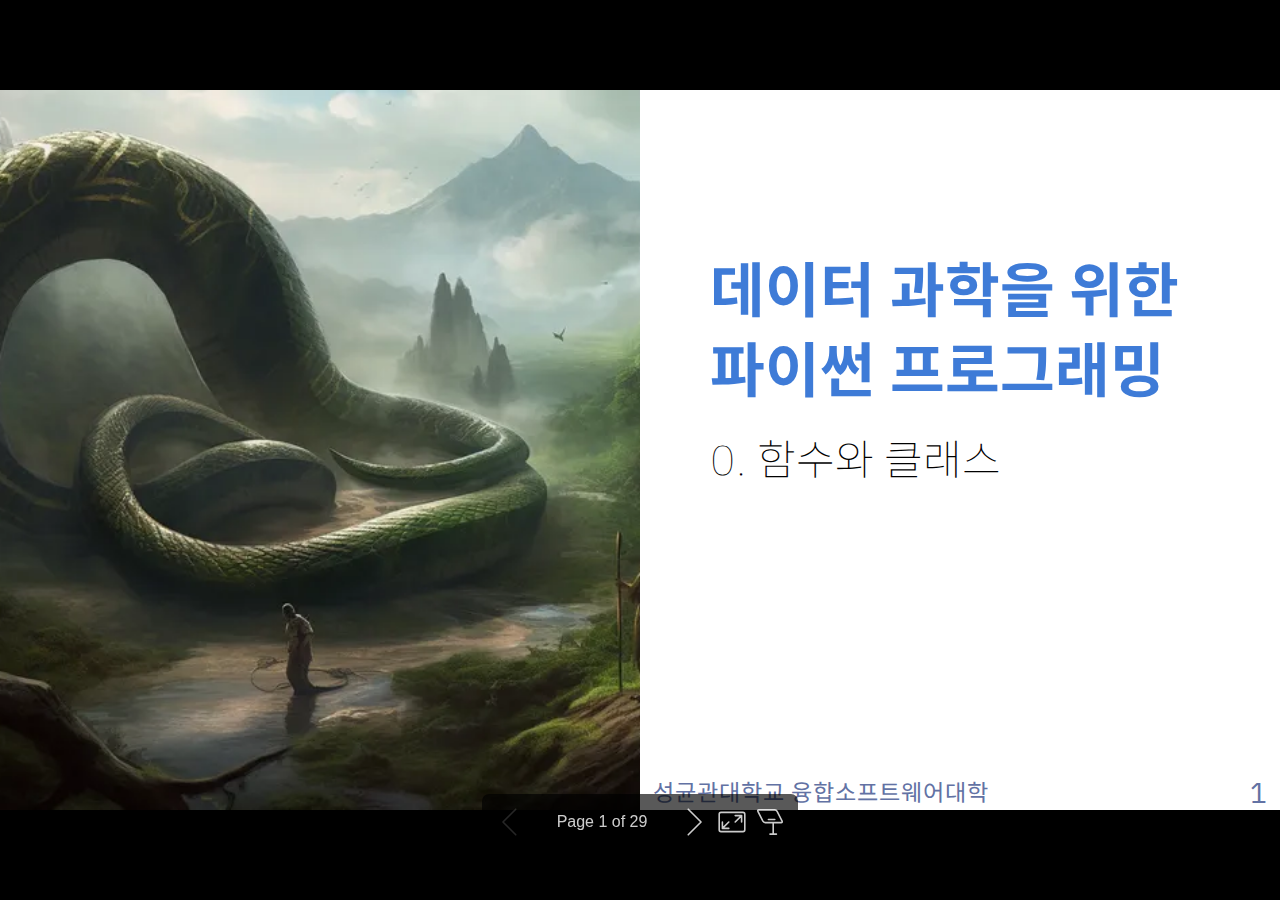
<file: lectures/ch00/index.html>
<!DOCTYPE html><html lang="en-US"><head><title>데이터 과학을 위한 파이썬 프로그래밍</title><meta property="og:title" content="데이터 과학을 위한 파이썬 프로그래밍"><meta charset="UTF-8"><meta name="viewport" content="width=device-width,height=device-height,initial-scale=1.0"><meta name="apple-mobile-web-app-capable" content="yes"><meta http-equiv="X-UA-Compatible" content="ie=edge"><meta property="og:type" content="website"><meta name="twitter:card" content="summary"><style>@media screen{body[data-bespoke-view=""] .bespoke-marp-parent>.bespoke-marp-osc>button,body[data-bespoke-view=next] .bespoke-marp-parent>.bespoke-marp-osc>button,body[data-bespoke-view=presenter] .bespoke-marp-presenter-container .bespoke-marp-presenter-info-container button,body[data-bespoke-view=presenter] .bespoke-marp-presenter-container .bespoke-marp-presenter-note-container button{-webkit-tap-highlight-color:transparent;-webkit-appearance:none;appearance:none;background-color:transparent;border:0;color:inherit;cursor:pointer;font-size:inherit;opacity:.8;outline:none;padding:0;transition:opacity .2s linear}body[data-bespoke-view=""] .bespoke-marp-parent>.bespoke-marp-osc>button:disabled,body[data-bespoke-view=next] .bespoke-marp-parent>.bespoke-marp-osc>button:disabled,body[data-bespoke-view=presenter] .bespoke-marp-presenter-container .bespoke-marp-presenter-info-container button:disabled,body[data-bespoke-view=presenter] .bespoke-marp-presenter-container .bespoke-marp-presenter-note-container button:disabled{cursor:not-allowed;opacity:.15!important}body[data-bespoke-view=""] .bespoke-marp-parent>.bespoke-marp-osc>button:hover,body[data-bespoke-view=next] .bespoke-marp-parent>.bespoke-marp-osc>button:hover,body[data-bespoke-view=presenter] .bespoke-marp-presenter-container .bespoke-marp-presenter-info-container button:hover,body[data-bespoke-view=presenter] .bespoke-marp-presenter-container .bespoke-marp-presenter-note-container button:hover{opacity:1}body[data-bespoke-view=""] .bespoke-marp-parent>.bespoke-marp-osc>button:hover:active,body[data-bespoke-view=next] .bespoke-marp-parent>.bespoke-marp-osc>button:hover:active,body[data-bespoke-view=presenter] .bespoke-marp-presenter-container .bespoke-marp-presenter-info-container button:hover:active,body[data-bespoke-view=presenter] .bespoke-marp-presenter-container .bespoke-marp-presenter-note-container button:hover:active{opacity:.6}body[data-bespoke-view=""] .bespoke-marp-parent>.bespoke-marp-osc>button:hover:not(:disabled),body[data-bespoke-view=next] .bespoke-marp-parent>.bespoke-marp-osc>button:hover:not(:disabled),body[data-bespoke-view=presenter] .bespoke-marp-presenter-container .bespoke-marp-presenter-info-container button:hover:not(:disabled),body[data-bespoke-view=presenter] .bespoke-marp-presenter-container .bespoke-marp-presenter-note-container button:hover:not(:disabled){transition:none}body[data-bespoke-view=""] .bespoke-marp-parent>.bespoke-marp-osc>button[data-bespoke-marp-osc=prev],body[data-bespoke-view=next] .bespoke-marp-parent>.bespoke-marp-osc>button[data-bespoke-marp-osc=prev],body[data-bespoke-view=presenter] .bespoke-marp-presenter-container .bespoke-marp-presenter-info-container button.bespoke-marp-presenter-info-page-prev{background:transparent url("[data-uri]") no-repeat 50%;background-size:contain;overflow:hidden;text-indent:100%;white-space:nowrap}body[data-bespoke-view=""] .bespoke-marp-parent>.bespoke-marp-osc>button[data-bespoke-marp-osc=next],body[data-bespoke-view=next] .bespoke-marp-parent>.bespoke-marp-osc>button[data-bespoke-marp-osc=next],body[data-bespoke-view=presenter] .bespoke-marp-presenter-container .bespoke-marp-presenter-info-container button.bespoke-marp-presenter-info-page-next{background:transparent url("[data-uri]") no-repeat 50%;background-size:contain;overflow:hidden;text-indent:100%;white-space:nowrap}body[data-bespoke-view=""] .bespoke-marp-parent>.bespoke-marp-osc>button[data-bespoke-marp-osc=fullscreen],body[data-bespoke-view=next] .bespoke-marp-parent>.bespoke-marp-osc>button[data-bespoke-marp-osc=fullscreen]{background:transparent url("[data-uri]") no-repeat 50%;background-size:contain;overflow:hidden;text-indent:100%;white-space:nowrap}body[data-bespoke-view=""] .bespoke-marp-parent>.bespoke-marp-osc>button.exit[data-bespoke-marp-osc=fullscreen],body[data-bespoke-view=next] .bespoke-marp-parent>.bespoke-marp-osc>button.exit[data-bespoke-marp-osc=fullscreen]{background-image:url("[data-uri]")}body[data-bespoke-view=""] .bespoke-marp-parent>.bespoke-marp-osc>button[data-bespoke-marp-osc=presenter],body[data-bespoke-view=next] .bespoke-marp-parent>.bespoke-marp-osc>button[data-bespoke-marp-osc=presenter]{background:transparent url("[data-uri]") no-repeat 50%;background-size:contain;overflow:hidden;text-indent:100%;white-space:nowrap}body[data-bespoke-view=presenter] .bespoke-marp-presenter-container .bespoke-marp-presenter-note-container button.bespoke-marp-presenter-note-bigger{background:transparent url("[data-uri]") no-repeat 50%;background-size:contain;overflow:hidden;text-indent:100%;white-space:nowrap}body[data-bespoke-view=presenter] .bespoke-marp-presenter-container .bespoke-marp-presenter-note-container button.bespoke-marp-presenter-note-smaller{background:transparent url("[data-uri]") no-repeat 50%;background-size:contain;overflow:hidden;text-indent:100%;white-space:nowrap}}@keyframes __bespoke_marp_transition_reduced_outgoing__{0%{opacity:1}to{opacity:0}}@keyframes __bespoke_marp_transition_reduced_incoming__{0%{mix-blend-mode:plus-lighter;opacity:0}to{mix-blend-mode:plus-lighter;opacity:1}}.bespoke-marp-note,.bespoke-marp-osc,.bespoke-progress-parent{display:none;transition:none}@media screen{::view-transition-group(*){animation-duration:var(--marp-bespoke-transition-animation-duration,.5s);animation-timing-function:ease}::view-transition-new(*),::view-transition-old(*){animation-delay:0s;animation-direction:var(--marp-bespoke-transition-animation-direction,normal);animation-duration:var(--marp-bespoke-transition-animation-duration,.5s);animation-fill-mode:both;animation-name:var(--marp-bespoke-transition-animation-name,var(--marp-bespoke-transition-animation-name-fallback,__bespoke_marp_transition_no_animation__));mix-blend-mode:normal}::view-transition-old(*){--marp-bespoke-transition-animation-name-fallback:__bespoke_marp_transition_reduced_outgoing__;animation-timing-function:ease}::view-transition-new(*){--marp-bespoke-transition-animation-name-fallback:__bespoke_marp_transition_reduced_incoming__;animation-timing-function:ease}::view-transition-new(root),::view-transition-old(root){animation-timing-function:linear}::view-transition-new(__bespoke_marp_transition_osc__),::view-transition-old(__bespoke_marp_transition_osc__){animation-duration:0s!important;animation-name:__bespoke_marp_transition_osc__!important}::view-transition-new(__bespoke_marp_transition_osc__){opacity:0!important}.bespoke-marp-transition-warming-up::view-transition-group(*),.bespoke-marp-transition-warming-up::view-transition-new(*),.bespoke-marp-transition-warming-up::view-transition-old(*){animation-play-state:paused!important}body,html{height:100%;margin:0}body{background:#000;overflow:hidden}svg.bespoke-marp-slide{content-visibility:hidden;opacity:0;pointer-events:none;z-index:-1}svg.bespoke-marp-slide:not(.bespoke-marp-active) *{view-transition-name:none!important}svg.bespoke-marp-slide.bespoke-marp-active{content-visibility:visible;opacity:1;pointer-events:auto;z-index:0}svg.bespoke-marp-slide.bespoke-marp-active.bespoke-marp-active-ready *{animation-name:__bespoke_marp__!important}@supports not (content-visibility:hidden){svg.bespoke-marp-slide[data-bespoke-marp-load=hideable]{display:none}svg.bespoke-marp-slide[data-bespoke-marp-load=hideable].bespoke-marp-active{display:block}}}@media screen and (prefers-reduced-motion:reduce){svg.bespoke-marp-slide *{view-transition-name:none!important}}@media screen{[data-bespoke-marp-fragment=inactive]{visibility:hidden}body[data-bespoke-view=""] .bespoke-marp-parent,body[data-bespoke-view=next] .bespoke-marp-parent{inset:0;position:absolute}body[data-bespoke-view=""] .bespoke-marp-parent>.bespoke-marp-osc,body[data-bespoke-view=next] .bespoke-marp-parent>.bespoke-marp-osc{view-transition-name:__bespoke_marp_transition_osc__;background:rgba(0,0,0,.65);border-radius:7px;bottom:50px;color:#fff;contain:paint;display:block;font-family:Helvetica,Arial,sans-serif;font-size:16px;left:50%;line-height:0;opacity:1;padding:12px;position:absolute;touch-action:manipulation;transform:translateX(-50%);transition:opacity .2s linear;-webkit-user-select:none;user-select:none;white-space:nowrap;will-change:transform;z-index:1}body[data-bespoke-view=""] .bespoke-marp-parent>.bespoke-marp-osc>*,body[data-bespoke-view=next] .bespoke-marp-parent>.bespoke-marp-osc>*{margin-left:6px}body[data-bespoke-view=""] .bespoke-marp-parent>.bespoke-marp-osc>:first-child,body[data-bespoke-view=next] .bespoke-marp-parent>.bespoke-marp-osc>:first-child{margin-left:0}body[data-bespoke-view=""] .bespoke-marp-parent>.bespoke-marp-osc>span,body[data-bespoke-view=next] .bespoke-marp-parent>.bespoke-marp-osc>span{opacity:.8}body[data-bespoke-view=""] .bespoke-marp-parent>.bespoke-marp-osc>span[data-bespoke-marp-osc=page],body[data-bespoke-view=next] .bespoke-marp-parent>.bespoke-marp-osc>span[data-bespoke-marp-osc=page]{display:inline-block;min-width:140px;text-align:center}body[data-bespoke-view=""] .bespoke-marp-parent>.bespoke-marp-osc>button[data-bespoke-marp-osc=fullscreen],body[data-bespoke-view=""] .bespoke-marp-parent>.bespoke-marp-osc>button[data-bespoke-marp-osc=next],body[data-bespoke-view=""] .bespoke-marp-parent>.bespoke-marp-osc>button[data-bespoke-marp-osc=presenter],body[data-bespoke-view=""] .bespoke-marp-parent>.bespoke-marp-osc>button[data-bespoke-marp-osc=prev],body[data-bespoke-view=next] .bespoke-marp-parent>.bespoke-marp-osc>button[data-bespoke-marp-osc=fullscreen],body[data-bespoke-view=next] .bespoke-marp-parent>.bespoke-marp-osc>button[data-bespoke-marp-osc=next],body[data-bespoke-view=next] .bespoke-marp-parent>.bespoke-marp-osc>button[data-bespoke-marp-osc=presenter],body[data-bespoke-view=next] .bespoke-marp-parent>.bespoke-marp-osc>button[data-bespoke-marp-osc=prev]{height:32px;line-height:32px;width:32px}body[data-bespoke-view=""] .bespoke-marp-parent.bespoke-marp-inactive,body[data-bespoke-view=next] .bespoke-marp-parent.bespoke-marp-inactive{cursor:none}body[data-bespoke-view=""] .bespoke-marp-parent.bespoke-marp-inactive>.bespoke-marp-osc,body[data-bespoke-view=next] .bespoke-marp-parent.bespoke-marp-inactive>.bespoke-marp-osc{opacity:0;pointer-events:none}body[data-bespoke-view=""] svg.bespoke-marp-slide,body[data-bespoke-view=next] svg.bespoke-marp-slide{height:100%;left:0;position:absolute;top:0;width:100%}body[data-bespoke-view=""] .bespoke-progress-parent{background:#222;display:flex;height:5px;width:100%}body[data-bespoke-view=""] .bespoke-progress-parent+.bespoke-marp-parent{top:5px}body[data-bespoke-view=""] .bespoke-progress-parent .bespoke-progress-bar{background:#0288d1;flex:0 0 0;transition:flex-basis .2s cubic-bezier(0,1,1,1)}body[data-bespoke-view=next]{background:transparent}body[data-bespoke-view=presenter]{background:#161616}body[data-bespoke-view=presenter] .bespoke-marp-presenter-container{display:grid;font-family:Helvetica,Arial,sans-serif;grid-template:"current dragbar next" minmax(140px,1fr) "current dragbar note" 2fr "info    dragbar note" 3em;grid-template-columns:minmax(3px,var(--bespoke-marp-presenter-split-ratio,66%)) 0 minmax(3px,1fr);height:100%;left:0;position:absolute;top:0;width:100%}body[data-bespoke-view=presenter] .bespoke-marp-presenter-container .bespoke-marp-parent{grid-area:current;overflow:hidden;position:relative}body[data-bespoke-view=presenter] .bespoke-marp-presenter-container .bespoke-marp-parent svg.bespoke-marp-slide{height:calc(100% - 40px);left:20px;pointer-events:none;position:absolute;top:20px;-webkit-user-select:none;user-select:none;width:calc(100% - 40px)}body[data-bespoke-view=presenter] .bespoke-marp-presenter-container .bespoke-marp-parent svg.bespoke-marp-slide.bespoke-marp-active{filter:drop-shadow(0 3px 10px rgba(0,0,0,.5))}body[data-bespoke-view=presenter] .bespoke-marp-presenter-container .bespoke-marp-presenter-dragbar-container{background:#0288d1;cursor:col-resize;grid-area:dragbar;margin-left:-3px;opacity:0;position:relative;transition:opacity .4s linear .1s;width:6px;z-index:10}body[data-bespoke-view=presenter] .bespoke-marp-presenter-container .bespoke-marp-presenter-dragbar-container:hover{opacity:1}body[data-bespoke-view=presenter] .bespoke-marp-presenter-container .bespoke-marp-presenter-dragbar-container.active{opacity:1;transition-delay:0s}body[data-bespoke-view=presenter] .bespoke-marp-presenter-container .bespoke-marp-presenter-next-container{background:#222;cursor:pointer;display:none;grid-area:next;overflow:hidden;position:relative}body[data-bespoke-view=presenter] .bespoke-marp-presenter-container .bespoke-marp-presenter-next-container.active{display:block}body[data-bespoke-view=presenter] .bespoke-marp-presenter-container .bespoke-marp-presenter-next-container iframe.bespoke-marp-presenter-next{background:transparent;border:0;display:block;filter:drop-shadow(0 3px 10px rgba(0,0,0,.5));height:calc(100% - 40px);left:20px;pointer-events:none;position:absolute;top:20px;-webkit-user-select:none;user-select:none;width:calc(100% - 40px)}body[data-bespoke-view=presenter] .bespoke-marp-presenter-container .bespoke-marp-presenter-note-container{background:#222;color:#eee;grid-area:note;position:relative;z-index:1}body[data-bespoke-view=presenter] .bespoke-marp-presenter-container .bespoke-marp-presenter-note-container button{height:1.5em;line-height:1.5em;width:1.5em}body[data-bespoke-view=presenter] .bespoke-marp-presenter-container .bespoke-marp-presenter-note-container .bespoke-marp-presenter-note-wrapper{display:block;inset:0;position:absolute}body[data-bespoke-view=presenter] .bespoke-marp-presenter-container .bespoke-marp-presenter-note-container .bespoke-marp-presenter-note-buttons{background:rgba(0,0,0,.65);border-radius:4px;bottom:0;display:flex;gap:4px;margin:12px;opacity:0;padding:6px;pointer-events:none;position:absolute;right:0;transition:opacity .2s linear}body[data-bespoke-view=presenter] .bespoke-marp-presenter-container .bespoke-marp-presenter-note-container .bespoke-marp-presenter-note-buttons:focus-within,body[data-bespoke-view=presenter] .bespoke-marp-presenter-container .bespoke-marp-presenter-note-container .bespoke-marp-presenter-note-wrapper:focus-within+.bespoke-marp-presenter-note-buttons,body[data-bespoke-view=presenter] .bespoke-marp-presenter-container .bespoke-marp-presenter-note-container:hover .bespoke-marp-presenter-note-buttons{opacity:1;pointer-events:auto}body[data-bespoke-view=presenter] .bespoke-marp-presenter-container .bespoke-marp-presenter-note-container .bespoke-marp-note{word-wrap:break-word;box-sizing:border-box;font-size:calc(1.1em*var(--bespoke-marp-note-font-scale, 1));height:calc(100% - 40px);margin:20px;overflow:auto;padding-right:3px;scrollbar-color:hsla(0,0%,93%,.5) transparent;scrollbar-width:thin;white-space:pre-wrap;width:calc(100% - 40px)}body[data-bespoke-view=presenter] .bespoke-marp-presenter-container .bespoke-marp-presenter-note-container .bespoke-marp-note::-webkit-scrollbar{width:6px}body[data-bespoke-view=presenter] .bespoke-marp-presenter-container .bespoke-marp-presenter-note-container .bespoke-marp-note::-webkit-scrollbar-track{background:transparent}body[data-bespoke-view=presenter] .bespoke-marp-presenter-container .bespoke-marp-presenter-note-container .bespoke-marp-note::-webkit-scrollbar-thumb{background:hsla(0,0%,93%,.5);border-radius:6px}body[data-bespoke-view=presenter] .bespoke-marp-presenter-container .bespoke-marp-presenter-note-container .bespoke-marp-note:empty{pointer-events:none}body[data-bespoke-view=presenter] .bespoke-marp-presenter-container .bespoke-marp-presenter-note-container .bespoke-marp-note.active{display:block}body[data-bespoke-view=presenter] .bespoke-marp-presenter-container .bespoke-marp-presenter-note-container .bespoke-marp-note p:first-child{margin-top:0}body[data-bespoke-view=presenter] .bespoke-marp-presenter-container .bespoke-marp-presenter-note-container .bespoke-marp-note p:last-child{margin-bottom:0}body[data-bespoke-view=presenter] .bespoke-marp-presenter-container .bespoke-marp-presenter-info-container{align-items:center;box-sizing:border-box;color:#eee;display:flex;flex-wrap:nowrap;grid-area:info;justify-content:center;overflow:hidden;padding:0 10px}body[data-bespoke-view=presenter] .bespoke-marp-presenter-container .bespoke-marp-presenter-info-container .bespoke-marp-presenter-info-page,body[data-bespoke-view=presenter] .bespoke-marp-presenter-container .bespoke-marp-presenter-info-container .bespoke-marp-presenter-info-time,body[data-bespoke-view=presenter] .bespoke-marp-presenter-container .bespoke-marp-presenter-info-container .bespoke-marp-presenter-info-timer{box-sizing:border-box;display:block;padding:0 10px;white-space:nowrap;width:100%}body[data-bespoke-view=presenter] .bespoke-marp-presenter-container .bespoke-marp-presenter-info-container button{height:1.5em;line-height:1.5em;width:1.5em}body[data-bespoke-view=presenter] .bespoke-marp-presenter-container .bespoke-marp-presenter-info-container .bespoke-marp-presenter-info-page{order:2;text-align:center}body[data-bespoke-view=presenter] .bespoke-marp-presenter-container .bespoke-marp-presenter-info-container .bespoke-marp-presenter-info-page .bespoke-marp-presenter-info-page-text{display:inline-block;min-width:120px;text-align:center}body[data-bespoke-view=presenter] .bespoke-marp-presenter-container .bespoke-marp-presenter-info-container .bespoke-marp-presenter-info-time{color:#999;order:1;text-align:left}body[data-bespoke-view=presenter] .bespoke-marp-presenter-container .bespoke-marp-presenter-info-container .bespoke-marp-presenter-info-timer{color:#999;order:3;text-align:right}body[data-bespoke-view=presenter] .bespoke-marp-presenter-container .bespoke-marp-presenter-info-container .bespoke-marp-presenter-info-timer:hover{cursor:pointer}}@media print{.bespoke-marp-presenter-info-container,.bespoke-marp-presenter-next-container,.bespoke-marp-presenter-note-container{display:none}}</style><style>@import url("https://fonts.googleapis.com/css?family=Lato:400,900|IBM+Plex+Sans:400,700");@import url("https://fonts.googleapis.com/css2?family=Noto+Sans+KR:wght@400;700&display=swap");@import url("https://fonts.googleapis.com/css2?family=Nanum+Gothic+Coding:wght@400;700&display=swap");div#\:\$p>svg>foreignObject>section{width:1280px;height:720px;box-sizing:border-box;overflow:hidden;position:relative;scroll-snap-align:center center}div#\:\$p>svg>foreignObject>section:after{bottom:0;content:attr(data-marpit-pagination);padding:inherit;pointer-events:none;position:absolute;right:0}div#\:\$p>svg>foreignObject>section:not([data-marpit-pagination]):after{display:none}/* Normalization */div#\:\$p>svg>foreignObject>section :is(h1,marp-h1){font-size:2em;margin:0.67em 0}div#\:\$p>svg>foreignObject>section video::-webkit-media-controls{will-change:transform}@page{size:2560px 1440px;margin:0}@media print{body,html{background-color:#fff;margin:0;page-break-inside:avoid;break-inside:avoid-page}div#\:\$p>svg>foreignObject>section{page-break-before:always;break-before:page}div#\:\$p>svg>foreignObject>section,div#\:\$p>svg>foreignObject>section *{-webkit-print-color-adjust:exact!important;animation-delay:0s!important;animation-duration:0s!important;color-adjust:exact!important;transition:none!important}div#\:\$p>svg[data-marpit-svg]{display:block;height:100vh;width:100vw}}div#\:\$p>svg>foreignObject>section img[data-marp-twemoji]{background:transparent;height:1em;margin:0 .05em 0 .1em;vertical-align:-.1em;width:1em}

/*!
 * My marp theme. Overrided from dracula.
 * @theme mine
 *
 * @auto-scaling true
 * @size 4:3 1920px 1440px 
 * @size 16:9 2560px 1440px
 */div#\:\$p>svg>foreignObject>:where(section):not([root]){--background:#ffffff;--foreground:#000000;--title:#3e7bd7;--table-header-background:#000000;--table-header-foreground:#e4e988;--table-secondary-background:#aeaeae;--code-current-line:#282a36;--code-foreground:#ffffff;--code-comment:#6272a4;--code-cyan:#8be9fd;--code-green:#50fa7b;--code-orange:#ffb86c;--code-pink:#ff79c6;--code-purple:#bd93f9;--code-red:#ff5555;--code-yellow:#f1fa8c}div#\:\$p>svg>foreignObject>section .hljs{display:block;overflow-x:auto;padding:0.5em;background:var(--background)}

/* Dracula Foreground */div#\:\$p>svg>foreignObject>section .hljs,div#\:\$p>svg>foreignObject>section .hljs-subst,div#\:\$p>svg>foreignObject>section .hljs-template-variable,div#\:\$p>svg>foreignObject>section .hljs-typing,div#\:\$p>svg>foreignObject>section .hljs-variable{color:var(--code-foreground)}

/* Dracula Comment */div#\:\$p>svg>foreignObject>section .hljs-comment,div#\:\$p>svg>foreignObject>section .hljs-deletion,div#\:\$p>svg>foreignObject>section .hljs-quote{color:var(--code-comment)}

/* Dracula Cyan */div#\:\$p>svg>foreignObject>section .hljs-built_in,div#\:\$p>svg>foreignObject>section .hljs-class,div#\:\$p>svg>foreignObject>section .hljs-link,div#\:\$p>svg>foreignObject>section .hljs-meta .hljs-doctag,div#\:\$p>svg>foreignObject>section .hljs-section,div#\:\$p>svg>foreignObject>section .hljs-selector-tag{color:var(--code-cyan)}

/* Dracula Green */div#\:\$p>svg>foreignObject>section .hljs-title{color:var(--code-green)}

/* Dracula Orange */div#\:\$p>svg>foreignObject>section .hljs-params{color:var(--code-orange)}

/* Dracula Pink */div#\:\$p>svg>foreignObject>section .hljs-keyword{color:var(--code-pink)}

/* Dracula Purple */div#\:\$p>svg>foreignObject>section .hljs-literal,div#\:\$p>svg>foreignObject>section .hljs-number{color:var(--code-purple)}

/* Dracula Red */div#\:\$p>svg>foreignObject>section .hljs-regexp{color:var(--code-red)}

/* Dracula Yellow */div#\:\$p>svg>foreignObject>section .hljs-addition,div#\:\$p>svg>foreignObject>section .hljs-attr,div#\:\$p>svg>foreignObject>section .hljs-bullet,div#\:\$p>svg>foreignObject>section .hljs-name,div#\:\$p>svg>foreignObject>section .hljs-string,div#\:\$p>svg>foreignObject>section .hljs-symbol,div#\:\$p>svg>foreignObject>section .hljs-template-tag,div#\:\$p>svg>foreignObject>section .hljs-type{color:var(--code-yellow)}div#\:\$p>svg>foreignObject>section .hljs-doctag,div#\:\$p>svg>foreignObject>section .hljs-keyword,div#\:\$p>svg>foreignObject>section .hljs-literal,div#\:\$p>svg>foreignObject>section .hljs-name,div#\:\$p>svg>foreignObject>section .hljs-section,div#\:\$p>svg>foreignObject>section .hljs-selector-tag,div#\:\$p>svg>foreignObject>section .hljs-strong,div#\:\$p>svg>foreignObject>section .hljs-title,div#\:\$p>svg>foreignObject>section .hljs-type{font-weight:bold}div#\:\$p>svg>foreignObject>section .hljs-emphasis,div#\:\$p>svg>foreignObject>section .hljs-params{font-style:italic}div#\:\$p>svg>foreignObject>section svg[data-marp-fitting=svg]{max-height:580px}div#\:\$p>svg>foreignObject>section :is(h1,marp-h1),div#\:\$p>svg>foreignObject>section :is(h2,marp-h2),div#\:\$p>svg>foreignObject>section :is(h3,marp-h3),div#\:\$p>svg>foreignObject>section :is(h4,marp-h4),div#\:\$p>svg>foreignObject>section :is(h5,marp-h5),div#\:\$p>svg>foreignObject>section :is(h6,marp-h6){margin:0.5em 0 0 0;color:var(--title)}div#\:\$p>svg>foreignObject>section :is(h1,marp-h1) strong,div#\:\$p>svg>foreignObject>section :is(h2,marp-h2) strong,div#\:\$p>svg>foreignObject>section :is(h3,marp-h3) strong,div#\:\$p>svg>foreignObject>section :is(h4,marp-h4) strong,div#\:\$p>svg>foreignObject>section :is(h5,marp-h5) strong,div#\:\$p>svg>foreignObject>section :is(h6,marp-h6) strong{font-weight:inherit}div#\:\$p>svg>foreignObject>section :is(h1,marp-h1){font-size:1.5em}div#\:\$p>svg>foreignObject>section :is(h2,marp-h2){font-size:1.3em}div#\:\$p>svg>foreignObject>section :is(h3,marp-h3){font-size:1.1em}div#\:\$p>svg>foreignObject>section :is(h4,marp-h4){font-size:1em}div#\:\$p>svg>foreignObject>section :is(h5,marp-h5){font-size:0.9em}div#\:\$p>svg>foreignObject>section :is(h6,marp-h6){font-size:0.8em}div#\:\$p>svg>foreignObject>section blockquote,div#\:\$p>svg>foreignObject>section p{margin:1em 0 0 0}div#\:\$p>svg>foreignObject>section.compact blockquote,div#\:\$p>svg>foreignObject>section.compact p{margin:0.5em 0 0 0}div#\:\$p>svg>foreignObject>section ol>li,div#\:\$p>svg>foreignObject>section ul>li{margin:0.3em 0 0 0;color:var(--foreground)}div#\:\$p>svg>foreignObject>section ol>li>p,div#\:\$p>svg>foreignObject>section ul>li>p{margin:0.6em 0 0 0}div#\:\$p>svg>foreignObject>section code{display:inline-block;font-family:"Nanum Gothic Coding","IBM Plex Mono",monospace;font-size:0.8em;letter-spacing:0;margin:-0.1em 0.15em;padding:0.1em 0.2em;vertical-align:baseline;color:var(--code-green)}div#\:\$p>svg>foreignObject>section :is(pre,marp-pre){display:block;margin:1em 0 0 0;min-height:1em;overflow:visible}div#\:\$p>svg>foreignObject>section :is(pre,marp-pre) code{box-sizing:border-box;margin:0;min-width:100%;padding:0.5em;font-size:0.7em}div#\:\$p>svg>foreignObject>section :is(pre,marp-pre) code svg[data-marp-fitting=svg]{max-height:calc(580px - 1em)}div#\:\$p>svg>foreignObject>section blockquote{margin:1em 0 0 0;padding:0 1em;position:relative;color:var(--code-orange)}div#\:\$p>svg>foreignObject>section blockquote:after,div#\:\$p>svg>foreignObject>section blockquote:before{content:"“";display:block;font-family:"Times New Roman",serif;font-weight:bold;position:absolute;color:var(--code-green)}div#\:\$p>svg>foreignObject>section blockquote:before{top:0;left:0}div#\:\$p>svg>foreignObject>section blockquote:after{right:0;bottom:0;transform:rotate(180deg)}div#\:\$p>svg>foreignObject>section blockquote>:first-child{margin-top:0}div#\:\$p>svg>foreignObject>section mark{background:transparent}div#\:\$p>svg>foreignObject>section table{border-spacing:0;border-collapse:collapse;margin:1em 0 0 0}div#\:\$p>svg>foreignObject>section table td,div#\:\$p>svg>foreignObject>section table th{padding:0.2em 0.4em;border-width:1px;border-style:solid}div#\:\$p>svg>foreignObject>section{font-size:70px;font-family:"IBM Plex Sans","Noto Sans KR";line-height:1.35;letter-spacing:1px;padding:140px;color:var(--foreground);background-color:var(--background)}div#\:\$p>svg>foreignObject>section{--marpit-root-font-size:70px}div#\:\$p>svg>foreignObject>section>:first-child,div#\:\$p>svg>foreignObject>section>header:first-child+*{margin-top:0}div#\:\$p>svg>foreignObject>section a,div#\:\$p>svg>foreignObject>section mark{color:var(--code-red)}div#\:\$p>svg>foreignObject>section code{background:var(--code-current-line);color:var(--code-foreground);border-radius:15px}div#\:\$p>svg>foreignObject>section :is(h1,marp-h1) strong,div#\:\$p>svg>foreignObject>section :is(h2,marp-h2) strong,div#\:\$p>svg>foreignObject>section :is(h3,marp-h3) strong,div#\:\$p>svg>foreignObject>section :is(h4,marp-h4) strong,div#\:\$p>svg>foreignObject>section :is(h5,marp-h5) strong,div#\:\$p>svg>foreignObject>section :is(h6,marp-h6) strong{color:var(--code-current-line)}div#\:\$p>svg>foreignObject>section :is(pre,marp-pre)>code{background:var(--code-current-line);color:var(--code-foreground);border-radius:15px;padding:0.5em 1em}div#\:\$p>svg>foreignObject>section blockquote:after,div#\:\$p>svg>foreignObject>section blockquote:before,div#\:\$p>svg>foreignObject>section footer,div#\:\$p>svg>foreignObject>section header,div#\:\$p>svg>foreignObject>section section:after{color:var(--code-comment)}div#\:\$p>svg>foreignObject>section table td,div#\:\$p>svg>foreignObject>section table th{border-color:var(--code-current-line)}div#\:\$p>svg>foreignObject>section table tbody>tr:nth-child(odd) td,div#\:\$p>svg>foreignObject>section table tbody>tr:nth-child(odd) th{background:var(--background)}div#\:\$p>svg>foreignObject>section table tbody>tr:nth-child(2n) td,div#\:\$p>svg>foreignObject>section table tbody>tr:nth-child(2n) th{background:var(--table-secondary-background)}div#\:\$p>svg>foreignObject>section.table-two-heads table tbody>tr:nth-child(2n) td,div#\:\$p>svg>foreignObject>section.table-two-heads table tbody>tr:nth-child(2n) th{background:var(--background)}div#\:\$p>svg>foreignObject>section.table-two-headds table tbody>tr:nth-child(odd) th,div#\:\$p>svg>foreignObject>section.table-two-heads table tbody>tr:nth-child(odd) td{background:var(--table-secondary-background)}div#\:\$p>svg>foreignObject>section table thead th,div#\:\$p>svg>foreignObject>section.table-two-heads table tbody>tr:first-child td{background:var(--table-header-background);color:var(--table-header-foreground)}div#\:\$p>svg>foreignObject>section.table-code table{font-family:"Nanum Gothic Coding"}div#\:\$p>svg>foreignObject>section footer,div#\:\$p>svg>foreignObject>section header,div#\:\$p>svg>foreignObject>section:after{box-sizing:border-box;font-size:66%;height:70px;line-height:50px;overflow:hidden;padding:10px 25px;position:absolute;color:var(--code-comment)}div#\:\$p>svg>foreignObject>section:after{--marpit-root-font-size:66%}div#\:\$p>svg>foreignObject>section header{left:0;right:0;top:0;font-family:"IBM Plex Sans","Noto Sans KR"}div#\:\$p>svg>foreignObject>section footer{left:0;right:0;bottom:0;font-family:"IBM Plex Sans","Noto Sans KR"}div#\:\$p>svg>foreignObject>section:after{right:0;bottom:0;font-size:80%}div#\:\$p>svg>foreignObject>section:after{--marpit-root-font-size:80%}div#\:\$p>svg>foreignObject>section img{max-width:100%;max-height:100%;margin:0 auto;display:block}div#\:\$p>svg>foreignObject>section.title :is(h1,marp-h1){font-size:1.7em;font-weight:bold;margin:1.5em 0 0 0;padding:0;color:var(--title)}div#\:\$p>svg>foreignObject>section.title :is(h2,marp-h2){font-size:1.2em;margin:0.5em 0 0 0;padding:0;color:var(--foreground)!important;font-weight:lighter}div#\:\$p>svg>foreignObject>section.table-code.two-cols :is(pre,marp-pre){float:left;width:50%;margin-bottom:1em}div#\:\$p>svg>foreignObject>section.table-code.two-cols table{float:left;margin-right:1em;margin-bottom:1em}div#\:\$p>svg>foreignObject>section.table-code.two-cols ol,div#\:\$p>svg>foreignObject>section.table-code.two-cols p,div#\:\$p>svg>foreignObject>section.table-code.two-cols ul{clear:both}div#\:\$p>svg>foreignObject>section.table-small table td,div#\:\$p>svg>foreignObject>section.table-small table th{font-size:0.7em}

/* center align, vertical align middle */div#\:\$p>svg>foreignObject>section.impact p{text-align:center;margin-top:4em;font-size:1.3em}div#\:\$p>svg>foreignObject>section{width:2560px;height:1440px}div#\:\$p>svg>foreignObject>section[data-marpit-advanced-background=background]{columns:initial!important;display:block!important;padding:0!important}div#\:\$p>svg>foreignObject>section[data-marpit-advanced-background=background]:after,div#\:\$p>svg>foreignObject>section[data-marpit-advanced-background=background]:before,div#\:\$p>svg>foreignObject>section[data-marpit-advanced-background=content]:after,div#\:\$p>svg>foreignObject>section[data-marpit-advanced-background=content]:before{display:none!important}div#\:\$p>svg>foreignObject>section[data-marpit-advanced-background=background]>div[data-marpit-advanced-background-container]{all:initial;display:flex;flex-direction:row;height:100%;overflow:hidden;width:100%}div#\:\$p>svg>foreignObject>section[data-marpit-advanced-background=background]>div[data-marpit-advanced-background-container][data-marpit-advanced-background-direction=vertical]{flex-direction:column}div#\:\$p>svg>foreignObject>section[data-marpit-advanced-background=background][data-marpit-advanced-background-split]>div[data-marpit-advanced-background-container]{width:var(--marpit-advanced-background-split,50%)}div#\:\$p>svg>foreignObject>section[data-marpit-advanced-background=background][data-marpit-advanced-background-split=right]>div[data-marpit-advanced-background-container]{margin-left:calc(100% - var(--marpit-advanced-background-split, 50%))}div#\:\$p>svg>foreignObject>section[data-marpit-advanced-background=background]>div[data-marpit-advanced-background-container]>figure{all:initial;background-position:center;background-repeat:no-repeat;background-size:cover;flex:auto;margin:0}div#\:\$p>svg>foreignObject>section[data-marpit-advanced-background=content],div#\:\$p>svg>foreignObject>section[data-marpit-advanced-background=pseudo]{background:transparent!important}div#\:\$p>svg>foreignObject>section[data-marpit-advanced-background=pseudo],div#\:\$p>svg[data-marpit-svg]>foreignObject[data-marpit-advanced-background=pseudo]{pointer-events:none!important}div#\:\$p>svg>foreignObject>section[data-marpit-advanced-background-split]{width:100%;height:100%}</style></head><body><div class="bespoke-marp-osc"><button data-bespoke-marp-osc="prev" tabindex="-1" title="Previous slide">Previous slide</button><span data-bespoke-marp-osc="page"></span><button data-bespoke-marp-osc="next" tabindex="-1" title="Next slide">Next slide</button><button data-bespoke-marp-osc="fullscreen" tabindex="-1" title="Toggle fullscreen (f)">Toggle fullscreen</button><button data-bespoke-marp-osc="presenter" tabindex="-1" title="Open presenter view (p)">Open presenter view</button></div><div id=":$p"><svg data-marpit-svg="" viewBox="0 0 2560 1440"><foreignObject width="2560" height="1440"><section data-footer="성균관대학교 융합소프트웨어대학" data-paginate="true" data-class="title" data-theme="mine" class="title" data-marpit-pagination="1" data-marpit-pagination-total="29" style="--footer:성균관대학교 융합소프트웨어대학;--paginate:true;--class:title;--theme:mine;--marpit-advanced-background-split:50%;" data-size="16:9" data-marpit-advanced-background="background" data-marpit-advanced-background-split="left"><div data-marpit-advanced-background-container="true" data-marpit-advanced-background-direction="horizontal"><figure style="background-image:url(&quot;../cover.png&quot;);"></figure></div></section></foreignObject><foreignObject width="50%" height="1440" x="50%"><section id="1" data-footer="성균관대학교 융합소프트웨어대학" data-paginate="true" data-class="title" data-theme="mine" class="title" data-marpit-pagination="1" data-marpit-pagination-total="29" style="--footer:성균관대학교 융합소프트웨어대학;--paginate:true;--class:title;--theme:mine;--marpit-advanced-background-split:50%;" data-size="16:9" data-marpit-advanced-background="content" data-marpit-advanced-background-split="left">
<h1 id="%EB%8D%B0%EC%9D%B4%ED%84%B0-%EA%B3%BC%ED%95%99%EC%9D%84-%EC%9C%84%ED%95%9C-%ED%8C%8C%EC%9D%B4%EC%8D%AC-%ED%94%84%EB%A1%9C%EA%B7%B8%EB%9E%98%EB%B0%8D">데이터 과학을 위한 파이썬 프로그래밍</h1>
<h2 id="0-%ED%95%A8%EC%88%98%EC%99%80-%ED%81%B4%EB%9E%98%EC%8A%A4">0. 함수와 클래스</h2>
<footer>성균관대학교 융합소프트웨어대학</footer>
</section>
</foreignObject><foreignObject width="2560" height="1440" data-marpit-advanced-background="pseudo"><section data-footer="성균관대학교 융합소프트웨어대학" data-paginate="true" data-class="title" data-theme="mine" class="title" data-marpit-pagination="1" data-marpit-pagination-total="29" style="" data-size="16:9" data-marpit-advanced-background="pseudo" data-marpit-advanced-background-split="left"></section></foreignObject></svg><svg data-marpit-svg="" viewBox="0 0 2560 1440"><foreignObject width="2560" height="1440"><section id="2" data-footer="성균관대학교 융합소프트웨어대학" data-paginate="true" data-theme="mine" data-marpit-pagination="2" data-marpit-pagination-total="29" style="--footer:성균관대학교 융합소프트웨어대학;--paginate:true;--theme:mine;" data-size="16:9">
<h1 id="%ED%95%99%EC%8A%B5-%EB%AA%A9%ED%91%9C">학습 목표</h1>
<ul>
<li>함수와 클래스를 이해한다.</li>
<li>함수와 클래스를 정의하고 사용할 수 있다.</li>
</ul>
<footer>성균관대학교 융합소프트웨어대학</footer>
</section>
</foreignObject></svg><svg data-marpit-svg="" viewBox="0 0 2560 1440"><foreignObject width="2560" height="1440"><section id="3" data-footer="성균관대학교 융합소프트웨어대학" data-paginate="true" data-theme="mine" data-marpit-pagination="3" data-marpit-pagination-total="29" style="--footer:성균관대학교 융합소프트웨어대학;--paginate:true;--theme:mine;" data-size="16:9">
<h1 id="%ED%95%A8%EC%88%98">함수</h1>
<p><img src="figs/vending.gif" alt="" style="height:900px;" /></p>
<footer>성균관대학교 융합소프트웨어대학</footer>
</section>
</foreignObject></svg><svg data-marpit-svg="" viewBox="0 0 2560 1440"><foreignObject width="2560" height="1440"><section id="4" data-footer="성균관대학교 융합소프트웨어대학" data-paginate="true" data-theme="mine" data-marpit-pagination="4" data-marpit-pagination-total="29" style="--footer:성균관대학교 융합소프트웨어대학;--paginate:true;--theme:mine;" data-size="16:9">
<h1 id="%ED%95%A8%EC%88%98-1">함수</h1>
<p><img src="figs/function.png" alt="" style="height:900px;" /></p>
<footer>성균관대학교 융합소프트웨어대학</footer>
</section>
</foreignObject></svg><svg data-marpit-svg="" viewBox="0 0 2560 1440"><foreignObject width="2560" height="1440"><section id="5" data-footer="성균관대학교 융합소프트웨어대학" data-paginate="true" data-class="impact" data-theme="mine" class="impact" data-marpit-pagination="5" data-marpit-pagination-total="29" style="--footer:성균관대학교 융합소프트웨어대학;--paginate:true;--class:impact;--theme:mine;" data-size="16:9">
<h1 id="%ED%95%A8%EC%88%98-2">함수</h1>

<p>함수는 입력을 받아서 출력을 내보내는 <strong>블랙박스</strong></p>
<footer>성균관대학교 융합소프트웨어대학</footer>
</section>
</foreignObject></svg><svg data-marpit-svg="" viewBox="0 0 2560 1440"><foreignObject width="2560" height="1440"><section id="6" data-footer="성균관대학교 융합소프트웨어대학" data-paginate="true" data-theme="mine" data-marpit-pagination="6" data-marpit-pagination-total="29" style="--footer:성균관대학교 융합소프트웨어대학;--paginate:true;--theme:mine;" data-size="16:9">
<h1 id="%ED%95%A8%EC%88%98-3">함수</h1>
<ul>
<li><strong>함수의 이름</strong>: 함수를 호출할 때 사용</li>
<li><strong>매개변수</strong>: 함수에 입력으로 전달되는 값</li>
<li><strong>인자</strong>: 함수를 호출할 때 전달되는 값</li>
<li><strong>반환값</strong>: 함수의 결과</li>
</ul>
<footer>성균관대학교 융합소프트웨어대학</footer>
</section>
</foreignObject></svg><svg data-marpit-svg="" viewBox="0 0 2560 1440"><foreignObject width="2560" height="1440"><section id="7" data-footer="성균관대학교 융합소프트웨어대학" data-paginate="true" data-theme="mine" data-marpit-pagination="7" data-marpit-pagination-total="29" style="--footer:성균관대학교 융합소프트웨어대학;--paginate:true;--theme:mine;" data-size="16:9">
<h1 id="%ED%95%A8%EC%88%98-%EC%A0%95%EC%9D%98">함수 정의</h1>
<pre is="marp-pre" data-auto-scaling="downscale-only"><code class="language-python"><span class="hljs-keyword">def</span> <span class="hljs-title function_">함수이름</span>(<span class="hljs-params">매개변수</span>):
    <span class="hljs-comment"># 함수의 내용</span>
    <span class="hljs-keyword">return</span> 반환값
</code></pre>
<footer>성균관대학교 융합소프트웨어대학</footer>
</section>
</foreignObject></svg><svg data-marpit-svg="" viewBox="0 0 2560 1440"><foreignObject width="2560" height="1440"><section id="8" data-footer="성균관대학교 융합소프트웨어대학" data-paginate="true" data-theme="mine" data-marpit-pagination="8" data-marpit-pagination-total="29" style="--footer:성균관대학교 융합소프트웨어대학;--paginate:true;--theme:mine;" data-size="16:9">
<h1 id="%ED%95%A8%EC%88%98-%EC%A0%95%EC%9D%98-1">함수 정의</h1>
<ul>
<li><code>def</code> 키워드로 시작</li>
<li><code>:</code>으로 끝</li>
<li>들여쓰기로 함수의 내용을 구분</li>
</ul>
<footer>성균관대학교 융합소프트웨어대학</footer>
</section>
</foreignObject></svg><svg data-marpit-svg="" viewBox="0 0 2560 1440"><foreignObject width="2560" height="1440"><section id="9" data-footer="성균관대학교 융합소프트웨어대학" data-paginate="true" data-theme="mine" data-marpit-pagination="9" data-marpit-pagination-total="29" style="--footer:성균관대학교 융합소프트웨어대학;--paginate:true;--theme:mine;" data-size="16:9">
<h1 id="%ED%95%A8%EC%88%98-%EC%A0%95%EC%9D%98-2">함수 정의</h1>
<pre is="marp-pre" data-auto-scaling="downscale-only"><code class="language-python"><span class="hljs-keyword">def</span> <span class="hljs-title function_">add</span>(<span class="hljs-params">a, b</span>):
    <span class="hljs-keyword">return</span> a + b
</code></pre>
<ul>
<li><code>add</code> 함수는 <code>a</code>와 <code>b</code>를 입력으로 받아서 <code>a + b</code>를 반환한다.</li>
</ul>
<footer>성균관대학교 융합소프트웨어대학</footer>
</section>
</foreignObject></svg><svg data-marpit-svg="" viewBox="0 0 2560 1440"><foreignObject width="2560" height="1440"><section id="10" data-footer="성균관대학교 융합소프트웨어대학" data-paginate="true" data-theme="mine" data-marpit-pagination="10" data-marpit-pagination-total="29" style="--footer:성균관대학교 융합소프트웨어대학;--paginate:true;--theme:mine;" data-size="16:9">
<h1 id="%ED%95%A8%EC%88%98-%ED%98%B8%EC%B6%9C">함수 호출</h1>
<pre is="marp-pre" data-auto-scaling="downscale-only"><code class="language-python">add(<span class="hljs-number">1</span>, <span class="hljs-number">2</span>)
</code></pre>
<ul>
<li><code>add</code> 함수를 호출하면서 <code>1</code>과 <code>2</code>를 인자로 전달한다.</li>
<li><code>add</code> 함수는 <code>1 + 2</code>를 계산한 결과인 <code>3</code>을 반환한다.</li>
</ul>
<footer>성균관대학교 융합소프트웨어대학</footer>
</section>
</foreignObject></svg><svg data-marpit-svg="" viewBox="0 0 2560 1440"><foreignObject width="2560" height="1440"><section id="11" data-footer="성균관대학교 융합소프트웨어대학" data-paginate="true" data-theme="mine" data-marpit-pagination="11" data-marpit-pagination-total="29" style="--footer:성균관대학교 융합소프트웨어대학;--paginate:true;--theme:mine;" data-size="16:9">
<h1 id="%ED%95%A8%EC%88%98-%ED%98%B8%EC%B6%9C-1">함수 호출</h1>
<pre is="marp-pre" data-auto-scaling="downscale-only"><code class="language-python"><span class="hljs-built_in">print</span>(add(<span class="hljs-number">1</span>, <span class="hljs-number">2</span>))
</code></pre>
<ul>
<li><code>add</code> 함수의 반환값인 <code>3</code>을 <code>print</code> 함수의 인자로 전달한다.</li>
<li><code>print</code> 함수는 <code>3</code>을 출력한다.</li>
<li><code>print</code>도 <strong>함수</strong>!</li>
</ul>
<footer>성균관대학교 융합소프트웨어대학</footer>
</section>
</foreignObject></svg><svg data-marpit-svg="" viewBox="0 0 2560 1440"><foreignObject width="2560" height="1440"><section id="12" data-footer="성균관대학교 융합소프트웨어대학" data-paginate="true" data-theme="mine" data-marpit-pagination="12" data-marpit-pagination-total="29" style="--footer:성균관대학교 융합소프트웨어대학;--paginate:true;--theme:mine;" data-size="16:9">
<h1 id="%ED%95%A8%EC%88%98-%ED%98%B8%EC%B6%9C-2">함수 호출</h1>
<pre is="marp-pre" data-auto-scaling="downscale-only"><code class="language-python">add(b=<span class="hljs-number">3</span>, a=<span class="hljs-number">2</span>)
</code></pre>
<ul>
<li><strong>키워드 인자</strong>를 사용한 함수 호출</li>
<li><code>add</code> 함수를 호출하면서 <code>a=1</code>과 <code>b=2</code>를 인자로 전달한다.</li>
<li><code>add</code> 함수는 <code>1 + 2</code>를 계산한 결과인 <code>3</code>을 반환한다.</li>
</ul>
<footer>성균관대학교 융합소프트웨어대학</footer>
</section>
</foreignObject></svg><svg data-marpit-svg="" viewBox="0 0 2560 1440"><foreignObject width="2560" height="1440"><section id="13" data-footer="성균관대학교 융합소프트웨어대학" data-paginate="true" data-theme="mine" data-marpit-pagination="13" data-marpit-pagination-total="29" style="--footer:성균관대학교 융합소프트웨어대학;--paginate:true;--theme:mine;" data-size="16:9">
<h1 id="%EC%97%AC%EB%9F%AC-%EA%B0%80%EC%A7%80-%ED%95%A8%EC%88%98%EC%9D%98-%EC%A2%85%EB%A5%98">여러 가지 함수의 종류</h1>
<ul>
<li>
<p>입력이 없고, 출력도 없는 함수</p>
<pre is="marp-pre" data-auto-scaling="downscale-only"><code class="language-python"><span class="hljs-keyword">def</span> <span class="hljs-title function_">hello</span>():
    <span class="hljs-built_in">print</span>(<span class="hljs-string">&quot;Hello, world!&quot;</span>)
</code></pre>
</li>
<li>
<p>입력이 있고, 출력이 없는 함수</p>
<pre is="marp-pre" data-auto-scaling="downscale-only"><code class="language-python"><span class="hljs-keyword">def</span> <span class="hljs-title function_">hello</span>(<span class="hljs-params">name</span>):
    <span class="hljs-built_in">print</span>(<span class="hljs-string">f&quot;Hello, <span class="hljs-subst">{name}</span>!&quot;</span>)
</code></pre>
</li>
</ul>
<footer>성균관대학교 융합소프트웨어대학</footer>
</section>
</foreignObject></svg><svg data-marpit-svg="" viewBox="0 0 2560 1440"><foreignObject width="2560" height="1440"><section id="14" data-footer="성균관대학교 융합소프트웨어대학" data-paginate="true" data-theme="mine" data-marpit-pagination="14" data-marpit-pagination-total="29" style="--footer:성균관대학교 융합소프트웨어대학;--paginate:true;--theme:mine;" data-size="16:9">
<h1 id="%EC%97%AC%EB%9F%AC-%EA%B0%80%EC%A7%80-%ED%95%A8%EC%88%98%EC%9D%98-%EC%A2%85%EB%A5%98-1">여러 가지 함수의 종류</h1>
<ul>
<li>
<p>입력이 없고, 출력이 있는 함수</p>
<pre is="marp-pre" data-auto-scaling="downscale-only"><code class="language-python"><span class="hljs-keyword">def</span> <span class="hljs-title function_">pi</span>():
    <span class="hljs-keyword">return</span> <span class="hljs-number">3.141592</span>
</code></pre>
</li>
<li>
<p>입력이 있고, 출력도 있는 함수</p>
<pre is="marp-pre" data-auto-scaling="downscale-only"><code class="language-python"><span class="hljs-keyword">def</span> <span class="hljs-title function_">add</span>(<span class="hljs-params">a, b</span>):
    <span class="hljs-keyword">return</span> a + b
</code></pre>
</li>
</ul>
<footer>성균관대학교 융합소프트웨어대학</footer>
</section>
</foreignObject></svg><svg data-marpit-svg="" viewBox="0 0 2560 1440"><foreignObject width="2560" height="1440"><section id="15" data-footer="성균관대학교 융합소프트웨어대학" data-paginate="true" data-theme="mine" data-marpit-pagination="15" data-marpit-pagination-total="29" style="--footer:성균관대학교 융합소프트웨어대학;--paginate:true;--theme:mine;" data-size="16:9">
<h1 id="%ED%95%A8%EC%88%98-%EC%95%88%EC%97%90%EC%84%9C-%ED%95%A8%EC%88%98-%ED%98%B8%EC%B6%9C%ED%95%98%EA%B8%B0">함수 안에서 함수 호출하기</h1>
<pre is="marp-pre" data-auto-scaling="downscale-only"><code class="language-python"><span class="hljs-keyword">def</span> <span class="hljs-title function_">add</span>(<span class="hljs-params">a, b</span>):
    <span class="hljs-keyword">return</span> a + b

<span class="hljs-keyword">def</span> <span class="hljs-title function_">mul</span>(<span class="hljs-params">a, b</span>):
    <span class="hljs-keyword">return</span> a * b

<span class="hljs-keyword">def</span> <span class="hljs-title function_">add_mul</span>(<span class="hljs-params">a, b</span>):
    <span class="hljs-keyword">return</span> mul(add(a, b), add(a, b))

add_mul(<span class="hljs-number">1</span>, <span class="hljs-number">2</span>)   <span class="hljs-comment"># 9</span>
</code></pre>
<footer>성균관대학교 융합소프트웨어대학</footer>
</section>
</foreignObject></svg><svg data-marpit-svg="" viewBox="0 0 2560 1440"><foreignObject width="2560" height="1440"><section id="16" data-footer="성균관대학교 융합소프트웨어대학" data-paginate="true" data-theme="mine" data-marpit-pagination="16" data-marpit-pagination-total="29" style="--footer:성균관대학교 융합소프트웨어대학;--paginate:true;--theme:mine;" data-size="16:9">
<h1 id="%ED%95%A8%EC%88%98%EB%A5%BC-%EC%9D%B8%EC%9E%90%EB%A1%9C-%EC%A0%84%EB%8B%AC%ED%95%98%EA%B8%B0">함수를 인자로 전달하기</h1>
<pre is="marp-pre" data-auto-scaling="downscale-only"><code class="language-python"><span class="hljs-keyword">def</span> <span class="hljs-title function_">add</span>(<span class="hljs-params">a, b</span>):
    <span class="hljs-keyword">return</span> a + b

<span class="hljs-keyword">def</span> <span class="hljs-title function_">mul</span>(<span class="hljs-params">a, b</span>):
    <span class="hljs-keyword">return</span> a * b

<span class="hljs-keyword">def</span> <span class="hljs-title function_">do</span>(<span class="hljs-params">a, b, f</span>):
    <span class="hljs-keyword">return</span> f(a, b)

do(<span class="hljs-number">1</span>, <span class="hljs-number">2</span>, add)   <span class="hljs-comment"># 3</span>
do(<span class="hljs-number">1</span>, <span class="hljs-number">2</span>, mul)   <span class="hljs-comment"># 2</span>
</code></pre>
<footer>성균관대학교 융합소프트웨어대학</footer>
</section>
</foreignObject></svg><svg data-marpit-svg="" viewBox="0 0 2560 1440"><foreignObject width="2560" height="1440"><section id="17" data-footer="성균관대학교 융합소프트웨어대학" data-paginate="true" data-theme="mine" data-marpit-pagination="17" data-marpit-pagination-total="29" style="--footer:성균관대학교 융합소프트웨어대학;--paginate:true;--theme:mine;" data-size="16:9">
<h1 id="%EC%98%88%EC%A0%9C-%EB%91%90-%EC%A0%90-%EC%82%AC%EC%9D%B4%EC%9D%98-%EA%B1%B0%EB%A6%AC">예제: 두 점 사이의 거리</h1>
<footer>성균관대학교 융합소프트웨어대학</footer>
</section>
</foreignObject></svg><svg data-marpit-svg="" viewBox="0 0 2560 1440"><foreignObject width="2560" height="1440"><section id="18" data-footer="성균관대학교 융합소프트웨어대학" data-paginate="true" data-theme="mine" data-marpit-pagination="18" data-marpit-pagination-total="29" style="--footer:성균관대학교 융합소프트웨어대학;--paginate:true;--theme:mine;" data-size="16:9">
<h1 id="%EC%98%88%EC%A0%9C-%EC%9E%90%ED%8C%90%EA%B8%B0">예제: 자판기</h1>
<footer>성균관대학교 융합소프트웨어대학</footer>
</section>
</foreignObject></svg><svg data-marpit-svg="" viewBox="0 0 2560 1440"><foreignObject width="2560" height="1440"><section id="19" data-footer="성균관대학교 융합소프트웨어대학" data-paginate="true" data-theme="mine" data-marpit-pagination="19" data-marpit-pagination-total="29" style="--footer:성균관대학교 융합소프트웨어대학;--paginate:true;--theme:mine;" data-size="16:9">
<h1 id="%ED%81%B4%EB%9E%98%EC%8A%A4">클래스</h1>
<pre is="marp-pre" data-auto-scaling="downscale-only"><code class="language-python">dog_name = <span class="hljs-string">&quot;choco&quot;</span>
dog_age = <span class="hljs-number">3</span>

<span class="hljs-keyword">def</span> <span class="hljs-title function_">whats_your_name</span>(<span class="hljs-params">dog_name</span>):
    <span class="hljs-built_in">print</span>(<span class="hljs-string">f&quot;My name is <span class="hljs-subst">{dog_name}</span>.&quot;</span>)

<span class="hljs-keyword">def</span> <span class="hljs-title function_">how_old_are_you</span>(<span class="hljs-params">dog_age</span>):
    <span class="hljs-built_in">print</span>(<span class="hljs-string">f&quot;I&#x27;m <span class="hljs-subst">{dog_age}</span> years old.&quot;</span>)

<span class="hljs-keyword">def</span> <span class="hljs-title function_">new_year</span>(<span class="hljs-params">dog_age</span>):
    <span class="hljs-keyword">return</span> dog_age + <span class="hljs-number">1</span>
</code></pre>
<ul>
<li><code>name</code>과 <code>age</code>를 합칠 수 있을까?</li>
</ul>
<footer>성균관대학교 융합소프트웨어대학</footer>
</section>
</foreignObject></svg><svg data-marpit-svg="" viewBox="0 0 2560 1440"><foreignObject width="2560" height="1440"><section id="20" data-footer="성균관대학교 융합소프트웨어대학" data-paginate="true" data-theme="mine" data-marpit-pagination="20" data-marpit-pagination-total="29" style="--footer:성균관대학교 융합소프트웨어대학;--paginate:true;--theme:mine;" data-size="16:9">
<h1 id="%ED%81%B4%EB%9E%98%EC%8A%A4-1">클래스</h1>
<pre is="marp-pre" data-auto-scaling="downscale-only"><code class="language-python">dog = {<span class="hljs-string">&quot;name&quot;</span>: <span class="hljs-string">&quot;choco&quot;</span>, <span class="hljs-string">&quot;age&quot;</span>: <span class="hljs-number">3</span>}

<span class="hljs-keyword">def</span> <span class="hljs-title function_">whats_your_name</span>(<span class="hljs-params">dog</span>):
    <span class="hljs-built_in">print</span>(<span class="hljs-string">f&quot;My name is <span class="hljs-subst">{dog[<span class="hljs-string">&#x27;name&#x27;</span>]}</span>.&quot;</span>)

<span class="hljs-keyword">def</span> <span class="hljs-title function_">how_old_are_you</span>(<span class="hljs-params">dog</span>):
    <span class="hljs-built_in">print</span>(<span class="hljs-string">f&quot;I&#x27;m <span class="hljs-subst">{dog[<span class="hljs-string">&#x27;age&#x27;</span>]}</span> years old.&quot;</span>)

<span class="hljs-keyword">def</span> <span class="hljs-title function_">new_year</span>(<span class="hljs-params">dog</span>):
    dog[<span class="hljs-string">&quot;age&quot;</span>] += <span class="hljs-number">1</span>
</code></pre>
<ul>
<li>개가 여러 마리라면?</li>
</ul>
<footer>성균관대학교 융합소프트웨어대학</footer>
</section>
</foreignObject></svg><svg data-marpit-svg="" viewBox="0 0 2560 1440"><foreignObject width="2560" height="1440"><section id="21" data-footer="성균관대학교 융합소프트웨어대학" data-paginate="true" data-theme="mine" data-marpit-pagination="21" data-marpit-pagination-total="29" style="--footer:성균관대학교 융합소프트웨어대학;--paginate:true;--theme:mine;" data-size="16:9">
<h1 id="%ED%81%B4%EB%9E%98%EC%8A%A4-2">클래스</h1>
<pre is="marp-pre" data-auto-scaling="downscale-only"><code class="language-python">dogs = [
    {<span class="hljs-string">&quot;name&quot;</span>: <span class="hljs-string">&quot;choco&quot;</span>, <span class="hljs-string">&quot;age&quot;</span>: <span class="hljs-number">3</span>},
    {<span class="hljs-string">&quot;name&quot;</span>: <span class="hljs-string">&quot;merry&quot;</span>, <span class="hljs-string">&quot;age&quot;</span>: <span class="hljs-number">2</span>},
    {<span class="hljs-string">&quot;name&quot;</span>: <span class="hljs-string">&quot;ruby&quot;</span>, <span class="hljs-string">&quot;age&quot;</span>: <span class="hljs-number">4</span>},
]

<span class="hljs-keyword">def</span> <span class="hljs-title function_">whats_your_name</span>(<span class="hljs-params">dog</span>):
    <span class="hljs-built_in">print</span>(<span class="hljs-string">f&quot;My name is <span class="hljs-subst">{dog[<span class="hljs-string">&#x27;name&#x27;</span>]}</span>.&quot;</span>)

<span class="hljs-keyword">def</span> <span class="hljs-title function_">how_old_are_you</span>(<span class="hljs-params">dog</span>):
    <span class="hljs-built_in">print</span>(<span class="hljs-string">f&quot;I&#x27;m <span class="hljs-subst">{dog[<span class="hljs-string">&#x27;age&#x27;</span>]}</span> years old.&quot;</span>)

<span class="hljs-keyword">def</span> <span class="hljs-title function_">new_year</span>(<span class="hljs-params">dog</span>):
    dog[<span class="hljs-string">&quot;age&quot;</span>] += <span class="hljs-number">1</span>
</code></pre>
<footer>성균관대학교 융합소프트웨어대학</footer>
</section>
</foreignObject></svg><svg data-marpit-svg="" viewBox="0 0 2560 1440"><foreignObject width="2560" height="1440"><section id="22" data-footer="성균관대학교 융합소프트웨어대학" data-paginate="true" data-class="impact" data-theme="mine" class="impact" data-marpit-pagination="22" data-marpit-pagination-total="29" style="--footer:성균관대학교 융합소프트웨어대학;--paginate:true;--class:impact;--theme:mine;" data-size="16:9">
<h1 id="%ED%81%B4%EB%9E%98%EC%8A%A4-3">클래스</h1>

<p>연관있는 <strong>변수</strong>와 <strong>함수</strong>를 하나로 묶고 싶어!</p>
<footer>성균관대학교 융합소프트웨어대학</footer>
</section>
</foreignObject></svg><svg data-marpit-svg="" viewBox="0 0 2560 1440"><foreignObject width="2560" height="1440"><section id="23" data-footer="성균관대학교 융합소프트웨어대학" data-paginate="true" data-theme="mine" data-marpit-pagination="23" data-marpit-pagination-total="29" style="--footer:성균관대학교 융합소프트웨어대학;--paginate:true;--theme:mine;" data-size="16:9">
<h1 id="%ED%81%B4%EB%9E%98%EC%8A%A4-4">클래스</h1>
<pre is="marp-pre" data-auto-scaling="downscale-only"><code class="language-python"><span class="hljs-keyword">class</span> <span class="hljs-title class_">Dog</span>:
    <span class="hljs-keyword">def</span> <span class="hljs-title function_">__init__</span>(<span class="hljs-params">self, name, age</span>):
        self.name = name
        self.age = age

    <span class="hljs-keyword">def</span> <span class="hljs-title function_">whats_your_name</span>(<span class="hljs-params">self</span>):
        <span class="hljs-built_in">print</span>(<span class="hljs-string">f&quot;My name is <span class="hljs-subst">{self.name}</span>.&quot;</span>)

    <span class="hljs-keyword">def</span> <span class="hljs-title function_">how_old_are_you</span>(<span class="hljs-params">self</span>):
        <span class="hljs-built_in">print</span>(<span class="hljs-string">f&quot;I&#x27;m <span class="hljs-subst">{self.age}</span> years old.&quot;</span>)

    <span class="hljs-keyword">def</span> <span class="hljs-title function_">new_year</span>(<span class="hljs-params">self</span>):
        self.age += <span class="hljs-number">1</span>
</code></pre>
<footer>성균관대학교 융합소프트웨어대학</footer>
</section>
</foreignObject></svg><svg data-marpit-svg="" viewBox="0 0 2560 1440"><foreignObject width="2560" height="1440"><section id="24" data-footer="성균관대학교 융합소프트웨어대학" data-paginate="true" data-theme="mine" data-marpit-pagination="24" data-marpit-pagination-total="29" style="--footer:성균관대학교 융합소프트웨어대학;--paginate:true;--theme:mine;" data-size="16:9">
<h1 id="%ED%81%B4%EB%9E%98%EC%8A%A4-5">클래스</h1>
<pre is="marp-pre" data-auto-scaling="downscale-only"><code class="language-python">choco = Dog(<span class="hljs-string">&quot;choco&quot;</span>, <span class="hljs-number">3</span>)
merry = Dog(<span class="hljs-string">&quot;merry&quot;</span>, <span class="hljs-number">2</span>)
ruby = Dog(<span class="hljs-string">&quot;ruby&quot;</span>, <span class="hljs-number">4</span>)

choco.whats_your_name()     <span class="hljs-comment"># My name is choco.</span>
merry.how_old_are_you()     <span class="hljs-comment"># I&#x27;m 2 years old.</span>
ruby.new_year()
ruby.how_old_are_you()      <span class="hljs-comment"># I&#x27;m 5 years old.</span>
</code></pre>
<footer>성균관대학교 융합소프트웨어대학</footer>
</section>
</foreignObject></svg><svg data-marpit-svg="" viewBox="0 0 2560 1440"><foreignObject width="2560" height="1440"><section id="25" data-footer="성균관대학교 융합소프트웨어대학" data-paginate="true" data-theme="mine" data-marpit-pagination="25" data-marpit-pagination-total="29" style="--footer:성균관대학교 융합소프트웨어대학;--paginate:true;--theme:mine;" data-size="16:9">
<h1 id="%ED%81%B4%EB%9E%98%EC%8A%A4-6">클래스</h1>
<ul>
<li><code>class</code> 키워드로 시작</li>
<li><code>:</code>으로 끝</li>
<li>들여쓰기로 클래스의 내용을 구분</li>
</ul>
<footer>성균관대학교 융합소프트웨어대학</footer>
</section>
</foreignObject></svg><svg data-marpit-svg="" viewBox="0 0 2560 1440"><foreignObject width="2560" height="1440"><section id="26" data-footer="성균관대학교 융합소프트웨어대학" data-paginate="true" data-theme="mine" data-marpit-pagination="26" data-marpit-pagination-total="29" style="--footer:성균관대학교 융합소프트웨어대학;--paginate:true;--theme:mine;" data-size="16:9">
<h1 id="%ED%81%B4%EB%9E%98%EC%8A%A4-7">클래스</h1>
<ul>
<li><code>__init__</code> 메서드: <strong>생성자</strong></li>
<li><code>self</code> 키워드: <strong>인스턴스</strong>를 가리키는 변수</li>
<li><code>choco</code>, <code>merry</code>, <code>ruby</code>: <strong>인스턴스</strong></li>
<li><code>self.name</code>, <code>self.age</code>: <strong>인스턴스 변수</strong></li>
<li><code>whats_your_name</code>, <code>how_old_are_you</code>, <code>new_year</code>: <strong>인스턴스 메서드</strong></li>
</ul>
<footer>성균관대학교 융합소프트웨어대학</footer>
</section>
</foreignObject></svg><svg data-marpit-svg="" viewBox="0 0 2560 1440"><foreignObject width="2560" height="1440"><section id="27" data-footer="성균관대학교 융합소프트웨어대학" data-paginate="true" data-theme="mine" data-marpit-pagination="27" data-marpit-pagination-total="29" style="--footer:성균관대학교 융합소프트웨어대학;--paginate:true;--theme:mine;" data-size="16:9">
<h1 id="%EC%98%88%EC%A0%9C-%EC%82%AC%EA%B0%81%ED%98%95-%ED%81%B4%EB%9E%98%EC%8A%A4">예제: 사각형 클래스</h1>
<footer>성균관대학교 융합소프트웨어대학</footer>
</section>
</foreignObject></svg><svg data-marpit-svg="" viewBox="0 0 2560 1440"><foreignObject width="2560" height="1440"><section id="28" data-footer="성균관대학교 융합소프트웨어대학" data-paginate="true" data-theme="mine" data-marpit-pagination="28" data-marpit-pagination-total="29" style="--footer:성균관대학교 융합소프트웨어대학;--paginate:true;--theme:mine;" data-size="16:9">
<h1 id="%EC%98%88%EC%A0%9C-%EC%9E%90%ED%8C%90%EA%B8%B0-%ED%81%B4%EB%9E%98%EC%8A%A4">예제: 자판기 클래스</h1>
<footer>성균관대학교 융합소프트웨어대학</footer>
</section>
</foreignObject></svg><svg data-marpit-svg="" viewBox="0 0 2560 1440"><foreignObject width="2560" height="1440"><section id="29" data-footer="성균관대학교 융합소프트웨어대학" data-paginate="true" data-theme="mine" data-marpit-pagination="29" data-marpit-pagination-total="29" style="--footer:성균관대학교 융합소프트웨어대학;--paginate:true;--theme:mine;" data-size="16:9">
<h1 id="%EC%8B%A4%EC%8A%B5-%EA%B0%84%EB%8B%A8%ED%95%9C-%EC%BD%98%EC%86%94-%EA%B2%8C%EC%9E%84-%EB%A7%8C%EB%93%A4%EA%B8%B0">실습: 간단한 콘솔 게임 만들기</h1>
<footer>성균관대학교 융합소프트웨어대학</footer>
</section>
<script>!function(){"use strict";const t={h1:{proto:()=>HTMLHeadingElement,attrs:{role:"heading","aria-level":"1"},style:"display: block; font-size: 2em; margin-block-start: 0.67em; margin-block-end: 0.67em; margin-inline-start: 0px; margin-inline-end: 0px; font-weight: bold;"},h2:{proto:()=>HTMLHeadingElement,attrs:{role:"heading","aria-level":"2"},style:"display: block; font-size: 1.5em; margin-block-start: 0.83em; margin-block-end: 0.83em; margin-inline-start: 0px; margin-inline-end: 0px; font-weight: bold;"},h3:{proto:()=>HTMLHeadingElement,attrs:{role:"heading","aria-level":"3"},style:"display: block; font-size: 1.17em; margin-block-start: 1em; margin-block-end: 1em; margin-inline-start: 0px; margin-inline-end: 0px; font-weight: bold;"},h4:{proto:()=>HTMLHeadingElement,attrs:{role:"heading","aria-level":"4"},style:"display: block; margin-block-start: 1.33em; margin-block-end: 1.33em; margin-inline-start: 0px; margin-inline-end: 0px; font-weight: bold;"},h5:{proto:()=>HTMLHeadingElement,attrs:{role:"heading","aria-level":"5"},style:"display: block; font-size: 0.83em; margin-block-start: 1.67em; margin-block-end: 1.67em; margin-inline-start: 0px; margin-inline-end: 0px; font-weight: bold;"},h6:{proto:()=>HTMLHeadingElement,attrs:{role:"heading","aria-level":"6"},style:"display: block; font-size: 0.67em; margin-block-start: 2.33em; margin-block-end: 2.33em; margin-inline-start: 0px; margin-inline-end: 0px; font-weight: bold;"},span:{proto:()=>HTMLSpanElement},pre:{proto:()=>HTMLElement,style:"display: block; font-family: monospace; white-space: pre; margin: 1em 0; --marp-auto-scaling-white-space: pre;"}},e="data-marp-auto-scaling-wrapper",i="data-marp-auto-scaling-svg",n="data-marp-auto-scaling-container";class s extends HTMLElement{constructor(){super(),this.svgPreserveAspectRatio="xMinYMid meet";const t=t=>([e])=>{const{width:i,height:n}=e.contentRect;this[t]={width:i,height:n},this.updateSVGRect()};this.attachShadow({mode:"open"}),this.containerObserver=new ResizeObserver(t("containerSize")),this.wrapperObserver=new ResizeObserver(((...e)=>{t("wrapperSize")(...e),this.flushSvgDisplay()}))}static get observedAttributes(){return["data-downscale-only"]}connectedCallback(){var t,s,o,r,a;this.shadowRoot.innerHTML=`\n<style>\n  svg[${i}] { display: block; width: 100%; height: auto; vertical-align: top; }\n  span[${n}] { display: table; white-space: var(--marp-auto-scaling-white-space, nowrap); width: max-content; }\n</style>\n<div ${e}>\n  <svg part="svg" ${i}>\n    <foreignObject><span ${n}><slot></slot></span></foreignObject>\n  </svg>\n</div>\n    `.split(/\n\s*/).join(""),this.wrapper=null!==(t=this.shadowRoot.querySelector(`div[${e}]`))&&void 0!==t?t:void 0;const l=this.svg;this.svg=null!==(o=null===(s=this.wrapper)||void 0===s?void 0:s.querySelector(`svg[${i}]`))&&void 0!==o?o:void 0,this.svg!==l&&(this.svgComputedStyle=this.svg?window.getComputedStyle(this.svg):void 0),this.container=null!==(a=null===(r=this.svg)||void 0===r?void 0:r.querySelector(`span[${n}]`))&&void 0!==a?a:void 0,this.observe()}disconnectedCallback(){this.svg=void 0,this.svgComputedStyle=void 0,this.wrapper=void 0,this.container=void 0,this.observe()}attributeChangedCallback(){this.observe()}flushSvgDisplay(){const{svg:t}=this;t&&(t.style.display="inline",requestAnimationFrame((()=>{t.style.display=""})))}observe(){this.containerObserver.disconnect(),this.wrapperObserver.disconnect(),this.wrapper&&this.wrapperObserver.observe(this.wrapper),this.container&&this.containerObserver.observe(this.container),this.svgComputedStyle&&this.observeSVGStyle(this.svgComputedStyle)}observeSVGStyle(t){const e=()=>{const i=(()=>{const e=t.getPropertyValue("--preserve-aspect-ratio");if(e)return e.trim();return`x${(({textAlign:t,direction:e})=>{if(t.endsWith("left"))return"Min";if(t.endsWith("right"))return"Max";if("start"===t||"end"===t){let i="rtl"===e;return"end"===t&&(i=!i),i?"Max":"Min"}return"Mid"})(t)}YMid meet`})();i!==this.svgPreserveAspectRatio&&(this.svgPreserveAspectRatio=i,this.updateSVGRect()),t===this.svgComputedStyle&&requestAnimationFrame(e)};e()}updateSVGRect(){var t,e,i,n,s,o,r;let a=Math.ceil(null!==(e=null===(t=this.containerSize)||void 0===t?void 0:t.width)&&void 0!==e?e:0);const l=Math.ceil(null!==(n=null===(i=this.containerSize)||void 0===i?void 0:i.height)&&void 0!==n?n:0);void 0!==this.dataset.downscaleOnly&&(a=Math.max(a,null!==(o=null===(s=this.wrapperSize)||void 0===s?void 0:s.width)&&void 0!==o?o:0));const c=null===(r=this.svg)||void 0===r?void 0:r.querySelector(":scope > foreignObject");if(null==c||c.setAttribute("width",`${a}`),null==c||c.setAttribute("height",`${l}`),this.svg&&(this.svg.setAttribute("viewBox",`0 0 ${a} ${l}`),this.svg.setAttribute("preserveAspectRatio",this.svgPreserveAspectRatio),this.svg.style.height=a<=0||l<=0?"0":""),this.container){const t=this.svgPreserveAspectRatio.toLowerCase();this.container.style.marginLeft=t.startsWith("xmid")||t.startsWith("xmax")?"auto":"0",this.container.style.marginRight=t.startsWith("xmi")?"auto":"0"}}}const o=(t,{attrs:e={},style:i})=>class extends t{constructor(...t){super(...t);for(const[t,i]of Object.entries(e))this.hasAttribute(t)||this.setAttribute(t,i);this.attachShadow({mode:"open"})}static get observedAttributes(){return["data-auto-scaling"]}connectedCallback(){this._update()}attributeChangedCallback(){this._update()}_update(){const t=i?`<style>:host { ${i} }</style>`:"";let e="<slot></slot>";const{autoScaling:n}=this.dataset;if(void 0!==n){e=`<marp-auto-scaling exportparts="svg:auto-scaling" ${"downscale-only"===n?"data-downscale-only":""}>${e}</marp-auto-scaling>`}this.shadowRoot.innerHTML=t+e}};let r;const a=Symbol();let l;const c="marpitSVGPolyfill:setZoomFactor,",d=Symbol(),g=Symbol();const h=()=>{const t="Apple Computer, Inc."===navigator.vendor,e=t?[u]:[],i={then:e=>(t?(async()=>{if(void 0===l){const t=document.createElement("canvas");t.width=10,t.height=10;const e=t.getContext("2d"),i=new Image(10,10),n=new Promise((t=>{i.addEventListener("load",(()=>t()))}));i.crossOrigin="anonymous",i.src="data:image/svg+xml;charset=utf8,%3Csvg%20xmlns%3D%22http%3A%2F%2Fwww.w3.org%2F2000%2Fsvg%22%20width%3D%2210%22%20height%3D%2210%22%20viewBox%3D%220%200%201%201%22%3E%3CforeignObject%20width%3D%221%22%20height%3D%221%22%20requiredExtensions%3D%22http%3A%2F%2Fwww.w3.org%2F1999%2Fxhtml%22%3E%3Cdiv%20xmlns%3D%22http%3A%2F%2Fwww.w3.org%2F1999%2Fxhtml%22%20style%3D%22width%3A%201px%3B%20height%3A%201px%3B%20background%3A%20red%3B%20position%3A%20relative%22%3E%3C%2Fdiv%3E%3C%2FforeignObject%3E%3C%2Fsvg%3E",await n,e.drawImage(i,0,0),l=e.getImageData(5,5,1,1).data[3]<128}return l})().then((t=>{null==e||e(t?[u]:[])})):null==e||e([]),i)};return Object.assign(e,i)};let p,m;function u(t){const e="object"==typeof t&&t.target||document,i="object"==typeof t?t.zoom:t;window[g]||(Object.defineProperty(window,g,{configurable:!0,value:!0}),document.body.style.zoom=1.0001,document.body.offsetHeight,document.body.style.zoom=1,window.addEventListener("message",(({data:t,origin:e})=>{if(e===window.origin)try{if(t&&"string"==typeof t&&t.startsWith(c)){const[,e]=t.split(","),i=Number.parseFloat(e);Number.isNaN(i)||(m=i)}}catch(t){console.error(t)}})));let n=!1;Array.from(e.querySelectorAll("svg[data-marpit-svg]"),(t=>{var e,s,o,r;t.style.transform||(t.style.transform="translateZ(0)");const a=i||m||t.currentScale||1;p!==a&&(p=a,n=a);const l=t.getBoundingClientRect(),{length:c}=t.children;for(let i=0;i<c;i+=1){const n=t.children[i];if(n.getScreenCTM){const t=n.getScreenCTM();if(t){const i=null!==(s=null===(e=n.x)||void 0===e?void 0:e.baseVal.value)&&void 0!==s?s:0,c=null!==(r=null===(o=n.y)||void 0===o?void 0:o.baseVal.value)&&void 0!==r?r:0,d=n.children.length;for(let e=0;e<d;e+=1){const s=n.children[e];if("SECTION"===s.tagName){const{style:e}=s;e.transformOrigin||(e.transformOrigin=`${-i}px ${-c}px`),e.transform=`scale(${a}) matrix(${t.a}, ${t.b}, ${t.c}, ${t.d}, ${t.e-l.left}, ${t.f-l.top}) translateZ(0.0001px)`;break}}}}}})),!1!==n&&Array.from(e.querySelectorAll("iframe"),(({contentWindow:t})=>{null==t||t.postMessage(`${c}${n}`,"null"===window.origin?"*":window.origin)}))}function v({once:t=!1,target:e=document}={}){const i=function(t=document){if(t[d])return t[d];let e=!0;const i=()=>{e=!1,delete t[d]};Object.defineProperty(t,d,{configurable:!0,value:i});let n=[],s=!1;(async()=>{try{n=await h()}finally{s=!0}})();const o=()=>{for(const e of n)e({target:t});s&&0===n.length||e&&window.requestAnimationFrame(o)};return o(),i}(e);return t?(i(),()=>{}):i}p=1,m=void 0;const b=Symbol(),w=(e=document)=>{if("undefined"==typeof window)throw new Error("Marp Core's browser script is valid only in browser context.");if(((e=document)=>{const i=window[a];i||customElements.define("marp-auto-scaling",s);for(const n of Object.keys(t)){const s=`marp-${n}`,a=t[n].proto();null!=r||(r=!!document.createElement("div",{is:"marp-auto-scaling"}).outerHTML.startsWith("<div is")),r&&a!==HTMLElement?i||customElements.define(s,o(a,{style:t[n].style}),{extends:n}):(i||customElements.define(s,o(HTMLElement,t[n])),e.querySelectorAll(`${n}[is="${s}"]`).forEach((t=>{t.outerHTML=t.outerHTML.replace(new RegExp(`^<${n}`,"i"),`<${s}`).replace(new RegExp(`</${n}>$`,"i"),`</${s}>`)})))}window[a]=!0})(e),e[b])return e[b];const i=v({target:e}),n=()=>{i(),delete e[b]},l=Object.assign(n,{cleanup:n,update:()=>w(e)});return Object.defineProperty(e,b,{configurable:!0,value:l}),l},y=document.currentScript;w(y?y.getRootNode():document)}();
</script></foreignObject></svg></div><script>/*!! License: https://unpkg.com/@marp-team/marp-cli@2.5.0/lib/bespoke.js.LICENSE.txt */
!function(){"use strict";function e(e){return e&&e.__esModule&&Object.prototype.hasOwnProperty.call(e,"default")?e.default:e}var t={from:function(e,t){var n,r=1===(e.parent||e).nodeType?e.parent||e:document.querySelector(e.parent||e),o=[].filter.call("string"==typeof e.slides?r.querySelectorAll(e.slides):e.slides||r.children,(function(e){return"SCRIPT"!==e.nodeName})),i={},a=function(e,t){return(t=t||{}).index=o.indexOf(e),t.slide=e,t},s=function(e,t){i[e]=(i[e]||[]).filter((function(e){return e!==t}))},l=function(e,t){return(i[e]||[]).reduce((function(e,n){return e&&!1!==n(t)}),!0)},c=function(e,t){o[e]&&(n&&l("deactivate",a(n,t)),n=o[e],l("activate",a(n,t)))},d=function(e,t){var r=o.indexOf(n)+e;l(e>0?"next":"prev",a(n,t))&&c(r,t)},u={off:s,on:function(e,t){return(i[e]||(i[e]=[])).push(t),s.bind(null,e,t)},fire:l,slide:function(e,t){if(!arguments.length)return o.indexOf(n);l("slide",a(o[e],t))&&c(e,t)},next:d.bind(null,1),prev:d.bind(null,-1),parent:r,slides:o,destroy:function(e){l("destroy",a(n,e)),i={}}};return(t||[]).forEach((function(e){e(u)})),n||c(0),u}},n=e(t);const r=document.body,o=(...e)=>history.replaceState(...e),i="presenter",a="next",s=["",i,a],l="bespoke-marp-",c=`data-${l}`,d=(e,{protocol:t,host:n,pathname:r,hash:o}=location)=>{const i=e.toString();return`${t}//${n}${r}${i?"?":""}${i}${o}`},u=()=>r.dataset.bespokeView,f=e=>new URLSearchParams(location.search).get(e),m=(e,t={})=>{var n;const r={location,setter:o,...t},i=new URLSearchParams(r.location.search);for(const t of Object.keys(e)){const n=e[t];"string"==typeof n?i.set(t,n):i.delete(t)}try{r.setter({...null!==(n=window.history.state)&&void 0!==n?n:{}},"",d(i,r.location))}catch(e){console.error(e)}},g=(()=>{const e="bespoke-marp";try{return localStorage.setItem(e,e),localStorage.removeItem(e),!0}catch(e){return!1}})(),p=e=>{try{return localStorage.getItem(e)}catch(e){return null}},v=(e,t)=>{try{return localStorage.setItem(e,t),!0}catch(e){return!1}},h=e=>{try{return localStorage.removeItem(e),!0}catch(e){return!1}},y=(e,t)=>{const n="aria-hidden";t?e.setAttribute(n,"true"):e.removeAttribute(n)},b=e=>{e.parent.classList.add(`${l}parent`),e.slides.forEach((e=>e.classList.add(`${l}slide`))),e.on("activate",(t=>{const n=`${l}active`,r=t.slide,o=r.classList,i=!o.contains(n);if(e.slides.forEach((e=>{e.classList.remove(n),y(e,!0)})),o.add(n),y(r,!1),i){const e=`${n}-ready`;o.add(e),document.body.clientHeight,o.remove(e)}}))},w=e=>{let t=0,n=0;Object.defineProperty(e,"fragments",{enumerable:!0,value:e.slides.map((e=>[null,...e.querySelectorAll("[data-marpit-fragment]")]))});const r=r=>void 0!==e.fragments[t][n+r],o=(r,o)=>{t=r,n=o,e.fragments.forEach(((e,t)=>{e.forEach(((e,n)=>{if(null==e)return;const i=t<r||t===r&&n<=o;e.setAttribute(`${c}fragment`,(i?"":"in")+"active");const a=`${c}current-fragment`;t===r&&n===o?e.setAttribute(a,"current"):e.removeAttribute(a)}))})),e.fragmentIndex=o;const i={slide:e.slides[r],index:r,fragments:e.fragments[r],fragmentIndex:o};e.fire("fragment",i)};e.on("next",(({fragment:i=!0})=>{if(i){if(r(1))return o(t,n+1),!1;const i=t+1;e.fragments[i]&&o(i,0)}else{const r=e.fragments[t].length;if(n+1<r)return o(t,r-1),!1;const i=e.fragments[t+1];i&&o(t+1,i.length-1)}})),e.on("prev",(({fragment:i=!0})=>{if(r(-1)&&i)return o(t,n-1),!1;const a=t-1;e.fragments[a]&&o(a,e.fragments[a].length-1)})),e.on("slide",(({index:t,fragment:n})=>{let r=0;if(void 0!==n){const o=e.fragments[t];if(o){const{length:e}=o;r=-1===n?e-1:Math.min(Math.max(n,0),e-1)}}o(t,r)})),o(0,0)},x=document,k=()=>!(!x.fullscreenEnabled&&!x.webkitFullscreenEnabled),$=()=>!(!x.fullscreenElement&&!x.webkitFullscreenElement),E=e=>{e.fullscreen=()=>{k()&&(async()=>{return $()?null===(e=x.exitFullscreen||x.webkitExitFullscreen)||void 0===e?void 0:e.call(x):((e=x.body)=>{var t;return null===(t=e.requestFullscreen||e.webkitRequestFullscreen)||void 0===t?void 0:t.call(e)})();var e})()},document.addEventListener("keydown",(t=>{"f"!==t.key&&"F11"!==t.key||t.altKey||t.ctrlKey||t.metaKey||!k()||(e.fullscreen(),t.preventDefault())}))},L=`${l}inactive`,S=(e=2e3)=>({parent:t,fire:n})=>{const r=t.classList,o=e=>n(`marp-${e?"":"in"}active`);let i;const a=()=>{i&&clearTimeout(i),i=setTimeout((()=>{r.add(L),o()}),e),r.contains(L)&&(r.remove(L),o(!0))};for(const e of["mousedown","mousemove","touchend"])document.addEventListener(e,a);setTimeout(a,0)},P=["AUDIO","BUTTON","INPUT","SELECT","TEXTAREA","VIDEO"],_=e=>{e.parent.addEventListener("keydown",(e=>{if(!e.target)return;const t=e.target;(P.includes(t.nodeName)||"true"===t.contentEditable)&&e.stopPropagation()}))},T=e=>{window.addEventListener("load",(()=>{for(const t of e.slides){const e=t.querySelector("marp-auto-scaling, [data-auto-scaling], [data-marp-fitting]");t.setAttribute(`${c}load`,e?"":"hideable")}}))},I=({interval:e=250}={})=>t=>{document.addEventListener("keydown",(e=>{if(" "===e.key&&e.shiftKey)t.prev();else if("ArrowLeft"===e.key||"ArrowUp"===e.key||"PageUp"===e.key)t.prev({fragment:!e.shiftKey});else if(" "!==e.key||e.shiftKey)if("ArrowRight"===e.key||"ArrowDown"===e.key||"PageDown"===e.key)t.next({fragment:!e.shiftKey});else if("End"===e.key)t.slide(t.slides.length-1,{fragment:-1});else{if("Home"!==e.key)return;t.slide(0)}else t.next();e.preventDefault()}));let n,r,o=0;t.parent.addEventListener("wheel",(i=>{let a=!1;const s=(e,t)=>{e&&(a=a||((e,t)=>((e,t)=>{const n="X"===t?"Width":"Height";return e[`client${n}`]<e[`scroll${n}`]})(e,t)&&((e,t)=>{const{overflow:n}=e,r=e[`overflow${t}`];return"auto"===n||"scroll"===n||"auto"===r||"scroll"===r})(getComputedStyle(e),t))(e,t)),(null==e?void 0:e.parentElement)&&s(e.parentElement,t)};if(0!==i.deltaX&&s(i.target,"X"),0!==i.deltaY&&s(i.target,"Y"),a)return;i.preventDefault();const l=Math.sqrt(i.deltaX**2+i.deltaY**2);if(void 0!==i.wheelDelta){if(void 0===i.webkitForce&&Math.abs(i.wheelDelta)<40)return;if(i.deltaMode===i.DOM_DELTA_PIXEL&&l<4)return}else if(i.deltaMode===i.DOM_DELTA_PIXEL&&l<12)return;r&&clearTimeout(r),r=setTimeout((()=>{n=0}),e);const c=Date.now()-o<e,d=l<=n;if(n=l,c||d)return;let u;(i.deltaX>0||i.deltaY>0)&&(u="next"),(i.deltaX<0||i.deltaY<0)&&(u="prev"),u&&(t[u](),o=Date.now())}))},M=(e=`.${l}osc`)=>{const t=document.querySelector(e);if(!t)return()=>{};const n=(e,n)=>{t.querySelectorAll(`[${c}osc=${JSON.stringify(e)}]`).forEach(n)};return k()||n("fullscreen",(e=>e.style.display="none")),g||n("presenter",(e=>{e.disabled=!0,e.title="Presenter view is disabled due to restricted localStorage."})),e=>{t.addEventListener("click",(t=>{if(t.target instanceof HTMLElement){const{bespokeMarpOsc:n}=t.target.dataset;n&&t.target.blur();const r={fragment:!t.shiftKey};"next"===n?e.next(r):"prev"===n?e.prev(r):"fullscreen"===n?null==e||e.fullscreen():"presenter"===n&&e.openPresenterView()}})),e.parent.appendChild(t),e.on("activate",(({index:t})=>{n("page",(n=>n.textContent=`Page ${t+1} of ${e.slides.length}`))})),e.on("fragment",(({index:t,fragments:r,fragmentIndex:o})=>{n("prev",(e=>e.disabled=0===t&&0===o)),n("next",(n=>n.disabled=t===e.slides.length-1&&o===r.length-1))})),e.on("marp-active",(()=>y(t,!1))),e.on("marp-inactive",(()=>y(t,!0))),k()&&(e=>{for(const t of["","webkit"])x.addEventListener(t+"fullscreenchange",e)})((()=>n("fullscreen",(e=>e.classList.toggle("exit",k()&&$())))))}},O=e=>{window.addEventListener("message",(t=>{if(t.origin!==window.origin)return;const[n,r]=t.data.split(":");if("navigate"===n){const[t,n]=r.split(",");let o=Number.parseInt(t,10),i=Number.parseInt(n,10)+1;i>=e.fragments[o].length&&(o+=1,i=0),e.slide(o,{fragment:i})}}))};var A=["area","base","br","col","command","embed","hr","img","input","keygen","link","meta","param","source","track","wbr"];let C=e=>String(e).replace(/[&<>"']/g,(e=>`&${D[e]};`)),D={"&":"amp","<":"lt",">":"gt",'"':"quot","'":"apos"},N="dangerouslySetInnerHTML",B={className:"class",htmlFor:"for"},q={};function K(e,t){let n=[],r="";t=t||{};for(let e=arguments.length;e-- >2;)n.push(arguments[e]);if("function"==typeof e)return t.children=n.reverse(),e(t);if(e){if(r+="<"+e,t)for(let e in t)!1!==t[e]&&null!=t[e]&&e!==N&&(r+=` ${B[e]?B[e]:C(e)}="${C(t[e])}"`);r+=">"}if(-1===A.indexOf(e)){if(t[N])r+=t[N].__html;else for(;n.length;){let e=n.pop();if(e)if(e.pop)for(let t=e.length;t--;)n.push(e[t]);else r+=!0===q[e]?e:C(e)}r+=e?`</${e}>`:""}return q[r]=!0,r}const j=({children:e})=>K(null,null,...e),F=`${l}presenter-`,V={container:`${F}container`,dragbar:`${F}dragbar-container`,next:`${F}next`,nextContainer:`${F}next-container`,noteContainer:`${F}note-container`,noteWrapper:`${F}note-wrapper`,noteButtons:`${F}note-buttons`,infoContainer:`${F}info-container`,infoPage:`${F}info-page`,infoPageText:`${F}info-page-text`,infoPagePrev:`${F}info-page-prev`,infoPageNext:`${F}info-page-next`,noteButtonsBigger:`${F}note-bigger`,noteButtonsSmaller:`${F}note-smaller`,infoTime:`${F}info-time`,infoTimer:`${F}info-timer`},U=e=>{const{title:t}=document;document.title="[Presenter view]"+(t?` - ${t}`:"");const n={},r=e=>(n[e]=n[e]||document.querySelector(`.${e}`),n[e]);document.body.appendChild((e=>{const t=document.createElement("div");return t.className=V.container,t.appendChild(e),t.insertAdjacentHTML("beforeend",K(j,null,K("div",{class:V.nextContainer},K("iframe",{class:V.next,src:"?view=next"})),K("div",{class:V.dragbar}),K("div",{class:V.noteContainer},K("div",{class:V.noteWrapper}),K("div",{class:V.noteButtons},K("button",{class:V.noteButtonsSmaller,tabindex:"-1",title:"Smaller notes font size"},"Smaller notes font size"),K("button",{class:V.noteButtonsBigger,tabindex:"-1",title:"Bigger notes font size"},"Bigger notes font size"))),K("div",{class:V.infoContainer},K("div",{class:V.infoPage},K("button",{class:V.infoPagePrev,tabindex:"-1",title:"Previous"},"Previous"),K("span",{class:V.infoPageText}),K("button",{class:V.infoPageNext,tabindex:"-1",title:"Next"},"Next")),K("time",{class:V.infoTime,title:"Current time"}),K("time",{class:V.infoTimer,title:"Timer"})))),t})(e.parent)),(e=>{let t=!1;r(V.dragbar).addEventListener("mousedown",(()=>{t=!0,r(V.dragbar).classList.add("active")})),window.addEventListener("mouseup",(()=>{t=!1,r(V.dragbar).classList.remove("active")})),window.addEventListener("mousemove",(e=>{if(!t)return;const n=e.clientX/document.documentElement.clientWidth*100;r(V.container).style.setProperty("--bespoke-marp-presenter-split-ratio",`${Math.max(0,Math.min(100,n))}%`)})),r(V.nextContainer).addEventListener("click",(()=>e.next()));const n=r(V.next),o=(i=n,(e,t)=>{var n;return null===(n=i.contentWindow)||void 0===n?void 0:n.postMessage(`navigate:${e},${t}`,"null"===window.origin?"*":window.origin)});var i;n.addEventListener("load",(()=>{r(V.nextContainer).classList.add("active"),o(e.slide(),e.fragmentIndex),e.on("fragment",(({index:e,fragmentIndex:t})=>o(e,t)))}));const a=document.querySelectorAll(".bespoke-marp-note");a.forEach((e=>{e.addEventListener("keydown",(e=>e.stopPropagation())),r(V.noteWrapper).appendChild(e)})),e.on("activate",(()=>a.forEach((t=>t.classList.toggle("active",t.dataset.index==e.slide())))));let s=0;const l=e=>{s=Math.max(-5,s+e),r(V.noteContainer).style.setProperty("--bespoke-marp-note-font-scale",(1.2**s).toFixed(4))},c=()=>l(1),d=()=>l(-1),u=r(V.noteButtonsBigger),f=r(V.noteButtonsSmaller);u.addEventListener("click",(()=>{u.blur(),c()})),f.addEventListener("click",(()=>{f.blur(),d()})),document.addEventListener("keydown",(e=>{"+"===e.key&&c(),"-"===e.key&&d()}),!0),e.on("activate",(({index:t})=>{r(V.infoPageText).textContent=`${t+1} / ${e.slides.length}`}));const m=r(V.infoPagePrev),g=r(V.infoPageNext);m.addEventListener("click",(t=>{m.blur(),e.prev({fragment:!t.shiftKey})})),g.addEventListener("click",(t=>{g.blur(),e.next({fragment:!t.shiftKey})})),e.on("fragment",(({index:t,fragments:n,fragmentIndex:r})=>{m.disabled=0===t&&0===r,g.disabled=t===e.slides.length-1&&r===n.length-1}));let p=new Date;const v=()=>{const e=new Date,t=e=>`${Math.floor(e)}`.padStart(2,"0"),n=e.getTime()-p.getTime(),o=t(n/1e3%60),i=t(n/1e3/60%60),a=t(n/36e5%24);r(V.infoTime).textContent=e.toLocaleTimeString(),r(V.infoTimer).textContent=`${a}:${i}:${o}`};v(),setInterval(v,250),r(V.infoTimer).addEventListener("click",(()=>{p=new Date}))})(e)},X=e=>{if(!(e=>e.syncKey&&"string"==typeof e.syncKey)(e))throw new Error("The current instance of Bespoke.js is invalid for Marp bespoke presenter plugin.");Object.defineProperties(e,{openPresenterView:{enumerable:!0,value:H},presenterUrl:{enumerable:!0,get:R}}),g&&document.addEventListener("keydown",(t=>{"p"!==t.key||t.altKey||t.ctrlKey||t.metaKey||(t.preventDefault(),e.openPresenterView())}))};function H(){const{max:e,floor:t}=Math,n=e(t(.85*window.innerWidth),640),r=e(t(.85*window.innerHeight),360);return window.open(this.presenterUrl,F+this.syncKey,`width=${n},height=${r},menubar=no,toolbar=no`)}function R(){const e=new URLSearchParams(location.search);return e.set("view","presenter"),e.set("sync",this.syncKey),d(e)}const W=e=>{const t=u();return t===a&&e.appendChild(document.createElement("span")),{"":X,[i]:U,[a]:O}[t]},J=e=>{e.on("activate",(t=>{document.querySelectorAll(".bespoke-progress-parent > .bespoke-progress-bar").forEach((n=>{n.style.flexBasis=100*t.index/(e.slides.length-1)+"%"}))}))},Y=e=>{const t=Number.parseInt(e,10);return Number.isNaN(t)?null:t},z=(e={})=>{const t={history:!0,...e};return e=>{let n=!0;const r=e=>{const t=n;try{return n=!0,e()}finally{n=t}},o=(t={fragment:!0})=>{let n=t.fragment?Y(f("f")||""):null;((t,n)=>{const{min:r,max:o}=Math,{fragments:i,slides:a}=e,s=o(0,r(t,a.length-1)),l=o(0,r(n||0,i[s].length-1));s===e.slide()&&l===e.fragmentIndex||e.slide(s,{fragment:l})})((()=>{var t,r;if(location.hash){const[o]=location.hash.slice(1).split(":~:");if(/^\d+$/.test(o))return(null!==(t=Y(o))&&void 0!==t?t:1)-1;const i=document.getElementById(o)||document.querySelector(`a[name="${CSS.escape(o)}"]`);if(i){const{length:t}=e.slides;for(let o=0;o<t;o+=1)if(e.slides[o].contains(i)){const t=null===(r=e.fragments)||void 0===r?void 0:r[o],a=i.closest("[data-marpit-fragment]");if(t&&a){const e=t.indexOf(a);e>=0&&(n=e)}return o}}}return 0})(),n)};e.on("fragment",(({index:e,fragmentIndex:r})=>{n||m({f:0===r||r.toString()},{location:{...location,hash:`#${e+1}`},setter:(...e)=>t.history?history.pushState(...e):history.replaceState(...e)})})),setTimeout((()=>{o(),window.addEventListener("hashchange",(()=>r((()=>{o({fragment:!1}),m({f:void 0})})))),window.addEventListener("popstate",(()=>{n||r((()=>o()))})),n=!1}),0)}},G=(e={})=>{var t;const n=e.key||(null===(t=window.history.state)||void 0===t?void 0:t.marpBespokeSyncKey)||Math.random().toString(36).slice(2),r=`bespoke-marp-sync-${n}`;var i;i={marpBespokeSyncKey:n},m({},{setter:(e,...t)=>o({...e,...i},...t)});const a=()=>{const e=p(r);return e?JSON.parse(e):Object.create(null)},s=e=>{const t=a(),n={...t,...e(t)};return v(r,JSON.stringify(n)),n},l=()=>{window.removeEventListener("pageshow",l),s((e=>({reference:(e.reference||0)+1})))};return e=>{l(),Object.defineProperty(e,"syncKey",{value:n,enumerable:!0});let t=!0;setTimeout((()=>{e.on("fragment",(e=>{t&&s((()=>({index:e.index,fragmentIndex:e.fragmentIndex})))}))}),0),window.addEventListener("storage",(n=>{if(n.key===r&&n.oldValue&&n.newValue){const r=JSON.parse(n.oldValue),o=JSON.parse(n.newValue);if(r.index!==o.index||r.fragmentIndex!==o.fragmentIndex)try{t=!1,e.slide(o.index,{fragment:o.fragmentIndex,forSync:!0})}finally{t=!0}}}));const o=()=>{const{reference:e}=a();void 0===e||e<=1?h(r):s((()=>({reference:e-1})))};window.addEventListener("pagehide",(e=>{e.persisted&&window.addEventListener("pageshow",l),o()})),e.on("destroy",o)}},{PI:Q,abs:Z,sqrt:ee,atan2:te}=Math,ne={passive:!0},re=({slope:e=-.7,swipeThreshold:t=30}={})=>n=>{let r;const o=n.parent,i=e=>{const t=o.getBoundingClientRect();return{x:e.pageX-(t.left+t.right)/2,y:e.pageY-(t.top+t.bottom)/2}};o.addEventListener("touchstart",(({touches:e})=>{r=1===e.length?i(e[0]):void 0}),ne),o.addEventListener("touchmove",(e=>{if(r)if(1===e.touches.length){e.preventDefault();const t=i(e.touches[0]),n=t.x-r.x,o=t.y-r.y;r.delta=ee(Z(n)**2+Z(o)**2),r.radian=te(n,o)}else r=void 0})),o.addEventListener("touchend",(o=>{if(r){if(r.delta&&r.delta>=t&&r.radian){const t=(r.radian-e+Q)%(2*Q)-Q;n[t<0?"next":"prev"](),o.stopPropagation()}r=void 0}}),ne)},oe=new Map;oe.clear(),oe.set("none",{backward:{both:void 0,incoming:void 0,outgoing:void 0},forward:{both:void 0,incoming:void 0,outgoing:void 0}});const ie={both:"",outgoing:"outgoing-",incoming:"incoming-"},ae={forward:"",backward:"-backward"},se=e=>`--marp-bespoke-transition-animation-${e}`,le=e=>`--marp-transition-${e}`,ce=se("name"),de=se("duration"),ue=e=>new Promise((t=>{const n={},r=document.createElement("div"),o=e=>{r.remove(),t(e)};r.addEventListener("animationstart",(()=>o(n))),Object.assign(r.style,{animationName:e,animationDuration:"1s",animationFillMode:"both",animationPlayState:"paused",position:"absolute",pointerEvents:"none"}),document.body.appendChild(r);const i=getComputedStyle(r).getPropertyValue(le("duration"));i&&(n.defaultDuration=i),((e,t)=>{requestAnimationFrame((()=>{e.style.animationPlayState="running",requestAnimationFrame((()=>t(void 0)))}))})(r,o)})),fe=async e=>oe.has(e)?oe.get(e):(e=>{const t={},n=[];for(const[r,o]of Object.entries(ie))for(const[i,a]of Object.entries(ae)){const s=`marp-${o}transition${a}-${e}`;n.push(ue(s).then((e=>{t[i]=t[i]||{},t[i][r]=e?{...e,name:s}:void 0})))}return Promise.all(n).then((()=>t))})(e).then((t=>(oe.set(e,t),t))),me=e=>Object.values(e).flatMap(Object.values).every((e=>!e)),ge=(e,{type:t,backward:n})=>{const r=e[n?"backward":"forward"],o=(()=>{const e=r[t],n=e=>({[ce]:e.name});if(e)return n(e);if(r.both){const e=n(r.both);return"incoming"===t&&(e[se("direction")]="reverse"),e}})();return!o&&n?ge(e,{type:t,backward:!1}):o||{[ce]:"__bespoke_marp_transition_no_animation__"}},pe=e=>{if(e)try{const t=JSON.parse(e);if((e=>{if("object"!=typeof e)return!1;const t=e;return"string"==typeof t.name&&(void 0===t.duration||"string"==typeof t.duration)})(t))return t}catch(e){}},ve="_tSId",he="_tA",ye="bespoke-marp-transition-warming-up",be=window.matchMedia("(prefers-reduced-motion: reduce)"),we="__bespoke_marp_transition_reduced_outgoing__",xe="__bespoke_marp_transition_reduced_incoming__",ke={forward:{both:void 0,incoming:{name:xe},outgoing:{name:we}},backward:{both:void 0,incoming:{name:xe},outgoing:{name:we}}},$e=e=>{if(!document.startViewTransition)return;const t=t=>(void 0!==t&&(e._tD=t),e._tD);let n;t(!1),((...e)=>{const t=[...new Set(e).values()];return Promise.all(t.map((e=>fe(e)))).then()})(...Array.from(document.querySelectorAll("section[data-transition], section[data-transition-back]")).flatMap((e=>[e.dataset.transition,e.dataset.transitionBack].flatMap((e=>{const t=pe(e);return[null==t?void 0:t.name,(null==t?void 0:t.builtinFallback)?`__builtin__${t.name}`:void 0]})).filter((e=>!!e))))).then((()=>{document.querySelectorAll("style").forEach((e=>{e.innerHTML=e.innerHTML.replace(/--marp-transition-duration:[^;}]*[;}]/g,(e=>e.slice(0,-1)+"!important"+e.slice(-1)))}))}));const r=(n,{back:r,cond:o})=>i=>{var a;const s=t();if(s)return!!i[he]||!("object"!=typeof s||(s.skipTransition(),!i.forSync));if(!o(i))return!0;const l=e.slides[e.slide()],c=()=>{var e;return null!==(e=i.back)&&void 0!==e?e:r},d="data-transition"+(c()?"-back":""),u=l.querySelector(`section[${d}]`);if(!u)return!0;const f=pe(null!==(a=u.getAttribute(d))&&void 0!==a?a:void 0);return!f||((async(e,{builtinFallback:t=!0}={})=>{let n=await fe(e);if(me(n)){if(!t)return;return n=await fe(`__builtin__${e}`),me(n)?void 0:n}return n})(f.name,{builtinFallback:f.builtinFallback}).then((e=>{if(!e){t(!0);try{n(i)}finally{t(!1)}return}let r=e;be.matches&&(console.warn("Use a constant animation to transition because preferring reduced motion by viewer has detected."),r=ke);const o=document.getElementById(ve);o&&o.remove();const a=document.createElement("style");a.id=ve,document.head.appendChild(a),((e,t)=>{const n=[`:root{${le("direction")}:${t.backward?-1:1};}`,":root:has(.bespoke-marp-inactive){cursor:none;}"],r=t=>{var n,o,i;const a=(null===(n=e[t].both)||void 0===n?void 0:n.defaultDuration)||(null===(o=e[t].outgoing)||void 0===o?void 0:o.defaultDuration)||(null===(i=e[t].incoming)||void 0===i?void 0:i.defaultDuration);return"forward"===t?a:a||r("forward")},o=t.duration||r(t.backward?"backward":"forward");void 0!==o&&n.push(`::view-transition-group(*){${de}:${o};}`);const i=e=>Object.entries(e).map((([e,t])=>`${e}:${t};`)).join("");return n.push(`::view-transition-old(root){${i(ge(e,{...t,type:"outgoing"}))}}`,`::view-transition-new(root){${i(ge(e,{...t,type:"incoming"}))}}`),n})(r,{backward:c(),duration:f.duration}).forEach((e=>{var t;return null===(t=a.sheet)||void 0===t?void 0:t.insertRule(e)}));const s=document.documentElement.classList;s.add(ye);let l=!1;const d=()=>{l||(n(i),l=!0,s.remove(ye))},u=()=>{t(!1),a.remove(),s.remove(ye)};try{t(!0);const e=document.startViewTransition(d);t(e),e.finished.finally(u)}catch(e){console.error(e),d(),u()}})),!1)};e.on("prev",r((t=>e.prev({...t,[he]:!0})),{back:!0,cond:e=>{var t;return e.index>0&&!((null===(t=e.fragment)||void 0===t||t)&&n.fragmentIndex>0)}})),e.on("next",r((t=>e.next({...t,[he]:!0})),{cond:t=>t.index+1<e.slides.length&&!(n.fragmentIndex+1<n.fragments.length)})),setTimeout((()=>{e.on("slide",r((t=>e.slide(t.index,{...t,[he]:!0})),{cond:t=>{const n=e.slide();return t.index!==n&&(t.back=t.index<n,!0)}}))}),0),e.on("fragment",(e=>{n=e}))};let Ee;const Le=()=>(void 0===Ee&&(Ee="wakeLock"in navigator&&navigator.wakeLock),Ee),Se=async()=>{const e=Le();if(e)try{return await e.request("screen")}catch(e){console.warn(e)}return null},Pe=async()=>{if(!Le())return;let e;const t=()=>{e&&"visible"===document.visibilityState&&Se()};for(const e of["visibilitychange","fullscreenchange"])document.addEventListener(e,t);return e=await Se(),e};((e=document.getElementById(":$p"))=>{(()=>{const e=f("view");r.dataset.bespokeView=e===a||e===i?e:""})();const t=(e=>{const t=f(e);return m({[e]:void 0}),t})("sync")||void 0;n.from(e,((...e)=>{const t=s.findIndex((e=>u()===e));return e.map((([e,n])=>e[t]&&n)).filter((e=>e))})([[1,1,0],G({key:t})],[[1,1,1],W(e)],[[1,1,0],_],[[1,1,1],b],[[1,0,0],S()],[[1,1,1],T],[[1,1,1],z({history:!1})],[[1,1,0],I()],[[1,1,0],E],[[1,0,0],J],[[1,1,0],re()],[[1,0,0],M()],[[1,0,0],$e],[[1,1,1],w],[[1,1,0],Pe]))})()}();</script></body></html>
</file>
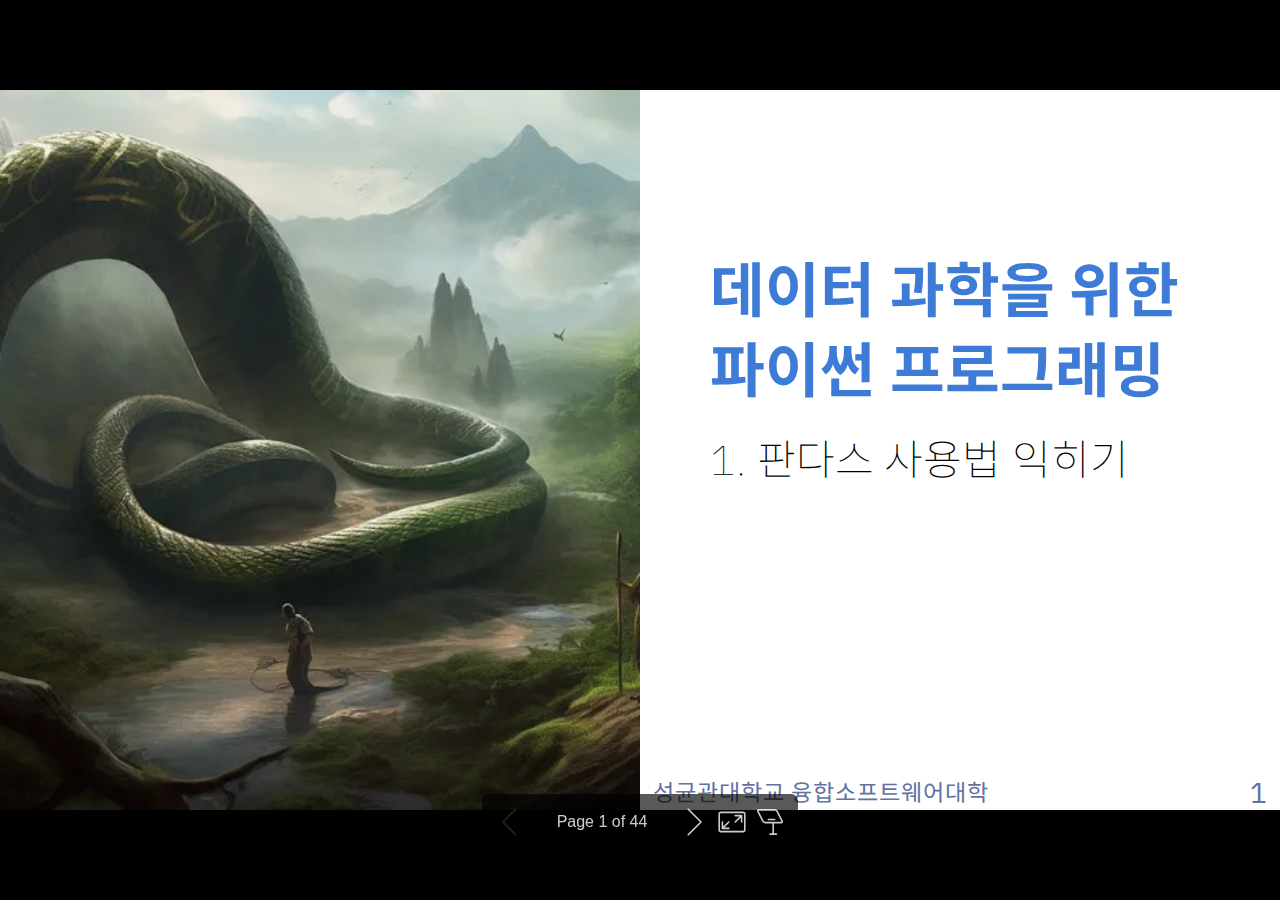
<file: lectures/ch01/index.html>
<!DOCTYPE html><html lang="en-US"><head><title>데이터 과학을 위한 파이썬 프로그래밍</title><meta property="og:title" content="데이터 과학을 위한 파이썬 프로그래밍"><meta charset="UTF-8"><meta name="viewport" content="width=device-width,height=device-height,initial-scale=1.0"><meta name="apple-mobile-web-app-capable" content="yes"><meta http-equiv="X-UA-Compatible" content="ie=edge"><meta property="og:type" content="website"><meta name="twitter:card" content="summary"><style>@media screen{body[data-bespoke-view=""] .bespoke-marp-parent>.bespoke-marp-osc>button,body[data-bespoke-view=next] .bespoke-marp-parent>.bespoke-marp-osc>button,body[data-bespoke-view=presenter] .bespoke-marp-presenter-container .bespoke-marp-presenter-info-container button,body[data-bespoke-view=presenter] .bespoke-marp-presenter-container .bespoke-marp-presenter-note-container button{-webkit-tap-highlight-color:transparent;-webkit-appearance:none;appearance:none;background-color:transparent;border:0;color:inherit;cursor:pointer;font-size:inherit;opacity:.8;outline:none;padding:0;transition:opacity .2s linear}body[data-bespoke-view=""] .bespoke-marp-parent>.bespoke-marp-osc>button:disabled,body[data-bespoke-view=next] .bespoke-marp-parent>.bespoke-marp-osc>button:disabled,body[data-bespoke-view=presenter] .bespoke-marp-presenter-container .bespoke-marp-presenter-info-container button:disabled,body[data-bespoke-view=presenter] .bespoke-marp-presenter-container .bespoke-marp-presenter-note-container button:disabled{cursor:not-allowed;opacity:.15!important}body[data-bespoke-view=""] .bespoke-marp-parent>.bespoke-marp-osc>button:hover,body[data-bespoke-view=next] .bespoke-marp-parent>.bespoke-marp-osc>button:hover,body[data-bespoke-view=presenter] .bespoke-marp-presenter-container .bespoke-marp-presenter-info-container button:hover,body[data-bespoke-view=presenter] .bespoke-marp-presenter-container .bespoke-marp-presenter-note-container button:hover{opacity:1}body[data-bespoke-view=""] .bespoke-marp-parent>.bespoke-marp-osc>button:hover:active,body[data-bespoke-view=next] .bespoke-marp-parent>.bespoke-marp-osc>button:hover:active,body[data-bespoke-view=presenter] .bespoke-marp-presenter-container .bespoke-marp-presenter-info-container button:hover:active,body[data-bespoke-view=presenter] .bespoke-marp-presenter-container .bespoke-marp-presenter-note-container button:hover:active{opacity:.6}body[data-bespoke-view=""] .bespoke-marp-parent>.bespoke-marp-osc>button:hover:not(:disabled),body[data-bespoke-view=next] .bespoke-marp-parent>.bespoke-marp-osc>button:hover:not(:disabled),body[data-bespoke-view=presenter] .bespoke-marp-presenter-container .bespoke-marp-presenter-info-container button:hover:not(:disabled),body[data-bespoke-view=presenter] .bespoke-marp-presenter-container .bespoke-marp-presenter-note-container button:hover:not(:disabled){transition:none}body[data-bespoke-view=""] .bespoke-marp-parent>.bespoke-marp-osc>button[data-bespoke-marp-osc=prev],body[data-bespoke-view=next] .bespoke-marp-parent>.bespoke-marp-osc>button[data-bespoke-marp-osc=prev],body[data-bespoke-view=presenter] .bespoke-marp-presenter-container .bespoke-marp-presenter-info-container button.bespoke-marp-presenter-info-page-prev{background:transparent url("[data-uri]") no-repeat 50%;background-size:contain;overflow:hidden;text-indent:100%;white-space:nowrap}body[data-bespoke-view=""] .bespoke-marp-parent>.bespoke-marp-osc>button[data-bespoke-marp-osc=next],body[data-bespoke-view=next] .bespoke-marp-parent>.bespoke-marp-osc>button[data-bespoke-marp-osc=next],body[data-bespoke-view=presenter] .bespoke-marp-presenter-container .bespoke-marp-presenter-info-container button.bespoke-marp-presenter-info-page-next{background:transparent url("[data-uri]") no-repeat 50%;background-size:contain;overflow:hidden;text-indent:100%;white-space:nowrap}body[data-bespoke-view=""] .bespoke-marp-parent>.bespoke-marp-osc>button[data-bespoke-marp-osc=fullscreen],body[data-bespoke-view=next] .bespoke-marp-parent>.bespoke-marp-osc>button[data-bespoke-marp-osc=fullscreen]{background:transparent url("[data-uri]") no-repeat 50%;background-size:contain;overflow:hidden;text-indent:100%;white-space:nowrap}body[data-bespoke-view=""] .bespoke-marp-parent>.bespoke-marp-osc>button.exit[data-bespoke-marp-osc=fullscreen],body[data-bespoke-view=next] .bespoke-marp-parent>.bespoke-marp-osc>button.exit[data-bespoke-marp-osc=fullscreen]{background-image:url("[data-uri]")}body[data-bespoke-view=""] .bespoke-marp-parent>.bespoke-marp-osc>button[data-bespoke-marp-osc=presenter],body[data-bespoke-view=next] .bespoke-marp-parent>.bespoke-marp-osc>button[data-bespoke-marp-osc=presenter]{background:transparent url("[data-uri]") no-repeat 50%;background-size:contain;overflow:hidden;text-indent:100%;white-space:nowrap}body[data-bespoke-view=presenter] .bespoke-marp-presenter-container .bespoke-marp-presenter-note-container button.bespoke-marp-presenter-note-bigger{background:transparent url("[data-uri]") no-repeat 50%;background-size:contain;overflow:hidden;text-indent:100%;white-space:nowrap}body[data-bespoke-view=presenter] .bespoke-marp-presenter-container .bespoke-marp-presenter-note-container button.bespoke-marp-presenter-note-smaller{background:transparent url("[data-uri]") no-repeat 50%;background-size:contain;overflow:hidden;text-indent:100%;white-space:nowrap}}@keyframes __bespoke_marp_transition_reduced_outgoing__{0%{opacity:1}to{opacity:0}}@keyframes __bespoke_marp_transition_reduced_incoming__{0%{mix-blend-mode:plus-lighter;opacity:0}to{mix-blend-mode:plus-lighter;opacity:1}}.bespoke-marp-note,.bespoke-marp-osc,.bespoke-progress-parent{display:none;transition:none}@media screen{::view-transition-group(*){animation-duration:var(--marp-bespoke-transition-animation-duration,.5s);animation-timing-function:ease}::view-transition-new(*),::view-transition-old(*){animation-delay:0s;animation-direction:var(--marp-bespoke-transition-animation-direction,normal);animation-duration:var(--marp-bespoke-transition-animation-duration,.5s);animation-fill-mode:both;animation-name:var(--marp-bespoke-transition-animation-name,var(--marp-bespoke-transition-animation-name-fallback,__bespoke_marp_transition_no_animation__));mix-blend-mode:normal}::view-transition-old(*){--marp-bespoke-transition-animation-name-fallback:__bespoke_marp_transition_reduced_outgoing__;animation-timing-function:ease}::view-transition-new(*){--marp-bespoke-transition-animation-name-fallback:__bespoke_marp_transition_reduced_incoming__;animation-timing-function:ease}::view-transition-new(root),::view-transition-old(root){animation-timing-function:linear}::view-transition-new(__bespoke_marp_transition_osc__),::view-transition-old(__bespoke_marp_transition_osc__){animation-duration:0s!important;animation-name:__bespoke_marp_transition_osc__!important}::view-transition-new(__bespoke_marp_transition_osc__){opacity:0!important}.bespoke-marp-transition-warming-up::view-transition-group(*),.bespoke-marp-transition-warming-up::view-transition-new(*),.bespoke-marp-transition-warming-up::view-transition-old(*){animation-play-state:paused!important}body,html{height:100%;margin:0}body{background:#000;overflow:hidden}svg.bespoke-marp-slide{content-visibility:hidden;opacity:0;pointer-events:none;z-index:-1}svg.bespoke-marp-slide:not(.bespoke-marp-active) *{view-transition-name:none!important}svg.bespoke-marp-slide.bespoke-marp-active{content-visibility:visible;opacity:1;pointer-events:auto;z-index:0}svg.bespoke-marp-slide.bespoke-marp-active.bespoke-marp-active-ready *{animation-name:__bespoke_marp__!important}@supports not (content-visibility:hidden){svg.bespoke-marp-slide[data-bespoke-marp-load=hideable]{display:none}svg.bespoke-marp-slide[data-bespoke-marp-load=hideable].bespoke-marp-active{display:block}}}@media screen and (prefers-reduced-motion:reduce){svg.bespoke-marp-slide *{view-transition-name:none!important}}@media screen{[data-bespoke-marp-fragment=inactive]{visibility:hidden}body[data-bespoke-view=""] .bespoke-marp-parent,body[data-bespoke-view=next] .bespoke-marp-parent{inset:0;position:absolute}body[data-bespoke-view=""] .bespoke-marp-parent>.bespoke-marp-osc,body[data-bespoke-view=next] .bespoke-marp-parent>.bespoke-marp-osc{view-transition-name:__bespoke_marp_transition_osc__;background:rgba(0,0,0,.65);border-radius:7px;bottom:50px;color:#fff;contain:paint;display:block;font-family:Helvetica,Arial,sans-serif;font-size:16px;left:50%;line-height:0;opacity:1;padding:12px;position:absolute;touch-action:manipulation;transform:translateX(-50%);transition:opacity .2s linear;-webkit-user-select:none;user-select:none;white-space:nowrap;will-change:transform;z-index:1}body[data-bespoke-view=""] .bespoke-marp-parent>.bespoke-marp-osc>*,body[data-bespoke-view=next] .bespoke-marp-parent>.bespoke-marp-osc>*{margin-left:6px}body[data-bespoke-view=""] .bespoke-marp-parent>.bespoke-marp-osc>:first-child,body[data-bespoke-view=next] .bespoke-marp-parent>.bespoke-marp-osc>:first-child{margin-left:0}body[data-bespoke-view=""] .bespoke-marp-parent>.bespoke-marp-osc>span,body[data-bespoke-view=next] .bespoke-marp-parent>.bespoke-marp-osc>span{opacity:.8}body[data-bespoke-view=""] .bespoke-marp-parent>.bespoke-marp-osc>span[data-bespoke-marp-osc=page],body[data-bespoke-view=next] .bespoke-marp-parent>.bespoke-marp-osc>span[data-bespoke-marp-osc=page]{display:inline-block;min-width:140px;text-align:center}body[data-bespoke-view=""] .bespoke-marp-parent>.bespoke-marp-osc>button[data-bespoke-marp-osc=fullscreen],body[data-bespoke-view=""] .bespoke-marp-parent>.bespoke-marp-osc>button[data-bespoke-marp-osc=next],body[data-bespoke-view=""] .bespoke-marp-parent>.bespoke-marp-osc>button[data-bespoke-marp-osc=presenter],body[data-bespoke-view=""] .bespoke-marp-parent>.bespoke-marp-osc>button[data-bespoke-marp-osc=prev],body[data-bespoke-view=next] .bespoke-marp-parent>.bespoke-marp-osc>button[data-bespoke-marp-osc=fullscreen],body[data-bespoke-view=next] .bespoke-marp-parent>.bespoke-marp-osc>button[data-bespoke-marp-osc=next],body[data-bespoke-view=next] .bespoke-marp-parent>.bespoke-marp-osc>button[data-bespoke-marp-osc=presenter],body[data-bespoke-view=next] .bespoke-marp-parent>.bespoke-marp-osc>button[data-bespoke-marp-osc=prev]{height:32px;line-height:32px;width:32px}body[data-bespoke-view=""] .bespoke-marp-parent.bespoke-marp-inactive,body[data-bespoke-view=next] .bespoke-marp-parent.bespoke-marp-inactive{cursor:none}body[data-bespoke-view=""] .bespoke-marp-parent.bespoke-marp-inactive>.bespoke-marp-osc,body[data-bespoke-view=next] .bespoke-marp-parent.bespoke-marp-inactive>.bespoke-marp-osc{opacity:0;pointer-events:none}body[data-bespoke-view=""] svg.bespoke-marp-slide,body[data-bespoke-view=next] svg.bespoke-marp-slide{height:100%;left:0;position:absolute;top:0;width:100%}body[data-bespoke-view=""] .bespoke-progress-parent{background:#222;display:flex;height:5px;width:100%}body[data-bespoke-view=""] .bespoke-progress-parent+.bespoke-marp-parent{top:5px}body[data-bespoke-view=""] .bespoke-progress-parent .bespoke-progress-bar{background:#0288d1;flex:0 0 0;transition:flex-basis .2s cubic-bezier(0,1,1,1)}body[data-bespoke-view=next]{background:transparent}body[data-bespoke-view=presenter]{background:#161616}body[data-bespoke-view=presenter] .bespoke-marp-presenter-container{display:grid;font-family:Helvetica,Arial,sans-serif;grid-template:"current dragbar next" minmax(140px,1fr) "current dragbar note" 2fr "info    dragbar note" 3em;grid-template-columns:minmax(3px,var(--bespoke-marp-presenter-split-ratio,66%)) 0 minmax(3px,1fr);height:100%;left:0;position:absolute;top:0;width:100%}body[data-bespoke-view=presenter] .bespoke-marp-presenter-container .bespoke-marp-parent{grid-area:current;overflow:hidden;position:relative}body[data-bespoke-view=presenter] .bespoke-marp-presenter-container .bespoke-marp-parent svg.bespoke-marp-slide{height:calc(100% - 40px);left:20px;pointer-events:none;position:absolute;top:20px;-webkit-user-select:none;user-select:none;width:calc(100% - 40px)}body[data-bespoke-view=presenter] .bespoke-marp-presenter-container .bespoke-marp-parent svg.bespoke-marp-slide.bespoke-marp-active{filter:drop-shadow(0 3px 10px rgba(0,0,0,.5))}body[data-bespoke-view=presenter] .bespoke-marp-presenter-container .bespoke-marp-presenter-dragbar-container{background:#0288d1;cursor:col-resize;grid-area:dragbar;margin-left:-3px;opacity:0;position:relative;transition:opacity .4s linear .1s;width:6px;z-index:10}body[data-bespoke-view=presenter] .bespoke-marp-presenter-container .bespoke-marp-presenter-dragbar-container:hover{opacity:1}body[data-bespoke-view=presenter] .bespoke-marp-presenter-container .bespoke-marp-presenter-dragbar-container.active{opacity:1;transition-delay:0s}body[data-bespoke-view=presenter] .bespoke-marp-presenter-container .bespoke-marp-presenter-next-container{background:#222;cursor:pointer;display:none;grid-area:next;overflow:hidden;position:relative}body[data-bespoke-view=presenter] .bespoke-marp-presenter-container .bespoke-marp-presenter-next-container.active{display:block}body[data-bespoke-view=presenter] .bespoke-marp-presenter-container .bespoke-marp-presenter-next-container iframe.bespoke-marp-presenter-next{background:transparent;border:0;display:block;filter:drop-shadow(0 3px 10px rgba(0,0,0,.5));height:calc(100% - 40px);left:20px;pointer-events:none;position:absolute;top:20px;-webkit-user-select:none;user-select:none;width:calc(100% - 40px)}body[data-bespoke-view=presenter] .bespoke-marp-presenter-container .bespoke-marp-presenter-note-container{background:#222;color:#eee;grid-area:note;position:relative;z-index:1}body[data-bespoke-view=presenter] .bespoke-marp-presenter-container .bespoke-marp-presenter-note-container button{height:1.5em;line-height:1.5em;width:1.5em}body[data-bespoke-view=presenter] .bespoke-marp-presenter-container .bespoke-marp-presenter-note-container .bespoke-marp-presenter-note-wrapper{display:block;inset:0;position:absolute}body[data-bespoke-view=presenter] .bespoke-marp-presenter-container .bespoke-marp-presenter-note-container .bespoke-marp-presenter-note-buttons{background:rgba(0,0,0,.65);border-radius:4px;bottom:0;display:flex;gap:4px;margin:12px;opacity:0;padding:6px;pointer-events:none;position:absolute;right:0;transition:opacity .2s linear}body[data-bespoke-view=presenter] .bespoke-marp-presenter-container .bespoke-marp-presenter-note-container .bespoke-marp-presenter-note-buttons:focus-within,body[data-bespoke-view=presenter] .bespoke-marp-presenter-container .bespoke-marp-presenter-note-container .bespoke-marp-presenter-note-wrapper:focus-within+.bespoke-marp-presenter-note-buttons,body[data-bespoke-view=presenter] .bespoke-marp-presenter-container .bespoke-marp-presenter-note-container:hover .bespoke-marp-presenter-note-buttons{opacity:1;pointer-events:auto}body[data-bespoke-view=presenter] .bespoke-marp-presenter-container .bespoke-marp-presenter-note-container .bespoke-marp-note{word-wrap:break-word;box-sizing:border-box;font-size:calc(1.1em*var(--bespoke-marp-note-font-scale, 1));height:calc(100% - 40px);margin:20px;overflow:auto;padding-right:3px;scrollbar-color:hsla(0,0%,93%,.5) transparent;scrollbar-width:thin;white-space:pre-wrap;width:calc(100% - 40px)}body[data-bespoke-view=presenter] .bespoke-marp-presenter-container .bespoke-marp-presenter-note-container .bespoke-marp-note::-webkit-scrollbar{width:6px}body[data-bespoke-view=presenter] .bespoke-marp-presenter-container .bespoke-marp-presenter-note-container .bespoke-marp-note::-webkit-scrollbar-track{background:transparent}body[data-bespoke-view=presenter] .bespoke-marp-presenter-container .bespoke-marp-presenter-note-container .bespoke-marp-note::-webkit-scrollbar-thumb{background:hsla(0,0%,93%,.5);border-radius:6px}body[data-bespoke-view=presenter] .bespoke-marp-presenter-container .bespoke-marp-presenter-note-container .bespoke-marp-note:empty{pointer-events:none}body[data-bespoke-view=presenter] .bespoke-marp-presenter-container .bespoke-marp-presenter-note-container .bespoke-marp-note.active{display:block}body[data-bespoke-view=presenter] .bespoke-marp-presenter-container .bespoke-marp-presenter-note-container .bespoke-marp-note p:first-child{margin-top:0}body[data-bespoke-view=presenter] .bespoke-marp-presenter-container .bespoke-marp-presenter-note-container .bespoke-marp-note p:last-child{margin-bottom:0}body[data-bespoke-view=presenter] .bespoke-marp-presenter-container .bespoke-marp-presenter-info-container{align-items:center;box-sizing:border-box;color:#eee;display:flex;flex-wrap:nowrap;grid-area:info;justify-content:center;overflow:hidden;padding:0 10px}body[data-bespoke-view=presenter] .bespoke-marp-presenter-container .bespoke-marp-presenter-info-container .bespoke-marp-presenter-info-page,body[data-bespoke-view=presenter] .bespoke-marp-presenter-container .bespoke-marp-presenter-info-container .bespoke-marp-presenter-info-time,body[data-bespoke-view=presenter] .bespoke-marp-presenter-container .bespoke-marp-presenter-info-container .bespoke-marp-presenter-info-timer{box-sizing:border-box;display:block;padding:0 10px;white-space:nowrap;width:100%}body[data-bespoke-view=presenter] .bespoke-marp-presenter-container .bespoke-marp-presenter-info-container button{height:1.5em;line-height:1.5em;width:1.5em}body[data-bespoke-view=presenter] .bespoke-marp-presenter-container .bespoke-marp-presenter-info-container .bespoke-marp-presenter-info-page{order:2;text-align:center}body[data-bespoke-view=presenter] .bespoke-marp-presenter-container .bespoke-marp-presenter-info-container .bespoke-marp-presenter-info-page .bespoke-marp-presenter-info-page-text{display:inline-block;min-width:120px;text-align:center}body[data-bespoke-view=presenter] .bespoke-marp-presenter-container .bespoke-marp-presenter-info-container .bespoke-marp-presenter-info-time{color:#999;order:1;text-align:left}body[data-bespoke-view=presenter] .bespoke-marp-presenter-container .bespoke-marp-presenter-info-container .bespoke-marp-presenter-info-timer{color:#999;order:3;text-align:right}body[data-bespoke-view=presenter] .bespoke-marp-presenter-container .bespoke-marp-presenter-info-container .bespoke-marp-presenter-info-timer:hover{cursor:pointer}}@media print{.bespoke-marp-presenter-info-container,.bespoke-marp-presenter-next-container,.bespoke-marp-presenter-note-container{display:none}}</style><style>@import url("https://fonts.googleapis.com/css?family=Lato:400,900|IBM+Plex+Sans:400,700");@import url("https://fonts.googleapis.com/css2?family=Noto+Sans+KR:wght@400;700&display=swap");@import url("https://fonts.googleapis.com/css2?family=Nanum+Gothic+Coding:wght@400;700&display=swap");div#\:\$p>svg>foreignObject>section{width:1280px;height:720px;box-sizing:border-box;overflow:hidden;position:relative;scroll-snap-align:center center}div#\:\$p>svg>foreignObject>section:after{bottom:0;content:attr(data-marpit-pagination);padding:inherit;pointer-events:none;position:absolute;right:0}div#\:\$p>svg>foreignObject>section:not([data-marpit-pagination]):after{display:none}/* Normalization */div#\:\$p>svg>foreignObject>section :is(h1,marp-h1){font-size:2em;margin:0.67em 0}div#\:\$p>svg>foreignObject>section video::-webkit-media-controls{will-change:transform}@page{size:2560px 1440px;margin:0}@media print{body,html{background-color:#fff;margin:0;page-break-inside:avoid;break-inside:avoid-page}div#\:\$p>svg>foreignObject>section{page-break-before:always;break-before:page}div#\:\$p>svg>foreignObject>section,div#\:\$p>svg>foreignObject>section *{-webkit-print-color-adjust:exact!important;animation-delay:0s!important;animation-duration:0s!important;color-adjust:exact!important;transition:none!important}div#\:\$p>svg[data-marpit-svg]{display:block;height:100vh;width:100vw}}div#\:\$p>svg>foreignObject>section img[data-marp-twemoji]{background:transparent;height:1em;margin:0 .05em 0 .1em;vertical-align:-.1em;width:1em}

/*!
 * My marp theme. Overrided from dracula.
 * @theme mine
 *
 * @auto-scaling true
 * @size 4:3 1920px 1440px 
 * @size 16:9 2560px 1440px
 */div#\:\$p>svg>foreignObject>:where(section):not([root]){--background:#ffffff;--foreground:#000000;--title:#3e7bd7;--table-header-background:#000000;--table-header-foreground:#e4e988;--table-secondary-background:#aeaeae;--code-current-line:#282a36;--code-foreground:#ffffff;--code-comment:#6272a4;--code-cyan:#8be9fd;--code-green:#50fa7b;--code-orange:#ffb86c;--code-pink:#ff79c6;--code-purple:#bd93f9;--code-red:#ff5555;--code-yellow:#f1fa8c}div#\:\$p>svg>foreignObject>section .hljs{display:block;overflow-x:auto;padding:0.5em;background:var(--background)}

/* Dracula Foreground */div#\:\$p>svg>foreignObject>section .hljs,div#\:\$p>svg>foreignObject>section .hljs-subst,div#\:\$p>svg>foreignObject>section .hljs-template-variable,div#\:\$p>svg>foreignObject>section .hljs-typing,div#\:\$p>svg>foreignObject>section .hljs-variable{color:var(--code-foreground)}

/* Dracula Comment */div#\:\$p>svg>foreignObject>section .hljs-comment,div#\:\$p>svg>foreignObject>section .hljs-deletion,div#\:\$p>svg>foreignObject>section .hljs-quote{color:var(--code-comment)}

/* Dracula Cyan */div#\:\$p>svg>foreignObject>section .hljs-built_in,div#\:\$p>svg>foreignObject>section .hljs-class,div#\:\$p>svg>foreignObject>section .hljs-link,div#\:\$p>svg>foreignObject>section .hljs-meta .hljs-doctag,div#\:\$p>svg>foreignObject>section .hljs-section,div#\:\$p>svg>foreignObject>section .hljs-selector-tag{color:var(--code-cyan)}

/* Dracula Green */div#\:\$p>svg>foreignObject>section .hljs-title{color:var(--code-green)}

/* Dracula Orange */div#\:\$p>svg>foreignObject>section .hljs-params{color:var(--code-orange)}

/* Dracula Pink */div#\:\$p>svg>foreignObject>section .hljs-keyword{color:var(--code-pink)}

/* Dracula Purple */div#\:\$p>svg>foreignObject>section .hljs-literal,div#\:\$p>svg>foreignObject>section .hljs-number{color:var(--code-purple)}

/* Dracula Red */div#\:\$p>svg>foreignObject>section .hljs-regexp{color:var(--code-red)}

/* Dracula Yellow */div#\:\$p>svg>foreignObject>section .hljs-addition,div#\:\$p>svg>foreignObject>section .hljs-attr,div#\:\$p>svg>foreignObject>section .hljs-bullet,div#\:\$p>svg>foreignObject>section .hljs-name,div#\:\$p>svg>foreignObject>section .hljs-string,div#\:\$p>svg>foreignObject>section .hljs-symbol,div#\:\$p>svg>foreignObject>section .hljs-template-tag,div#\:\$p>svg>foreignObject>section .hljs-type{color:var(--code-yellow)}div#\:\$p>svg>foreignObject>section .hljs-doctag,div#\:\$p>svg>foreignObject>section .hljs-keyword,div#\:\$p>svg>foreignObject>section .hljs-literal,div#\:\$p>svg>foreignObject>section .hljs-name,div#\:\$p>svg>foreignObject>section .hljs-section,div#\:\$p>svg>foreignObject>section .hljs-selector-tag,div#\:\$p>svg>foreignObject>section .hljs-strong,div#\:\$p>svg>foreignObject>section .hljs-title,div#\:\$p>svg>foreignObject>section .hljs-type{font-weight:bold}div#\:\$p>svg>foreignObject>section .hljs-emphasis,div#\:\$p>svg>foreignObject>section .hljs-params{font-style:italic}div#\:\$p>svg>foreignObject>section svg[data-marp-fitting=svg]{max-height:580px}div#\:\$p>svg>foreignObject>section :is(h1,marp-h1),div#\:\$p>svg>foreignObject>section :is(h2,marp-h2),div#\:\$p>svg>foreignObject>section :is(h3,marp-h3),div#\:\$p>svg>foreignObject>section :is(h4,marp-h4),div#\:\$p>svg>foreignObject>section :is(h5,marp-h5),div#\:\$p>svg>foreignObject>section :is(h6,marp-h6){margin:0.5em 0 0 0;color:var(--title)}div#\:\$p>svg>foreignObject>section :is(h1,marp-h1) strong,div#\:\$p>svg>foreignObject>section :is(h2,marp-h2) strong,div#\:\$p>svg>foreignObject>section :is(h3,marp-h3) strong,div#\:\$p>svg>foreignObject>section :is(h4,marp-h4) strong,div#\:\$p>svg>foreignObject>section :is(h5,marp-h5) strong,div#\:\$p>svg>foreignObject>section :is(h6,marp-h6) strong{font-weight:inherit}div#\:\$p>svg>foreignObject>section :is(h1,marp-h1){font-size:1.5em}div#\:\$p>svg>foreignObject>section :is(h2,marp-h2){font-size:1.3em}div#\:\$p>svg>foreignObject>section :is(h3,marp-h3){font-size:1.1em}div#\:\$p>svg>foreignObject>section :is(h4,marp-h4){font-size:1em}div#\:\$p>svg>foreignObject>section :is(h5,marp-h5){font-size:0.9em}div#\:\$p>svg>foreignObject>section :is(h6,marp-h6){font-size:0.8em}div#\:\$p>svg>foreignObject>section blockquote,div#\:\$p>svg>foreignObject>section p{margin:1em 0 0 0}div#\:\$p>svg>foreignObject>section.compact blockquote,div#\:\$p>svg>foreignObject>section.compact p{margin:0.5em 0 0 0}div#\:\$p>svg>foreignObject>section ol>li,div#\:\$p>svg>foreignObject>section ul>li{margin:0.3em 0 0 0;color:var(--foreground)}div#\:\$p>svg>foreignObject>section ol>li>p,div#\:\$p>svg>foreignObject>section ul>li>p{margin:0.6em 0 0 0}div#\:\$p>svg>foreignObject>section code{display:inline-block;font-family:"Nanum Gothic Coding","IBM Plex Mono",monospace;font-size:0.8em;letter-spacing:0;margin:-0.1em 0.15em;padding:0.1em 0.2em;vertical-align:baseline;color:var(--code-green)}div#\:\$p>svg>foreignObject>section :is(pre,marp-pre){display:block;margin:1em 0 0 0;min-height:1em;overflow:visible}div#\:\$p>svg>foreignObject>section :is(pre,marp-pre) code{box-sizing:border-box;margin:0;min-width:100%;padding:0.5em;font-size:0.7em}div#\:\$p>svg>foreignObject>section :is(pre,marp-pre) code svg[data-marp-fitting=svg]{max-height:calc(580px - 1em)}div#\:\$p>svg>foreignObject>section blockquote{margin:1em 0 0 0;padding:0 1em;position:relative;color:var(--code-orange)}div#\:\$p>svg>foreignObject>section blockquote:after,div#\:\$p>svg>foreignObject>section blockquote:before{content:"“";display:block;font-family:"Times New Roman",serif;font-weight:bold;position:absolute;color:var(--code-green)}div#\:\$p>svg>foreignObject>section blockquote:before{top:0;left:0}div#\:\$p>svg>foreignObject>section blockquote:after{right:0;bottom:0;transform:rotate(180deg)}div#\:\$p>svg>foreignObject>section blockquote>:first-child{margin-top:0}div#\:\$p>svg>foreignObject>section mark{background:transparent}div#\:\$p>svg>foreignObject>section table{border-spacing:0;border-collapse:collapse;margin:1em 0 0 0}div#\:\$p>svg>foreignObject>section table td,div#\:\$p>svg>foreignObject>section table th{padding:0.2em 0.4em;border-width:1px;border-style:solid}div#\:\$p>svg>foreignObject>section{font-size:70px;font-family:"IBM Plex Sans","Noto Sans KR";line-height:1.35;letter-spacing:1px;padding:140px;color:var(--foreground);background-color:var(--background)}div#\:\$p>svg>foreignObject>section{--marpit-root-font-size:70px}div#\:\$p>svg>foreignObject>section>:first-child,div#\:\$p>svg>foreignObject>section>header:first-child+*{margin-top:0}div#\:\$p>svg>foreignObject>section a,div#\:\$p>svg>foreignObject>section mark{color:var(--code-red)}div#\:\$p>svg>foreignObject>section code{background:var(--code-current-line);color:var(--code-foreground);border-radius:15px}div#\:\$p>svg>foreignObject>section :is(h1,marp-h1) strong,div#\:\$p>svg>foreignObject>section :is(h2,marp-h2) strong,div#\:\$p>svg>foreignObject>section :is(h3,marp-h3) strong,div#\:\$p>svg>foreignObject>section :is(h4,marp-h4) strong,div#\:\$p>svg>foreignObject>section :is(h5,marp-h5) strong,div#\:\$p>svg>foreignObject>section :is(h6,marp-h6) strong{color:var(--code-current-line)}div#\:\$p>svg>foreignObject>section :is(pre,marp-pre)>code{background:var(--code-current-line);color:var(--code-foreground);border-radius:15px;padding:0.5em 1em}div#\:\$p>svg>foreignObject>section blockquote:after,div#\:\$p>svg>foreignObject>section blockquote:before,div#\:\$p>svg>foreignObject>section footer,div#\:\$p>svg>foreignObject>section header,div#\:\$p>svg>foreignObject>section section:after{color:var(--code-comment)}div#\:\$p>svg>foreignObject>section table td,div#\:\$p>svg>foreignObject>section table th{border-color:var(--code-current-line)}div#\:\$p>svg>foreignObject>section table tbody>tr:nth-child(odd) td,div#\:\$p>svg>foreignObject>section table tbody>tr:nth-child(odd) th{background:var(--background)}div#\:\$p>svg>foreignObject>section table tbody>tr:nth-child(2n) td,div#\:\$p>svg>foreignObject>section table tbody>tr:nth-child(2n) th{background:var(--table-secondary-background)}div#\:\$p>svg>foreignObject>section.table-two-heads table tbody>tr:nth-child(2n) td,div#\:\$p>svg>foreignObject>section.table-two-heads table tbody>tr:nth-child(2n) th{background:var(--background)}div#\:\$p>svg>foreignObject>section.table-two-headds table tbody>tr:nth-child(odd) th,div#\:\$p>svg>foreignObject>section.table-two-heads table tbody>tr:nth-child(odd) td{background:var(--table-secondary-background)}div#\:\$p>svg>foreignObject>section table thead th,div#\:\$p>svg>foreignObject>section.table-two-heads table tbody>tr:first-child td{background:var(--table-header-background);color:var(--table-header-foreground)}div#\:\$p>svg>foreignObject>section.table-code table{font-family:"Nanum Gothic Coding"}div#\:\$p>svg>foreignObject>section footer,div#\:\$p>svg>foreignObject>section header,div#\:\$p>svg>foreignObject>section:after{box-sizing:border-box;font-size:66%;height:70px;line-height:50px;overflow:hidden;padding:10px 25px;position:absolute;color:var(--code-comment)}div#\:\$p>svg>foreignObject>section:after{--marpit-root-font-size:66%}div#\:\$p>svg>foreignObject>section header{left:0;right:0;top:0;font-family:"IBM Plex Sans","Noto Sans KR"}div#\:\$p>svg>foreignObject>section footer{left:0;right:0;bottom:0;font-family:"IBM Plex Sans","Noto Sans KR"}div#\:\$p>svg>foreignObject>section:after{right:0;bottom:0;font-size:80%}div#\:\$p>svg>foreignObject>section:after{--marpit-root-font-size:80%}div#\:\$p>svg>foreignObject>section img{max-width:100%;max-height:100%;margin:0 auto;display:block}div#\:\$p>svg>foreignObject>section.title :is(h1,marp-h1){font-size:1.7em;font-weight:bold;margin:1.5em 0 0 0;padding:0;color:var(--title)}div#\:\$p>svg>foreignObject>section.title :is(h2,marp-h2){font-size:1.2em;margin:0.5em 0 0 0;padding:0;color:var(--foreground)!important;font-weight:lighter}div#\:\$p>svg>foreignObject>section.table-code.two-cols :is(pre,marp-pre){float:left;width:50%;margin-bottom:1em}div#\:\$p>svg>foreignObject>section.table-code.two-cols table{float:left;margin-right:1em;margin-bottom:1em}div#\:\$p>svg>foreignObject>section.table-code.two-cols ol,div#\:\$p>svg>foreignObject>section.table-code.two-cols p,div#\:\$p>svg>foreignObject>section.table-code.two-cols ul{clear:both}div#\:\$p>svg>foreignObject>section.table-small table td,div#\:\$p>svg>foreignObject>section.table-small table th{font-size:0.7em}

/* center align, vertical align middle */div#\:\$p>svg>foreignObject>section.impact p{text-align:center;margin-top:4em;font-size:1.3em}div#\:\$p>svg>foreignObject>section{width:2560px;height:1440px}div#\:\$p>svg>foreignObject>section[data-marpit-advanced-background=background]{columns:initial!important;display:block!important;padding:0!important}div#\:\$p>svg>foreignObject>section[data-marpit-advanced-background=background]:after,div#\:\$p>svg>foreignObject>section[data-marpit-advanced-background=background]:before,div#\:\$p>svg>foreignObject>section[data-marpit-advanced-background=content]:after,div#\:\$p>svg>foreignObject>section[data-marpit-advanced-background=content]:before{display:none!important}div#\:\$p>svg>foreignObject>section[data-marpit-advanced-background=background]>div[data-marpit-advanced-background-container]{all:initial;display:flex;flex-direction:row;height:100%;overflow:hidden;width:100%}div#\:\$p>svg>foreignObject>section[data-marpit-advanced-background=background]>div[data-marpit-advanced-background-container][data-marpit-advanced-background-direction=vertical]{flex-direction:column}div#\:\$p>svg>foreignObject>section[data-marpit-advanced-background=background][data-marpit-advanced-background-split]>div[data-marpit-advanced-background-container]{width:var(--marpit-advanced-background-split,50%)}div#\:\$p>svg>foreignObject>section[data-marpit-advanced-background=background][data-marpit-advanced-background-split=right]>div[data-marpit-advanced-background-container]{margin-left:calc(100% - var(--marpit-advanced-background-split, 50%))}div#\:\$p>svg>foreignObject>section[data-marpit-advanced-background=background]>div[data-marpit-advanced-background-container]>figure{all:initial;background-position:center;background-repeat:no-repeat;background-size:cover;flex:auto;margin:0}div#\:\$p>svg>foreignObject>section[data-marpit-advanced-background=content],div#\:\$p>svg>foreignObject>section[data-marpit-advanced-background=pseudo]{background:transparent!important}div#\:\$p>svg>foreignObject>section[data-marpit-advanced-background=pseudo],div#\:\$p>svg[data-marpit-svg]>foreignObject[data-marpit-advanced-background=pseudo]{pointer-events:none!important}div#\:\$p>svg>foreignObject>section[data-marpit-advanced-background-split]{width:100%;height:100%}</style></head><body><div class="bespoke-marp-osc"><button data-bespoke-marp-osc="prev" tabindex="-1" title="Previous slide">Previous slide</button><span data-bespoke-marp-osc="page"></span><button data-bespoke-marp-osc="next" tabindex="-1" title="Next slide">Next slide</button><button data-bespoke-marp-osc="fullscreen" tabindex="-1" title="Toggle fullscreen (f)">Toggle fullscreen</button><button data-bespoke-marp-osc="presenter" tabindex="-1" title="Open presenter view (p)">Open presenter view</button></div><div id=":$p"><svg data-marpit-svg="" viewBox="0 0 2560 1440"><foreignObject width="2560" height="1440"><section data-footer="성균관대학교 융합소프트웨어대학" data-paginate="true" data-class="title" data-theme="mine" class="title" data-marpit-pagination="1" data-marpit-pagination-total="44" style="--footer:성균관대학교 융합소프트웨어대학;--paginate:true;--class:title;--theme:mine;--marpit-advanced-background-split:50%;" data-size="16:9" data-marpit-advanced-background="background" data-marpit-advanced-background-split="left"><div data-marpit-advanced-background-container="true" data-marpit-advanced-background-direction="horizontal"><figure style="background-image:url(&quot;../cover.png&quot;);"></figure></div></section></foreignObject><foreignObject width="50%" height="1440" x="50%"><section id="1" data-footer="성균관대학교 융합소프트웨어대학" data-paginate="true" data-class="title" data-theme="mine" class="title" data-marpit-pagination="1" data-marpit-pagination-total="44" style="--footer:성균관대학교 융합소프트웨어대학;--paginate:true;--class:title;--theme:mine;--marpit-advanced-background-split:50%;" data-size="16:9" data-marpit-advanced-background="content" data-marpit-advanced-background-split="left">
<h1 id="%EB%8D%B0%EC%9D%B4%ED%84%B0-%EA%B3%BC%ED%95%99%EC%9D%84-%EC%9C%84%ED%95%9C-%ED%8C%8C%EC%9D%B4%EC%8D%AC-%ED%94%84%EB%A1%9C%EA%B7%B8%EB%9E%98%EB%B0%8D">데이터 과학을 위한 파이썬 프로그래밍</h1>
<h2 id="1-%ED%8C%90%EB%8B%A4%EC%8A%A4-%EC%82%AC%EC%9A%A9%EB%B2%95-%EC%9D%B5%ED%9E%88%EA%B8%B0">1. 판다스 사용법 익히기</h2>
<footer>성균관대학교 융합소프트웨어대학</footer>
</section>
</foreignObject><foreignObject width="2560" height="1440" data-marpit-advanced-background="pseudo"><section data-footer="성균관대학교 융합소프트웨어대학" data-paginate="true" data-class="title" data-theme="mine" class="title" data-marpit-pagination="1" data-marpit-pagination-total="44" style="" data-size="16:9" data-marpit-advanced-background="pseudo" data-marpit-advanced-background-split="left"></section></foreignObject></svg><svg data-marpit-svg="" viewBox="0 0 2560 1440"><foreignObject width="2560" height="1440"><section id="2" data-footer="성균관대학교 융합소프트웨어대학" data-paginate="true" data-theme="mine" data-marpit-pagination="2" data-marpit-pagination-total="44" style="--footer:성균관대학교 융합소프트웨어대학;--paginate:true;--theme:mine;" data-size="16:9">
<h1 id="%ED%95%99%EC%8A%B5-%EB%AA%A9%ED%91%9C">학습 목표</h1>
<ul>
<li>주피터 노트북과 코랩을 사용하여 파이썬 코드를 실행할 수 있다.</li>
<li>판다스를 사용하여 데이터를 다룰 수 있다.</li>
</ul>
<footer>성균관대학교 융합소프트웨어대학</footer>
</section>
</foreignObject></svg><svg data-marpit-svg="" viewBox="0 0 2560 1440"><foreignObject width="2560" height="1440"><section id="3" data-footer="성균관대학교 융합소프트웨어대학" data-paginate="true" data-theme="mine" data-marpit-pagination="3" data-marpit-pagination-total="44" style="--footer:성균관대학교 융합소프트웨어대학;--paginate:true;--theme:mine;" data-size="16:9">
<h1 id="%EC%A3%BC%ED%94%BC%ED%84%B0-%EB%85%B8%ED%8A%B8%EB%B6%81--%EC%BD%94%EB%9E%A9-%EC%82%AC%EC%9A%A9%ED%95%98%EA%B8%B0">주피터 노트북 &amp; 코랩 사용하기</h1>
<ul>
<li><strong>주피터 노트북</strong>: 웹 브라우저에서 파이썬 코드를 실행할 수 있는 환경</li>
<li><strong>코랩</strong>: 구글에서 제공하는 주피터 노트북 서비스</li>
<li>코랩에서 주피터 노트북을 실행하려면 구글 계정이 필요하므로,<br />
<em>구글 계정이 없는 경우 가입이 필요</em>합니다.</li>
<li>코랩 접속: <a href="https://colab.research.google.com">https://colab.research.google.com</a></li>
<li>[새 노트] 버튼 클릭</li>
</ul>
<footer>성균관대학교 융합소프트웨어대학</footer>
</section>
</foreignObject></svg><svg data-marpit-svg="" viewBox="0 0 2560 1440"><foreignObject width="2560" height="1440"><section id="4" data-footer="성균관대학교 융합소프트웨어대학" data-paginate="true" data-theme="mine" data-marpit-pagination="4" data-marpit-pagination-total="44" style="--footer:성균관대학교 융합소프트웨어대학;--paginate:true;--theme:mine;" data-size="16:9">
<h1 id="%EC%A3%BC%ED%94%BC%ED%84%B0-%EB%85%B8%ED%8A%B8%EB%B6%81--%EC%BD%94%EB%9E%A9-%EC%82%AC%EC%9A%A9%ED%95%98%EA%B8%B0-1">주피터 노트북 &amp; 코랩 사용하기</h1>
<p><img src="figs/colab.png" alt="" style="height:900px;" /></p>
<footer>성균관대학교 융합소프트웨어대학</footer>
</section>
</foreignObject></svg><svg data-marpit-svg="" viewBox="0 0 2560 1440"><foreignObject width="2560" height="1440"><section id="5" data-footer="성균관대학교 융합소프트웨어대학" data-paginate="true" data-theme="mine" data-marpit-pagination="5" data-marpit-pagination-total="44" style="--footer:성균관대학교 융합소프트웨어대학;--paginate:true;--theme:mine;" data-size="16:9">
<h1 id="%EC%A3%BC%ED%94%BC%ED%84%B0-%EB%85%B8%ED%8A%B8%EB%B6%81--%EC%BD%94%EB%9E%A9-%EC%82%AC%EC%9A%A9%ED%95%98%EA%B8%B0-2">주피터 노트북 &amp; 코랩 사용하기</h1>
<ul>
<li>
<p>주피터 노트북은 셀 단위로 코드를 실행할 수 있음</p>
</li>
<li>
<p>코랩에서는 코드를 입력하고 <code>Shift+Enter</code>를 누르면 실행됨</p>
</li>
<li>
<p>주피터 노트북에 아래 코드를 입력하고 실행해 보세요.</p>
<pre is="marp-pre" data-auto-scaling="downscale-only"><code class="language-python">a = <span class="hljs-built_in">int</span>(<span class="hljs-built_in">input</span>())
<span class="hljs-keyword">if</span> a &gt; <span class="hljs-number">0</span>: <span class="hljs-built_in">print</span>(<span class="hljs-string">&#x27;양수&#x27;</span>)
<span class="hljs-keyword">elif</span> a &lt; <span class="hljs-number">0</span>: <span class="hljs-built_in">print</span>(<span class="hljs-string">&#x27;음수&#x27;</span>)
<span class="hljs-keyword">else</span>: <span class="hljs-built_in">print</span>(<span class="hljs-string">&#x27;0&#x27;</span>)
</code></pre>
</li>
</ul>
<footer>성균관대학교 융합소프트웨어대학</footer>
</section>
</foreignObject></svg><svg data-marpit-svg="" viewBox="0 0 2560 1440"><foreignObject width="2560" height="1440"><section id="6" data-footer="성균관대학교 융합소프트웨어대학" data-paginate="true" data-theme="mine" data-marpit-pagination="6" data-marpit-pagination-total="44" style="--footer:성균관대학교 융합소프트웨어대학;--paginate:true;--theme:mine;" data-size="16:9">
<h1 id="%ED%8C%90%EB%8B%A4%EC%8A%A4-%EC%84%A4%EC%B9%98-%EB%B0%8F-%EC%82%AC%EC%9A%A9%ED%95%98%EA%B8%B0">판다스 설치 및 사용하기</h1>
<ul>
<li>판다스: 파이썬에서 데이터를 다루는 데 사용되는 라이브러리</li>
<li><code>pip install pandas</code> 명령으로 설치</li>
<li><code>import pandas as pd</code> 명령으로 사용</li>
<li>코랩에서는 이미 설치되어 있으므로 바로 사용 가능</li>
</ul>
<pre is="marp-pre" data-auto-scaling="downscale-only"><code class="language-python"><span class="hljs-keyword">import</span> pandas <span class="hljs-keyword">as</span> pd
pd.__version__
</code></pre>
<pre is="marp-pre" data-auto-scaling="downscale-only"><code class="language-python"><span class="hljs-meta">&gt;&gt;&gt; </span><span class="hljs-string">&#x27;1.1.5&#x27;</span>
</code></pre>
<footer>성균관대학교 융합소프트웨어대학</footer>
</section>
</foreignObject></svg><svg data-marpit-svg="" viewBox="0 0 2560 1440"><foreignObject width="2560" height="1440"><section id="7" data-footer="성균관대학교 융합소프트웨어대학" data-paginate="true" data-theme="mine" data-marpit-pagination="7" data-marpit-pagination-total="44" style="--footer:성균관대학교 융합소프트웨어대학;--paginate:true;--theme:mine;" data-size="16:9">
<h1 id="%ED%8C%90%EB%8B%A4%EC%8A%A4-%EB%8D%B0%EC%9D%B4%ED%84%B0-%EA%B5%AC%EC%A1%B0">판다스 데이터 구조</h1>
<ul>
<li>판다스에서는 데이터를 다루는 데 사용되는 여러 가지 데이터 구조를 제공</li>
<li><strong>시리즈(Series)</strong>: 1차원 배열</li>
<li><strong>데이터프레임(DataFrame)</strong>: 2차원 배열</li>
</ul>
<footer>성균관대학교 융합소프트웨어대학</footer>
</section>
</foreignObject></svg><svg data-marpit-svg="" viewBox="0 0 2560 1440"><foreignObject width="2560" height="1440"><section id="8" data-footer="성균관대학교 융합소프트웨어대학" data-paginate="true" data-theme="mine" data-marpit-pagination="8" data-marpit-pagination-total="44" style="--footer:성균관대학교 융합소프트웨어대학;--paginate:true;--theme:mine;" data-size="16:9">
<h1 id="%EC%8B%9C%EB%A6%AC%EC%A6%88series">시리즈(Series)</h1>
<ul>
<li>시리즈는 1차원 배열로, 인덱스(index)와 값(value)으로 구성됨</li>
<li>시리즈는 <code>pd.Series()</code> 함수를 사용하여 생성</li>
</ul>
<pre is="marp-pre" data-auto-scaling="downscale-only"><code class="language-python">s = pd.Series([<span class="hljs-string">&quot;apple&quot;</span>, <span class="hljs-string">&quot;banana&quot;</span>, <span class="hljs-string">&quot;carrot&quot;</span>, <span class="hljs-string">&quot;durian&quot;</span>, <span class="hljs-string">&quot;eggplant&quot;</span>])
s
</code></pre>
<footer>성균관대학교 융합소프트웨어대학</footer>
</section>
</foreignObject></svg><svg data-marpit-svg="" viewBox="0 0 2560 1440"><foreignObject width="2560" height="1440"><section id="9" data-footer="성균관대학교 융합소프트웨어대학" data-paginate="true" data-theme="mine" data-marpit-pagination="9" data-marpit-pagination-total="44" style="--footer:성균관대학교 융합소프트웨어대학;--paginate:true;--theme:mine;" data-size="16:9">
<h1 id="%EB%8D%B0%EC%9D%B4%ED%84%B0%ED%94%84%EB%A0%88%EC%9E%84dataframe">데이터프레임(DataFrame)</h1>
<ul>
<li>데이터프레임은 2차원 배열로, 행(row)과 열(column)로 구성됨</li>
<li>데이터프레임은 <code>pd.DataFrame()</code> 함수를 사용하여 생성</li>
</ul>
<pre is="marp-pre" data-auto-scaling="downscale-only"><code class="language-python">df = pd.DataFrame({
    <span class="hljs-string">&quot;name&quot;</span>: [<span class="hljs-string">&quot;apple&quot;</span>, <span class="hljs-string">&quot;banana&quot;</span>, <span class="hljs-string">&quot;carrot&quot;</span>, <span class="hljs-string">&quot;durian&quot;</span>, <span class="hljs-string">&quot;eggplant&quot;</span>],
    <span class="hljs-string">&quot;price&quot;</span>: [<span class="hljs-number">1000</span>, <span class="hljs-number">2000</span>, <span class="hljs-number">3000</span>, <span class="hljs-number">4000</span>, <span class="hljs-number">5000</span>]
})
df
</code></pre>
<footer>성균관대학교 융합소프트웨어대학</footer>
</section>
</foreignObject></svg><svg data-marpit-svg="" viewBox="0 0 2560 1440"><foreignObject width="2560" height="1440"><section id="10" data-footer="성균관대학교 융합소프트웨어대학" data-paginate="true" data-class="table-code" data-theme="mine" class="table-code" data-marpit-pagination="10" data-marpit-pagination-total="44" style="--footer:성균관대학교 융합소프트웨어대학;--paginate:true;--class:table-code;--theme:mine;" data-size="16:9">
<h1 id="%EB%8D%B0%EC%9D%B4%ED%84%B0%ED%94%84%EB%A0%88%EC%9E%84dataframe-1">데이터프레임(DataFrame)</h1>

<table>
<thead>
<tr>
<th>name</th>
<th>price</th>
</tr>
</thead>
<tbody>
<tr>
<td>apple</td>
<td>1000</td>
</tr>
<tr>
<td>banana</td>
<td>2000</td>
</tr>
<tr>
<td>carrot</td>
<td>3000</td>
</tr>
<tr>
<td>durian</td>
<td>4000</td>
</tr>
<tr>
<td>eggplant</td>
<td>5000</td>
</tr>
</tbody>
</table>
<footer>성균관대학교 융합소프트웨어대학</footer>
</section>
</foreignObject></svg><svg data-marpit-svg="" viewBox="0 0 2560 1440"><foreignObject width="2560" height="1440"><section id="11" data-footer="성균관대학교 융합소프트웨어대학" data-paginate="true" data-theme="mine" data-marpit-pagination="11" data-marpit-pagination-total="44" style="--footer:성균관대학교 융합소프트웨어대학;--paginate:true;--theme:mine;" data-size="16:9">
<h1 id="%EB%8D%B0%EC%9D%B4%ED%84%B0%ED%94%84%EB%A0%88%EC%9E%84-%EC%9D%B8%EB%8D%B1%EC%8B%B1">데이터프레임 인덱싱</h1>
<ul>
<li><strong>인덱싱(indexing)</strong>: 데이터프레임에서 특정 행이나 열을 선택하는 것</li>
</ul>
<pre is="marp-pre" data-auto-scaling="downscale-only"><code class="language-python">df[<span class="hljs-string">&quot;name&quot;</span>]
df[[<span class="hljs-string">&quot;name&quot;</span>, <span class="hljs-string">&quot;price&quot;</span>]]
df[<span class="hljs-number">1</span>:<span class="hljs-number">3</span>]
</code></pre>
<footer>성균관대학교 융합소프트웨어대학</footer>
</section>
</foreignObject></svg><svg data-marpit-svg="" viewBox="0 0 2560 1440"><foreignObject width="2560" height="1440"><section id="12" data-footer="성균관대학교 융합소프트웨어대학" data-paginate="true" data-class="table-code two-cols" data-theme="mine" class="table-code two-cols" data-marpit-pagination="12" data-marpit-pagination-total="44" style="--footer:성균관대학교 융합소프트웨어대학;--paginate:true;--class:table-code two-cols;--theme:mine;" data-size="16:9">
<h1 id="%EB%8D%B0%EC%9D%B4%ED%84%B0%ED%94%84%EB%A0%88%EC%9E%84-%EC%9D%B8%EB%8D%B1%EC%8B%B1-1">데이터프레임 인덱싱</h1>

<table>
<thead>
<tr>
<th>name</th>
</tr>
</thead>
<tbody>
<tr>
<td>apple</td>
</tr>
<tr>
<td>banana</td>
</tr>
<tr>
<td>carrot</td>
</tr>
<tr>
<td>durian</td>
</tr>
<tr>
<td>eggplant</td>
</tr>
</tbody>
</table>
<pre is="marp-pre" data-auto-scaling="downscale-only"><code class="language-python">df[<span class="hljs-string">&quot;name&quot;</span>]
</code></pre>
<footer>성균관대학교 융합소프트웨어대학</footer>
</section>
</foreignObject></svg><svg data-marpit-svg="" viewBox="0 0 2560 1440"><foreignObject width="2560" height="1440"><section id="13" data-footer="성균관대학교 융합소프트웨어대학" data-paginate="true" data-class="table-code two-cols" data-theme="mine" class="table-code two-cols" data-marpit-pagination="13" data-marpit-pagination-total="44" style="--footer:성균관대학교 융합소프트웨어대학;--paginate:true;--class:table-code two-cols;--theme:mine;" data-size="16:9">
<h1 id="%EB%8D%B0%EC%9D%B4%ED%84%B0%ED%94%84%EB%A0%88%EC%9E%84-%EC%9D%B8%EB%8D%B1%EC%8B%B1-2">데이터프레임 인덱싱</h1>

<table>
<thead>
<tr>
<th>name</th>
<th>price</th>
</tr>
</thead>
<tbody>
<tr>
<td>apple</td>
<td>1000</td>
</tr>
<tr>
<td>banana</td>
<td>2000</td>
</tr>
<tr>
<td>carrot</td>
<td>3000</td>
</tr>
<tr>
<td>durian</td>
<td>4000</td>
</tr>
<tr>
<td>eggplant</td>
<td>5000</td>
</tr>
</tbody>
</table>
<pre is="marp-pre" data-auto-scaling="downscale-only"><code class="language-python">df[[<span class="hljs-string">&quot;name&quot;</span>, <span class="hljs-string">&quot;price&quot;</span>]]
</code></pre>
<footer>성균관대학교 융합소프트웨어대학</footer>
</section>
</foreignObject></svg><svg data-marpit-svg="" viewBox="0 0 2560 1440"><foreignObject width="2560" height="1440"><section id="14" data-footer="성균관대학교 융합소프트웨어대학" data-paginate="true" data-class="table-code two-cols" data-theme="mine" class="table-code two-cols" data-marpit-pagination="14" data-marpit-pagination-total="44" style="--footer:성균관대학교 융합소프트웨어대학;--paginate:true;--class:table-code two-cols;--theme:mine;" data-size="16:9">
<h1 id="%EB%8D%B0%EC%9D%B4%ED%84%B0%ED%94%84%EB%A0%88%EC%9E%84-%EC%9D%B8%EB%8D%B1%EC%8B%B1-3">데이터프레임 인덱싱</h1>

<table>
<thead>
<tr>
<th>name</th>
<th>price</th>
</tr>
</thead>
<tbody>
<tr>
<td>banana</td>
<td>2000</td>
</tr>
<tr>
<td>carrot</td>
<td>3000</td>
</tr>
</tbody>
</table>
<pre is="marp-pre" data-auto-scaling="downscale-only"><code class="language-python">df[<span class="hljs-number">1</span>:<span class="hljs-number">3</span>]
</code></pre>
<footer>성균관대학교 융합소프트웨어대학</footer>
</section>
</foreignObject></svg><svg data-marpit-svg="" viewBox="0 0 2560 1440"><foreignObject width="2560" height="1440"><section id="15" data-footer="성균관대학교 융합소프트웨어대학" data-paginate="true" data-class="table-code two-cols" data-theme="mine" class="table-code two-cols" data-marpit-pagination="15" data-marpit-pagination-total="44" style="--footer:성균관대학교 융합소프트웨어대학;--paginate:true;--class:table-code two-cols;--theme:mine;" data-size="16:9">
<h1 id="%EB%8D%B0%EC%9D%B4%ED%84%B0%ED%94%84%EB%A0%88%EC%9E%84-%ED%96%89-%EC%B6%94%EA%B0%80">데이터프레임 행 추가</h1>

<table>
<thead>
<tr>
<th>name</th>
<th>price</th>
</tr>
</thead>
<tbody>
<tr>
<td>apple</td>
<td>1000</td>
</tr>
<tr>
<td>banana</td>
<td>2000</td>
</tr>
<tr>
<td>carrot</td>
<td>3000</td>
</tr>
<tr>
<td>durian</td>
<td>4000</td>
</tr>
<tr>
<td>eggplant</td>
<td>5000</td>
</tr>
<tr>
<td>fig</td>
<td>6000</td>
</tr>
</tbody>
</table>
<pre is="marp-pre" data-auto-scaling="downscale-only"><code class="language-python">df.loc[<span class="hljs-number">5</span>] = [<span class="hljs-string">&quot;fig&quot;</span>, <span class="hljs-number">6000</span>]
df
</code></pre>
<footer>성균관대학교 융합소프트웨어대학</footer>
</section>
</foreignObject></svg><svg data-marpit-svg="" viewBox="0 0 2560 1440"><foreignObject width="2560" height="1440"><section id="16" data-footer="성균관대학교 융합소프트웨어대학" data-paginate="true" data-theme="mine" data-marpit-pagination="16" data-marpit-pagination-total="44" style="--footer:성균관대학교 융합소프트웨어대학;--paginate:true;--theme:mine;" data-size="16:9">
<h1 id="%EB%8D%B0%EC%9D%B4%ED%84%B0%ED%94%84%EB%A0%88%EC%9E%84-%EC%97%B4-%EC%B6%94%EA%B0%80">데이터프레임 열 추가</h1>
<pre is="marp-pre" data-auto-scaling="downscale-only"><code class="language-python">df[<span class="hljs-string">&quot;color&quot;</span>] = [<span class="hljs-string">&quot;red&quot;</span>, <span class="hljs-string">&quot;yellow&quot;</span>, <span class="hljs-string">&quot;orange&quot;</span>, <span class="hljs-string">&quot;green&quot;</span>, <span class="hljs-string">&quot;purple&quot;</span>, <span class="hljs-string">&quot;brown&quot;</span>]
df
</code></pre>
<footer>성균관대학교 융합소프트웨어대학</footer>
</section>
</foreignObject></svg><svg data-marpit-svg="" viewBox="0 0 2560 1440"><foreignObject width="2560" height="1440"><section id="17" data-footer="성균관대학교 융합소프트웨어대학" data-paginate="true" data-class="table-code" data-theme="mine" class="table-code" data-marpit-pagination="17" data-marpit-pagination-total="44" style="--footer:성균관대학교 융합소프트웨어대학;--paginate:true;--class:table-code;--theme:mine;" data-size="16:9">
<h1 id="%EB%8D%B0%EC%9D%B4%ED%84%B0%ED%94%84%EB%A0%88%EC%9E%84-%EC%97%B4-%EC%B6%94%EA%B0%80-1">데이터프레임 열 추가</h1>

<table>
<thead>
<tr>
<th>name</th>
<th>price</th>
<th>color</th>
</tr>
</thead>
<tbody>
<tr>
<td>apple</td>
<td>1000</td>
<td>red</td>
</tr>
<tr>
<td>banana</td>
<td>2000</td>
<td>yellow</td>
</tr>
<tr>
<td>carrot</td>
<td>3000</td>
<td>orange</td>
</tr>
<tr>
<td>durian</td>
<td>4000</td>
<td>green</td>
</tr>
<tr>
<td>eggplant</td>
<td>5000</td>
<td>purple</td>
</tr>
<tr>
<td>fig</td>
<td>6000</td>
<td>brown</td>
</tr>
</tbody>
</table>
<footer>성균관대학교 융합소프트웨어대학</footer>
</section>
</foreignObject></svg><svg data-marpit-svg="" viewBox="0 0 2560 1440"><foreignObject width="2560" height="1440"><section id="18" data-footer="성균관대학교 융합소프트웨어대학" data-paginate="true" data-class="table-code two-cols" data-theme="mine" class="table-code two-cols" data-marpit-pagination="18" data-marpit-pagination-total="44" style="--footer:성균관대학교 융합소프트웨어대학;--paginate:true;--class:table-code two-cols;--theme:mine;" data-size="16:9">
<h1 id="%EB%8D%B0%EC%9D%B4%ED%84%B0%ED%94%84%EB%A0%88%EC%9E%84-%ED%96%89-%EC%88%98%EC%A0%95">데이터프레임 행 수정</h1>

<table>
<thead>
<tr>
<th>name</th>
<th>price</th>
<th>color</th>
</tr>
</thead>
<tbody>
<tr>
<td>apple</td>
<td>1000</td>
<td>red</td>
</tr>
<tr>
<td>banana</td>
<td>2000</td>
<td>yellow</td>
</tr>
<tr>
<td>carrot</td>
<td>3000</td>
<td>orange</td>
</tr>
<tr>
<td>durian</td>
<td>4000</td>
<td>green</td>
</tr>
<tr>
<td>eggplant</td>
<td>5000</td>
<td>purple</td>
</tr>
<tr>
<td>fig</td>
<td>7000</td>
<td>black</td>
</tr>
</tbody>
</table>
<pre is="marp-pre" data-auto-scaling="downscale-only"><code class="language-python">df.loc[<span class="hljs-number">5</span>] = [<span class="hljs-string">&quot;fig&quot;</span>, <span class="hljs-number">7000</span>, <span class="hljs-string">&quot;black&quot;</span>]
df
</code></pre>
<footer>성균관대학교 융합소프트웨어대학</footer>
</section>
</foreignObject></svg><svg data-marpit-svg="" viewBox="0 0 2560 1440"><foreignObject width="2560" height="1440"><section id="19" data-footer="성균관대학교 융합소프트웨어대학" data-paginate="true" data-class="table-code two-cols" data-theme="mine" class="table-code two-cols" data-marpit-pagination="19" data-marpit-pagination-total="44" style="--footer:성균관대학교 융합소프트웨어대학;--paginate:true;--class:table-code two-cols;--theme:mine;" data-size="16:9">
<h1 id="%EB%8D%B0%EC%9D%B4%ED%84%B0%ED%94%84%EB%A0%88%EC%9E%84-%EC%97%B4-%EC%88%98%EC%A0%95">데이터프레임 열 수정</h1>

<table>
<thead>
<tr>
<th>name</th>
<th>price</th>
<th>color</th>
</tr>
</thead>
<tbody>
<tr>
<td>apple</td>
<td>1000</td>
<td>red</td>
</tr>
<tr>
<td>banana</td>
<td>2000</td>
<td>yellow</td>
</tr>
<tr>
<td>carrot</td>
<td>3000</td>
<td>orange</td>
</tr>
<tr>
<td>durian</td>
<td>4000</td>
<td>green</td>
</tr>
<tr>
<td>eggplant</td>
<td>5000</td>
<td>purple</td>
</tr>
<tr>
<td>fig</td>
<td>6000</td>
<td>black</td>
</tr>
</tbody>
</table>
<pre is="marp-pre" data-auto-scaling="downscale-only"><code class="language-python">df[<span class="hljs-string">&quot;price&quot;</span>] = [<span class="hljs-number">1000</span>, <span class="hljs-number">2000</span>, <span class="hljs-number">3000</span>, <span class="hljs-number">4000</span>, <span class="hljs-number">5000</span>, <span class="hljs-number">6000</span>]
df
</code></pre>
<footer>성균관대학교 융합소프트웨어대학</footer>
</section>
</foreignObject></svg><svg data-marpit-svg="" viewBox="0 0 2560 1440"><foreignObject width="2560" height="1440"><section id="20" data-footer="성균관대학교 융합소프트웨어대학" data-paginate="true" data-class="table-code two-cols" data-theme="mine" class="table-code two-cols" data-marpit-pagination="20" data-marpit-pagination-total="44" style="--footer:성균관대학교 융합소프트웨어대학;--paginate:true;--class:table-code two-cols;--theme:mine;" data-size="16:9">
<h1 id="%EB%8D%B0%EC%9D%B4%ED%84%B0%ED%94%84%EB%A0%88%EC%9E%84-%EC%85%80-%EC%88%98%EC%A0%95">데이터프레임 셀 수정</h1>

<table>
<thead>
<tr>
<th>name</th>
<th>price</th>
<th>color</th>
</tr>
</thead>
<tbody>
<tr>
<td>apple</td>
<td>1000</td>
<td>red</td>
</tr>
<tr>
<td>banana</td>
<td>2000</td>
<td>yellow</td>
</tr>
<tr>
<td>carrot</td>
<td>3000</td>
<td>orange</td>
</tr>
<tr>
<td>durian</td>
<td>4000</td>
<td>green</td>
</tr>
<tr>
<td>eggplant</td>
<td>5000</td>
<td>purple</td>
</tr>
<tr>
<td>fig</td>
<td>7000</td>
<td>black</td>
</tr>
</tbody>
</table>
<pre is="marp-pre" data-auto-scaling="downscale-only"><code class="language-python">df.loc[<span class="hljs-number">5</span>, <span class="hljs-string">&quot;price&quot;</span>] = <span class="hljs-number">7000</span>
df
</code></pre>
<footer>성균관대학교 융합소프트웨어대학</footer>
</section>
</foreignObject></svg><svg data-marpit-svg="" viewBox="0 0 2560 1440"><foreignObject width="2560" height="1440"><section id="21" data-footer="성균관대학교 융합소프트웨어대학" data-paginate="true" data-theme="mine" data-marpit-pagination="21" data-marpit-pagination-total="44" style="--footer:성균관대학교 융합소프트웨어대학;--paginate:true;--theme:mine;" data-size="16:9">
<h1 id="%EB%8D%B0%EC%9D%B4%ED%84%B0%ED%94%84%EB%A0%88%EC%9E%84-%EC%85%80-%EC%88%98%EC%A0%95-1">데이터프레임 셀 수정</h1>
<ul>
<li>
<p><code>df[5][&quot;price&quot;] = 7000</code>은 안되나요?</p>
<ul>
<li>df[]는 정수를 인덱스로 가질 수 없음</li>
</ul>
</li>
<li>
<p><code>df.iloc</code></p>
<ul>
<li>정수 인덱스를 사용하여 데이터프레임의 행이나 열을 선택할 수 있음</li>
</ul>
<pre is="marp-pre" data-auto-scaling="downscale-only"><code class="language-python">df.iloc[<span class="hljs-number">5</span>, <span class="hljs-number">1</span>] = <span class="hljs-number">7000</span>
</code></pre>
</li>
</ul>
<footer>성균관대학교 융합소프트웨어대학</footer>
</section>
</foreignObject></svg><svg data-marpit-svg="" viewBox="0 0 2560 1440"><foreignObject width="2560" height="1440"><section id="22" data-footer="성균관대학교 융합소프트웨어대학" data-paginate="true" data-class="table-code two-cols" data-theme="mine" class="table-code two-cols" data-marpit-pagination="22" data-marpit-pagination-total="44" style="--footer:성균관대학교 융합소프트웨어대학;--paginate:true;--class:table-code two-cols;--theme:mine;" data-size="16:9">
<h1 id="%EB%8D%B0%EC%9D%B4%ED%84%B0%ED%94%84%EB%A0%88%EC%9E%84-%ED%96%89-%EC%82%AD%EC%A0%9C">데이터프레임 행 삭제</h1>

<table>
<thead>
<tr>
<th>name</th>
<th>price</th>
<th>color</th>
</tr>
</thead>
<tbody>
<tr>
<td>apple</td>
<td>1000</td>
<td>red</td>
</tr>
<tr>
<td>banana</td>
<td>2000</td>
<td>yellow</td>
</tr>
<tr>
<td>carrot</td>
<td>3000</td>
<td>orange</td>
</tr>
<tr>
<td>durian</td>
<td>4000</td>
<td>green</td>
</tr>
<tr>
<td>eggplant</td>
<td>5000</td>
<td>purple</td>
</tr>
</tbody>
</table>
<pre is="marp-pre" data-auto-scaling="downscale-only"><code class="language-python">df.drop(<span class="hljs-number">5</span>)
</code></pre>
<footer>성균관대학교 융합소프트웨어대학</footer>
</section>
</foreignObject></svg><svg data-marpit-svg="" viewBox="0 0 2560 1440"><foreignObject width="2560" height="1440"><section id="23" data-footer="성균관대학교 융합소프트웨어대학" data-paginate="true" data-class="table-code two-cols" data-theme="mine" class="table-code two-cols" data-marpit-pagination="23" data-marpit-pagination-total="44" style="--footer:성균관대학교 융합소프트웨어대학;--paginate:true;--class:table-code two-cols;--theme:mine;" data-size="16:9">
<h1 id="%EB%8D%B0%EC%9D%B4%ED%84%B0%ED%94%84%EB%A0%88%EC%9E%84-%EC%97%B4-%EC%82%AD%EC%A0%9C">데이터프레임 열 삭제</h1>

<table>
<thead>
<tr>
<th>name</th>
<th>price</th>
</tr>
</thead>
<tbody>
<tr>
<td>apple</td>
<td>1000</td>
</tr>
<tr>
<td>banana</td>
<td>2000</td>
</tr>
<tr>
<td>carrot</td>
<td>3000</td>
</tr>
<tr>
<td>durian</td>
<td>4000</td>
</tr>
<tr>
<td>eggplant</td>
<td>5000</td>
</tr>
</tbody>
</table>
<pre is="marp-pre" data-auto-scaling="downscale-only"><code class="language-python">df.drop(<span class="hljs-string">&quot;color&quot;</span>, axis=<span class="hljs-number">1</span>)
</code></pre>
<footer>성균관대학교 융합소프트웨어대학</footer>
</section>
</foreignObject></svg><svg data-marpit-svg="" viewBox="0 0 2560 1440"><foreignObject width="2560" height="1440"><section id="24" data-footer="성균관대학교 융합소프트웨어대학" data-paginate="true" data-theme="mine" data-marpit-pagination="24" data-marpit-pagination-total="44" style="--footer:성균관대학교 융합소프트웨어대학;--paginate:true;--theme:mine;" data-size="16:9">
<h1 id="%EB%8D%B0%EC%9D%B4%ED%84%B0%ED%94%84%EB%A0%88%EC%9E%84-%EC%A0%95%EB%A0%AC">데이터프레임 정렬</h1>
<ul>
<li><strong>정렬(sorting)</strong>: 데이터프레임의 행이나 열을 특정 기준에 따라 재배열하는 것</li>
</ul>
<pre is="marp-pre" data-auto-scaling="downscale-only"><code class="language-python">df.sort_values(by=<span class="hljs-string">&quot;price&quot;</span>)
df.sort_values(by=<span class="hljs-string">&quot;price&quot;</span>, ascending=<span class="hljs-literal">False</span>)
</code></pre>
<footer>성균관대학교 융합소프트웨어대학</footer>
</section>
</foreignObject></svg><svg data-marpit-svg="" viewBox="0 0 2560 1440"><foreignObject width="2560" height="1440"><section id="25" data-footer="성균관대학교 융합소프트웨어대학" data-paginate="true" data-theme="mine" data-marpit-pagination="25" data-marpit-pagination-total="44" style="--footer:성균관대학교 융합소프트웨어대학;--paginate:true;--theme:mine;" data-size="16:9">
<h1 id="%EB%8D%B0%EC%9D%B4%ED%84%B0-%ED%95%84%ED%84%B0%EB%A7%81">데이터 필터링</h1>
<ul>
<li><code>&gt;</code>: 초과</li>
<li><code>&lt;</code>: 미만</li>
<li><code>&gt;=</code>: 이상</li>
<li><code>&lt;=</code>: 이하</li>
<li><code>==</code>: 같음</li>
<li><code>!=</code>: 같지 않음</li>
</ul>
<footer>성균관대학교 융합소프트웨어대학</footer>
</section>
</foreignObject></svg><svg data-marpit-svg="" viewBox="0 0 2560 1440"><foreignObject width="2560" height="1440"><section id="26" data-footer="성균관대학교 융합소프트웨어대학" data-paginate="true" data-class="table-code two-cols" data-theme="mine" class="table-code two-cols" data-marpit-pagination="26" data-marpit-pagination-total="44" style="--footer:성균관대학교 융합소프트웨어대학;--paginate:true;--class:table-code two-cols;--theme:mine;" data-size="16:9">
<h1 id="%EB%8D%B0%EC%9D%B4%ED%84%B0-%ED%95%84%ED%84%B0%EB%A7%81-1">데이터 필터링</h1>

<table>
<thead>
<tr>
<th>name</th>
<th>price</th>
<th>color</th>
</tr>
</thead>
<tbody>
<tr>
<td>durian</td>
<td>4000</td>
<td>green</td>
</tr>
<tr>
<td>eggplant</td>
<td>5000</td>
<td>purple</td>
</tr>
</tbody>
</table>
<pre is="marp-pre" data-auto-scaling="downscale-only"><code class="language-python">df[df[<span class="hljs-string">&quot;price&quot;</span>] &gt; <span class="hljs-number">3000</span>]
</code></pre>
<ul>
<li><code>df[&quot;price&quot;] &gt; 3000</code>은 <code>price</code> 열의 값이 3000보다 큰지 여부를 나타냄</li>
<li><code>df[df[&quot;price&quot;] &gt; 3000]</code>은 <code>price</code> 열의 값이 3000보다 큰 행만 선택</li>
</ul>
<footer>성균관대학교 융합소프트웨어대학</footer>
</section>
</foreignObject></svg><svg data-marpit-svg="" viewBox="0 0 2560 1440"><foreignObject width="2560" height="1440"><section id="27" data-footer="성균관대학교 융합소프트웨어대학" data-paginate="true" data-class="table-code two-cols" data-theme="mine" class="table-code two-cols" data-marpit-pagination="27" data-marpit-pagination-total="44" style="--footer:성균관대학교 융합소프트웨어대학;--paginate:true;--class:table-code two-cols;--theme:mine;" data-size="16:9">
<h1 id="%EB%8D%B0%EC%9D%B4%ED%84%B0-%ED%95%84%ED%84%B0%EB%A7%81-2">데이터 필터링</h1>

<table>
<thead>
<tr>
<th>name</th>
<th>price</th>
<th>color</th>
</tr>
</thead>
<tbody>
<tr>
<td>apple</td>
<td>1000</td>
<td>red</td>
</tr>
<tr>
<td>banana</td>
<td>2000</td>
<td>yellow</td>
</tr>
<tr>
<td>durian</td>
<td>4000</td>
<td>green</td>
</tr>
<tr>
<td>eggplant</td>
<td>5000</td>
<td>purple</td>
</tr>
</tbody>
</table>
<pre is="marp-pre" data-auto-scaling="downscale-only"><code class="language-python">df[df[<span class="hljs-string">&quot;color&quot;</span>] != <span class="hljs-string">&quot;orange&quot;</span>]
</code></pre>
<footer>성균관대학교 융합소프트웨어대학</footer>
</section>
</foreignObject></svg><svg data-marpit-svg="" viewBox="0 0 2560 1440"><foreignObject width="2560" height="1440"><section id="28" data-footer="성균관대학교 융합소프트웨어대학" data-paginate="true" data-theme="mine" data-marpit-pagination="28" data-marpit-pagination-total="44" style="--footer:성균관대학교 융합소프트웨어대학;--paginate:true;--theme:mine;" data-size="16:9">
<h1 id="%EB%8D%B0%EC%9D%B4%ED%84%B0-%ED%95%84%ED%84%B0%EB%A7%81-%EC%97%AC%EB%9F%AC-%EC%A1%B0%EA%B1%B4">데이터 필터링 (여러 조건)</h1>
<ul>
<li><code>&amp;</code>: and</li>
<li><code>|</code>: or</li>
<li><code>~</code>: not</li>
</ul>
<footer>성균관대학교 융합소프트웨어대학</footer>
</section>
</foreignObject></svg><svg data-marpit-svg="" viewBox="0 0 2560 1440"><foreignObject width="2560" height="1440"><section id="29" data-footer="성균관대학교 융합소프트웨어대학" data-paginate="true" data-class="table-code two-cols" data-theme="mine" class="table-code two-cols" data-marpit-pagination="29" data-marpit-pagination-total="44" style="--footer:성균관대학교 융합소프트웨어대학;--paginate:true;--class:table-code two-cols;--theme:mine;" data-size="16:9">
<h1 id="%EB%8D%B0%EC%9D%B4%ED%84%B0-%ED%95%84%ED%84%B0%EB%A7%81-%EC%97%AC%EB%9F%AC-%EC%A1%B0%EA%B1%B4-1">데이터 필터링 (여러 조건)</h1>

<table>
<thead>
<tr>
<th>name</th>
<th>price</th>
<th>color</th>
</tr>
</thead>
<tbody>
<tr>
<td>banana</td>
<td>2000</td>
<td>yellow</td>
</tr>
<tr>
<td>durian</td>
<td>4000</td>
<td>green</td>
</tr>
<tr>
<td>eggplant</td>
<td>5000</td>
<td>purple</td>
</tr>
</tbody>
</table>
<pre is="marp-pre" data-auto-scaling="downscale-only"><code class="language-python">df[(df[<span class="hljs-string">&quot;price&quot;</span>] &gt;= <span class="hljs-number">2000</span>) &amp; (df[<span class="hljs-string">&quot;color&quot;</span>] != <span class="hljs-string">&quot;orange&quot;</span>)]
</code></pre>
<footer>성균관대학교 융합소프트웨어대학</footer>
</section>
</foreignObject></svg><svg data-marpit-svg="" viewBox="0 0 2560 1440"><foreignObject width="2560" height="1440"><section id="30" data-footer="성균관대학교 융합소프트웨어대학" data-paginate="true" data-class="table-code two-cols" data-theme="mine" class="table-code two-cols" data-marpit-pagination="30" data-marpit-pagination-total="44" style="--footer:성균관대학교 융합소프트웨어대학;--paginate:true;--class:table-code two-cols;--theme:mine;" data-size="16:9">
<h1 id="%EB%8D%B0%EC%9D%B4%ED%84%B0-%ED%95%84%ED%84%B0%EB%A7%81-%EA%B0%92-%EB%8C%80%EC%B2%B4">데이터 필터링 (값 대체)</h1>

<table>
<thead>
<tr>
<th>name</th>
<th>price</th>
<th>color</th>
</tr>
</thead>
<tbody>
<tr>
<td>apple</td>
<td>1000</td>
<td>red</td>
</tr>
<tr>
<td>banana</td>
<td>2000</td>
<td>yellow</td>
</tr>
<tr>
<td>carrot</td>
<td>3000</td>
<td>orange</td>
</tr>
<tr>
<td>durian</td>
<td>3000</td>
<td>green</td>
</tr>
<tr>
<td>eggplant</td>
<td>3000</td>
<td>purple</td>
</tr>
</tbody>
</table>
<pre is="marp-pre" data-auto-scaling="downscale-only"><code class="language-python">df.loc[df[<span class="hljs-string">&quot;price&quot;</span>] &gt; <span class="hljs-number">3000</span>, <span class="hljs-string">&quot;price&quot;</span>] = <span class="hljs-number">3000</span>
</code></pre>
<footer>성균관대학교 융합소프트웨어대학</footer>
</section>
</foreignObject></svg><svg data-marpit-svg="" viewBox="0 0 2560 1440"><foreignObject width="2560" height="1440"><section id="31" data-footer="성균관대학교 융합소프트웨어대학" data-paginate="true" data-theme="mine" data-marpit-pagination="31" data-marpit-pagination-total="44" style="--footer:성균관대학교 융합소프트웨어대학;--paginate:true;--theme:mine;" data-size="16:9">
<h1 id="%EB%8D%B0%EC%9D%B4%ED%84%B0-%ED%95%84%ED%84%B0%EB%A7%81-%EA%B0%92-%EB%8C%80%EC%B2%B4-1">데이터 필터링 (값 대체)</h1>
<ul>
<li><code>df[df[&quot;price&quot;] &gt; 3000][&quot;price&quot;] = 3000</code>은 안되나요?
<ul>
<li><code>df[][]</code>가 복사본을 반환하기 때문</li>
</ul>
</li>
<li><code>df[][]</code> vs <code>df.loc[,]</code>
<ul>
<li><code>df[][]</code>: 수정 불가능, 복사본 반환</li>
<li><code>df.loc[,]</code>: 수정 가능, 원본 반환</li>
</ul>
</li>
</ul>
<footer>성균관대학교 융합소프트웨어대학</footer>
</section>
</foreignObject></svg><svg data-marpit-svg="" viewBox="0 0 2560 1440"><foreignObject width="2560" height="1440"><section id="32" data-footer="성균관대학교 융합소프트웨어대학" data-paginate="true" data-theme="mine" data-marpit-pagination="32" data-marpit-pagination-total="44" style="--footer:성균관대학교 융합소프트웨어대학;--paginate:true;--theme:mine;" data-size="16:9">
<h1 id="%EB%8D%B0%EC%9D%B4%ED%84%B0-%ED%95%84%ED%84%B0%EB%A7%81-%EA%B0%92-%EB%8C%80%EC%B2%B4-2">데이터 필터링 (값 대체)</h1>
<ul>
<li><code>replace()</code> 함수를 사용하여 값 대체 가능</li>
</ul>
<pre is="marp-pre" data-auto-scaling="downscale-only"><code class="language-python">df[<span class="hljs-string">&quot;color&quot;</span>].replace(<span class="hljs-string">&quot;orange&quot;</span>, <span class="hljs-string">&quot;blue&quot;</span>)
</code></pre>
<footer>성균관대학교 융합소프트웨어대학</footer>
</section>
</foreignObject></svg><svg data-marpit-svg="" viewBox="0 0 2560 1440"><foreignObject width="2560" height="1440"><section id="33" data-footer="성균관대학교 융합소프트웨어대학" data-paginate="true" data-theme="mine" data-marpit-pagination="33" data-marpit-pagination-total="44" style="--footer:성균관대학교 융합소프트웨어대학;--paginate:true;--theme:mine;" data-size="16:9">
<h1 id="nan">NaN</h1>
<ul>
<li><strong>NaN</strong>: <strong>N</strong>ot <strong>a</strong> <strong>N</strong>umber</li>
<li>데이터가 없음을 나타내는 값</li>
<li><code>isnull()</code>: NaN인지 여부를 나타내는 참/거짓 값 반환</li>
<li><code>notnull()</code>: NaN이 아닌지 여부를 나타내는 참/거짓 값 반환</li>
<li><code>dropna()</code>: NaN이 있는 행을 제거</li>
<li><code>fillna()</code>: NaN을 특정 값으로 대체</li>
</ul>
<footer>성균관대학교 융합소프트웨어대학</footer>
</section>
</foreignObject></svg><svg data-marpit-svg="" viewBox="0 0 2560 1440"><foreignObject width="2560" height="1440"><section id="34" data-footer="성균관대학교 융합소프트웨어대학" data-paginate="true" data-class="table-code two-cols" data-theme="mine" class="table-code two-cols" data-marpit-pagination="34" data-marpit-pagination-total="44" style="--footer:성균관대학교 융합소프트웨어대학;--paginate:true;--class:table-code two-cols;--theme:mine;" data-size="16:9">
<h1 id="nan-1">NaN</h1>

<table>
<thead>
<tr>
<th>name</th>
<th>price</th>
<th>color</th>
</tr>
</thead>
<tbody>
<tr>
<td>False</td>
<td>False</td>
<td>False</td>
</tr>
<tr>
<td>False</td>
<td>False</td>
<td>False</td>
</tr>
<tr>
<td>False</td>
<td>False</td>
<td>False</td>
</tr>
<tr>
<td>False</td>
<td>False</td>
<td>False</td>
</tr>
<tr>
<td>False</td>
<td>False</td>
<td>True</td>
</tr>
<tr>
<td>False</td>
<td>True</td>
<td>False</td>
</tr>
</tbody>
</table>
<pre is="marp-pre" data-auto-scaling="downscale-only"><code class="language-python">df.isnull()
</code></pre>
<footer>성균관대학교 융합소프트웨어대학</footer>
</section>
</foreignObject></svg><svg data-marpit-svg="" viewBox="0 0 2560 1440"><foreignObject width="2560" height="1440"><section id="35" data-footer="성균관대학교 융합소프트웨어대학" data-paginate="true" data-class="table-code two-cols" data-theme="mine" class="table-code two-cols" data-marpit-pagination="35" data-marpit-pagination-total="44" style="--footer:성균관대학교 융합소프트웨어대학;--paginate:true;--class:table-code two-cols;--theme:mine;" data-size="16:9">
<h1 id="nan-2">NaN</h1>

<table>
<thead>
<tr>
<th>name</th>
<th>price</th>
<th>color</th>
</tr>
</thead>
<tbody>
<tr>
<td>True</td>
<td>True</td>
<td>True</td>
</tr>
<tr>
<td>True</td>
<td>True</td>
<td>True</td>
</tr>
<tr>
<td>True</td>
<td>True</td>
<td>True</td>
</tr>
<tr>
<td>True</td>
<td>True</td>
<td>True</td>
</tr>
<tr>
<td>True</td>
<td>True</td>
<td>False</td>
</tr>
<tr>
<td>True</td>
<td>False</td>
<td>True</td>
</tr>
</tbody>
</table>
<pre is="marp-pre" data-auto-scaling="downscale-only"><code class="language-python">df.notnull()
</code></pre>
<footer>성균관대학교 융합소프트웨어대학</footer>
</section>
</foreignObject></svg><svg data-marpit-svg="" viewBox="0 0 2560 1440"><foreignObject width="2560" height="1440"><section id="36" data-footer="성균관대학교 융합소프트웨어대학" data-paginate="true" data-class="table-code two-cols" data-theme="mine" class="table-code two-cols" data-marpit-pagination="36" data-marpit-pagination-total="44" style="--footer:성균관대학교 융합소프트웨어대학;--paginate:true;--class:table-code two-cols;--theme:mine;" data-size="16:9">
<h1 id="nan-3">NaN</h1>

<table>
<thead>
<tr>
<th>name</th>
<th>price</th>
<th>color</th>
</tr>
</thead>
<tbody>
<tr>
<td>apple</td>
<td>1000</td>
<td>red</td>
</tr>
<tr>
<td>banana</td>
<td>2000</td>
<td>yellow</td>
</tr>
<tr>
<td>carrot</td>
<td>3000</td>
<td>orange</td>
</tr>
<tr>
<td>durian</td>
<td>4000</td>
<td>green</td>
</tr>
</tbody>
</table>
<pre is="marp-pre" data-auto-scaling="downscale-only"><code class="language-python">df.dropna()
</code></pre>
<footer>성균관대학교 융합소프트웨어대학</footer>
</section>
</foreignObject></svg><svg data-marpit-svg="" viewBox="0 0 2560 1440"><foreignObject width="2560" height="1440"><section id="37" data-footer="성균관대학교 융합소프트웨어대학" data-paginate="true" data-class="table-code two-cols" data-theme="mine" class="table-code two-cols" data-marpit-pagination="37" data-marpit-pagination-total="44" style="--footer:성균관대학교 융합소프트웨어대학;--paginate:true;--class:table-code two-cols;--theme:mine;" data-size="16:9">
<h1 id="nan-4">NaN</h1>

<table>
<thead>
<tr>
<th>name</th>
<th>price</th>
<th>color</th>
</tr>
</thead>
<tbody>
<tr>
<td>apple</td>
<td>1000</td>
<td>red</td>
</tr>
<tr>
<td>banana</td>
<td>2000</td>
<td>yellow</td>
</tr>
<tr>
<td>carrot</td>
<td>3000</td>
<td>orange</td>
</tr>
<tr>
<td>durian</td>
<td>4000</td>
<td>green</td>
</tr>
<tr>
<td>eggplant</td>
<td>5000</td>
<td>0</td>
</tr>
<tr>
<td>fig</td>
<td>0</td>
<td>purple</td>
</tr>
</tbody>
</table>
<pre is="marp-pre" data-auto-scaling="downscale-only"><code class="language-python">df.fillna(<span class="hljs-number">0</span>)
</code></pre>
<footer>성균관대학교 융합소프트웨어대학</footer>
</section>
</foreignObject></svg><svg data-marpit-svg="" viewBox="0 0 2560 1440"><foreignObject width="2560" height="1440"><section id="38" data-footer="성균관대학교 융합소프트웨어대학" data-paginate="true" data-theme="mine" data-marpit-pagination="38" data-marpit-pagination-total="44" style="--footer:성균관대학교 융합소프트웨어대학;--paginate:true;--theme:mine;" data-size="16:9">
<h1 id="%EB%8D%B0%EC%9D%B4%ED%84%B0%ED%94%84%EB%A0%88%EC%9E%84-%EC%9A%94%EC%95%BD">데이터프레임 요약</h1>
<ul>
<li><code>head()</code>: 데이터프레임의 앞부분을 선택</li>
<li><code>tail()</code>: 데이터프레임의 뒷부분을 선택</li>
<li><code>info()</code>: 데이터프레임의 정보를 요약</li>
</ul>
<footer>성균관대학교 융합소프트웨어대학</footer>
</section>
</foreignObject></svg><svg data-marpit-svg="" viewBox="0 0 2560 1440"><foreignObject width="2560" height="1440"><section id="39" data-footer="성균관대학교 융합소프트웨어대학" data-paginate="true" data-class="table-code two-cols" data-theme="mine" class="table-code two-cols" data-marpit-pagination="39" data-marpit-pagination-total="44" style="--footer:성균관대학교 융합소프트웨어대학;--paginate:true;--class:table-code two-cols;--theme:mine;" data-size="16:9">
<h1 id="%EB%8D%B0%EC%9D%B4%ED%84%B0%ED%94%84%EB%A0%88%EC%9E%84-%EC%9A%94%EC%95%BD-1">데이터프레임 요약</h1>

<table>
<thead>
<tr>
<th>name</th>
<th>price</th>
<th>color</th>
</tr>
</thead>
<tbody>
<tr>
<td>apple</td>
<td>1000</td>
<td>red</td>
</tr>
<tr>
<td>banana</td>
<td>2000</td>
<td>yellow</td>
</tr>
<tr>
<td>carrot</td>
<td>3000</td>
<td>orange</td>
</tr>
</tbody>
</table>
<pre is="marp-pre" data-auto-scaling="downscale-only"><code class="language-python">df.head(<span class="hljs-number">3</span>)
</code></pre>
<footer>성균관대학교 융합소프트웨어대학</footer>
</section>
</foreignObject></svg><svg data-marpit-svg="" viewBox="0 0 2560 1440"><foreignObject width="2560" height="1440"><section id="40" data-footer="성균관대학교 융합소프트웨어대학" data-paginate="true" data-class="table-code two-cols" data-theme="mine" class="table-code two-cols" data-marpit-pagination="40" data-marpit-pagination-total="44" style="--footer:성균관대학교 융합소프트웨어대학;--paginate:true;--class:table-code two-cols;--theme:mine;" data-size="16:9">
<h1 id="%EB%8D%B0%EC%9D%B4%ED%84%B0%ED%94%84%EB%A0%88%EC%9E%84-%EC%9A%94%EC%95%BD-2">데이터프레임 요약</h1>

<table>
<thead>
<tr>
<th>name</th>
<th>price</th>
<th>color</th>
</tr>
</thead>
<tbody>
<tr>
<td>durian</td>
<td>4000</td>
<td>green</td>
</tr>
<tr>
<td>eggplant</td>
<td>5000</td>
<td>purple</td>
</tr>
<tr>
<td>fig</td>
<td>6000</td>
<td>brown</td>
</tr>
</tbody>
</table>
<pre is="marp-pre" data-auto-scaling="downscale-only"><code class="language-python">df.tail(<span class="hljs-number">3</span>)
</code></pre>
<footer>성균관대학교 융합소프트웨어대학</footer>
</section>
</foreignObject></svg><svg data-marpit-svg="" viewBox="0 0 2560 1440"><foreignObject width="2560" height="1440"><section id="41" data-footer="성균관대학교 융합소프트웨어대학" data-paginate="true" data-class="table-code two-cols" data-theme="mine" class="table-code two-cols" data-marpit-pagination="41" data-marpit-pagination-total="44" style="--footer:성균관대학교 융합소프트웨어대학;--paginate:true;--class:table-code two-cols;--theme:mine;" data-size="16:9">
<h1 id="%EB%8D%B0%EC%9D%B4%ED%84%B0%ED%94%84%EB%A0%88%EC%9E%84-%EC%9A%94%EC%95%BD-3">데이터프레임 요약</h1>

<table>
<thead>
<tr>
<th>#</th>
<th>Column</th>
<th>Non-Null Count</th>
<th>Dtype</th>
</tr>
</thead>
<tbody>
<tr>
<td>0</td>
<td>name</td>
<td>6 non-null</td>
<td>object</td>
</tr>
<tr>
<td>1</td>
<td>price</td>
<td>6 non-null</td>
<td>int64</td>
</tr>
</tbody>
</table>
<pre is="marp-pre" data-auto-scaling="downscale-only"><code class="language-python">df.info()
</code></pre>
<footer>성균관대학교 융합소프트웨어대학</footer>
</section>
</foreignObject></svg><svg data-marpit-svg="" viewBox="0 0 2560 1440"><foreignObject width="2560" height="1440"><section id="42" data-footer="성균관대학교 융합소프트웨어대학" data-paginate="true" data-theme="mine" data-marpit-pagination="42" data-marpit-pagination-total="44" style="--footer:성균관대학교 융합소프트웨어대학;--paginate:true;--theme:mine;" data-size="16:9">
<h1 id="%EC%97%91%EC%85%80-%EB%8D%B0%EC%9D%B4%ED%84%B0-%EC%9D%BD%EC%96%B4%EC%98%A4%EA%B3%A0-%EC%A0%80%EC%9E%A5%ED%95%98%EA%B8%B0">엑셀 데이터 읽어오고 저장하기</h1>
<ul>
<li>깃헙 레포지토리에서 데이터 다운로드</li>
<li><code>pd.read_excel()</code>: 엑셀 파일을 읽어 데이터프레임으로 변환</li>
<li><code>df.to_excel()</code>: 데이터프레임을 엑셀 파일로 저장</li>
</ul>
<pre is="marp-pre" data-auto-scaling="downscale-only"><code class="language-python">df = pd.read_excel(<span class="hljs-string">&quot;inventors.xlsx&quot;</span>)
df[<span class="hljs-string">&quot;age&quot;</span>] = df[<span class="hljs-string">&quot;age&quot;</span>] + <span class="hljs-number">1</span>
df.to_excel(<span class="hljs-string">&quot;inventors.xlsx&quot;</span>)
</code></pre>
<footer>성균관대학교 융합소프트웨어대학</footer>
</section>
</foreignObject></svg><svg data-marpit-svg="" viewBox="0 0 2560 1440"><foreignObject width="2560" height="1440"><section id="43" data-footer="성균관대학교 융합소프트웨어대학" data-paginate="true" data-theme="mine" data-marpit-pagination="43" data-marpit-pagination-total="44" style="--footer:성균관대학교 융합소프트웨어대학;--paginate:true;--theme:mine;" data-size="16:9">
<h1 id="%EC%8B%A4%EC%8A%B5-%EC%97%91%EC%85%80-%EB%8D%B0%EC%9D%B4%ED%84%B0-%EC%9D%BD%EC%96%B4%EC%99%80%EC%84%9C-%EC%B2%98%EB%A6%AC%ED%95%98%EA%B8%B0">실습: 엑셀 데이터 읽어와서 처리하기</h1>
<ul>
<li>행 <code>[&quot;Alexander Bell&quot;, 1847/03/03, 1922/08/22, 75]</code> 추가하기</li>
<li>열 <code>Nationality</code> <code>[&quot;Austria&quot;, &quot;USA&quot;, &quot;USA&quot;, &quot;UK&quot;]</code> 추가하기</li>
<li>열 <code>died</code> 삭제하기</li>
</ul>
<footer>성균관대학교 융합소프트웨어대학</footer>
</section>
</foreignObject></svg><svg data-marpit-svg="" viewBox="0 0 2560 1440"><foreignObject width="2560" height="1440"><section id="44" data-footer="성균관대학교 융합소프트웨어대학" data-paginate="true" data-theme="mine" data-marpit-pagination="44" data-marpit-pagination-total="44" style="--footer:성균관대학교 융합소프트웨어대학;--paginate:true;--theme:mine;" data-size="16:9">
<h1 id="%EC%8B%A4%EC%8A%B5-%EC%97%91%EC%85%80-%EB%8D%B0%EC%9D%B4%ED%84%B0-%EC%9D%BD%EC%96%B4%EC%99%80%EC%84%9C-%EC%B2%98%EB%A6%AC%ED%95%98%EA%B8%B0-1">실습: 엑셀 데이터 읽어와서 처리하기</h1>
<ul>
<li><code>age</code>가 84 이상인 행들만 선택해 <code>df1</code>로 정의하기</li>
<li><code>Nationality</code>가 <code>USA</code>인 행들만 선택해 <code>df2</code>로 정의하기</li>
</ul>
<footer>성균관대학교 융합소프트웨어대학</footer>
</section>
<script>!function(){"use strict";const t={h1:{proto:()=>HTMLHeadingElement,attrs:{role:"heading","aria-level":"1"},style:"display: block; font-size: 2em; margin-block-start: 0.67em; margin-block-end: 0.67em; margin-inline-start: 0px; margin-inline-end: 0px; font-weight: bold;"},h2:{proto:()=>HTMLHeadingElement,attrs:{role:"heading","aria-level":"2"},style:"display: block; font-size: 1.5em; margin-block-start: 0.83em; margin-block-end: 0.83em; margin-inline-start: 0px; margin-inline-end: 0px; font-weight: bold;"},h3:{proto:()=>HTMLHeadingElement,attrs:{role:"heading","aria-level":"3"},style:"display: block; font-size: 1.17em; margin-block-start: 1em; margin-block-end: 1em; margin-inline-start: 0px; margin-inline-end: 0px; font-weight: bold;"},h4:{proto:()=>HTMLHeadingElement,attrs:{role:"heading","aria-level":"4"},style:"display: block; margin-block-start: 1.33em; margin-block-end: 1.33em; margin-inline-start: 0px; margin-inline-end: 0px; font-weight: bold;"},h5:{proto:()=>HTMLHeadingElement,attrs:{role:"heading","aria-level":"5"},style:"display: block; font-size: 0.83em; margin-block-start: 1.67em; margin-block-end: 1.67em; margin-inline-start: 0px; margin-inline-end: 0px; font-weight: bold;"},h6:{proto:()=>HTMLHeadingElement,attrs:{role:"heading","aria-level":"6"},style:"display: block; font-size: 0.67em; margin-block-start: 2.33em; margin-block-end: 2.33em; margin-inline-start: 0px; margin-inline-end: 0px; font-weight: bold;"},span:{proto:()=>HTMLSpanElement},pre:{proto:()=>HTMLElement,style:"display: block; font-family: monospace; white-space: pre; margin: 1em 0; --marp-auto-scaling-white-space: pre;"}},e="data-marp-auto-scaling-wrapper",i="data-marp-auto-scaling-svg",n="data-marp-auto-scaling-container";class s extends HTMLElement{constructor(){super(),this.svgPreserveAspectRatio="xMinYMid meet";const t=t=>([e])=>{const{width:i,height:n}=e.contentRect;this[t]={width:i,height:n},this.updateSVGRect()};this.attachShadow({mode:"open"}),this.containerObserver=new ResizeObserver(t("containerSize")),this.wrapperObserver=new ResizeObserver(((...e)=>{t("wrapperSize")(...e),this.flushSvgDisplay()}))}static get observedAttributes(){return["data-downscale-only"]}connectedCallback(){var t,s,o,r,a;this.shadowRoot.innerHTML=`\n<style>\n  svg[${i}] { display: block; width: 100%; height: auto; vertical-align: top; }\n  span[${n}] { display: table; white-space: var(--marp-auto-scaling-white-space, nowrap); width: max-content; }\n</style>\n<div ${e}>\n  <svg part="svg" ${i}>\n    <foreignObject><span ${n}><slot></slot></span></foreignObject>\n  </svg>\n</div>\n    `.split(/\n\s*/).join(""),this.wrapper=null!==(t=this.shadowRoot.querySelector(`div[${e}]`))&&void 0!==t?t:void 0;const l=this.svg;this.svg=null!==(o=null===(s=this.wrapper)||void 0===s?void 0:s.querySelector(`svg[${i}]`))&&void 0!==o?o:void 0,this.svg!==l&&(this.svgComputedStyle=this.svg?window.getComputedStyle(this.svg):void 0),this.container=null!==(a=null===(r=this.svg)||void 0===r?void 0:r.querySelector(`span[${n}]`))&&void 0!==a?a:void 0,this.observe()}disconnectedCallback(){this.svg=void 0,this.svgComputedStyle=void 0,this.wrapper=void 0,this.container=void 0,this.observe()}attributeChangedCallback(){this.observe()}flushSvgDisplay(){const{svg:t}=this;t&&(t.style.display="inline",requestAnimationFrame((()=>{t.style.display=""})))}observe(){this.containerObserver.disconnect(),this.wrapperObserver.disconnect(),this.wrapper&&this.wrapperObserver.observe(this.wrapper),this.container&&this.containerObserver.observe(this.container),this.svgComputedStyle&&this.observeSVGStyle(this.svgComputedStyle)}observeSVGStyle(t){const e=()=>{const i=(()=>{const e=t.getPropertyValue("--preserve-aspect-ratio");if(e)return e.trim();return`x${(({textAlign:t,direction:e})=>{if(t.endsWith("left"))return"Min";if(t.endsWith("right"))return"Max";if("start"===t||"end"===t){let i="rtl"===e;return"end"===t&&(i=!i),i?"Max":"Min"}return"Mid"})(t)}YMid meet`})();i!==this.svgPreserveAspectRatio&&(this.svgPreserveAspectRatio=i,this.updateSVGRect()),t===this.svgComputedStyle&&requestAnimationFrame(e)};e()}updateSVGRect(){var t,e,i,n,s,o,r;let a=Math.ceil(null!==(e=null===(t=this.containerSize)||void 0===t?void 0:t.width)&&void 0!==e?e:0);const l=Math.ceil(null!==(n=null===(i=this.containerSize)||void 0===i?void 0:i.height)&&void 0!==n?n:0);void 0!==this.dataset.downscaleOnly&&(a=Math.max(a,null!==(o=null===(s=this.wrapperSize)||void 0===s?void 0:s.width)&&void 0!==o?o:0));const c=null===(r=this.svg)||void 0===r?void 0:r.querySelector(":scope > foreignObject");if(null==c||c.setAttribute("width",`${a}`),null==c||c.setAttribute("height",`${l}`),this.svg&&(this.svg.setAttribute("viewBox",`0 0 ${a} ${l}`),this.svg.setAttribute("preserveAspectRatio",this.svgPreserveAspectRatio),this.svg.style.height=a<=0||l<=0?"0":""),this.container){const t=this.svgPreserveAspectRatio.toLowerCase();this.container.style.marginLeft=t.startsWith("xmid")||t.startsWith("xmax")?"auto":"0",this.container.style.marginRight=t.startsWith("xmi")?"auto":"0"}}}const o=(t,{attrs:e={},style:i})=>class extends t{constructor(...t){super(...t);for(const[t,i]of Object.entries(e))this.hasAttribute(t)||this.setAttribute(t,i);this.attachShadow({mode:"open"})}static get observedAttributes(){return["data-auto-scaling"]}connectedCallback(){this._update()}attributeChangedCallback(){this._update()}_update(){const t=i?`<style>:host { ${i} }</style>`:"";let e="<slot></slot>";const{autoScaling:n}=this.dataset;if(void 0!==n){e=`<marp-auto-scaling exportparts="svg:auto-scaling" ${"downscale-only"===n?"data-downscale-only":""}>${e}</marp-auto-scaling>`}this.shadowRoot.innerHTML=t+e}};let r;const a=Symbol();let l;const c="marpitSVGPolyfill:setZoomFactor,",d=Symbol(),g=Symbol();const h=()=>{const t="Apple Computer, Inc."===navigator.vendor,e=t?[u]:[],i={then:e=>(t?(async()=>{if(void 0===l){const t=document.createElement("canvas");t.width=10,t.height=10;const e=t.getContext("2d"),i=new Image(10,10),n=new Promise((t=>{i.addEventListener("load",(()=>t()))}));i.crossOrigin="anonymous",i.src="data:image/svg+xml;charset=utf8,%3Csvg%20xmlns%3D%22http%3A%2F%2Fwww.w3.org%2F2000%2Fsvg%22%20width%3D%2210%22%20height%3D%2210%22%20viewBox%3D%220%200%201%201%22%3E%3CforeignObject%20width%3D%221%22%20height%3D%221%22%20requiredExtensions%3D%22http%3A%2F%2Fwww.w3.org%2F1999%2Fxhtml%22%3E%3Cdiv%20xmlns%3D%22http%3A%2F%2Fwww.w3.org%2F1999%2Fxhtml%22%20style%3D%22width%3A%201px%3B%20height%3A%201px%3B%20background%3A%20red%3B%20position%3A%20relative%22%3E%3C%2Fdiv%3E%3C%2FforeignObject%3E%3C%2Fsvg%3E",await n,e.drawImage(i,0,0),l=e.getImageData(5,5,1,1).data[3]<128}return l})().then((t=>{null==e||e(t?[u]:[])})):null==e||e([]),i)};return Object.assign(e,i)};let p,m;function u(t){const e="object"==typeof t&&t.target||document,i="object"==typeof t?t.zoom:t;window[g]||(Object.defineProperty(window,g,{configurable:!0,value:!0}),document.body.style.zoom=1.0001,document.body.offsetHeight,document.body.style.zoom=1,window.addEventListener("message",(({data:t,origin:e})=>{if(e===window.origin)try{if(t&&"string"==typeof t&&t.startsWith(c)){const[,e]=t.split(","),i=Number.parseFloat(e);Number.isNaN(i)||(m=i)}}catch(t){console.error(t)}})));let n=!1;Array.from(e.querySelectorAll("svg[data-marpit-svg]"),(t=>{var e,s,o,r;t.style.transform||(t.style.transform="translateZ(0)");const a=i||m||t.currentScale||1;p!==a&&(p=a,n=a);const l=t.getBoundingClientRect(),{length:c}=t.children;for(let i=0;i<c;i+=1){const n=t.children[i];if(n.getScreenCTM){const t=n.getScreenCTM();if(t){const i=null!==(s=null===(e=n.x)||void 0===e?void 0:e.baseVal.value)&&void 0!==s?s:0,c=null!==(r=null===(o=n.y)||void 0===o?void 0:o.baseVal.value)&&void 0!==r?r:0,d=n.children.length;for(let e=0;e<d;e+=1){const s=n.children[e];if("SECTION"===s.tagName){const{style:e}=s;e.transformOrigin||(e.transformOrigin=`${-i}px ${-c}px`),e.transform=`scale(${a}) matrix(${t.a}, ${t.b}, ${t.c}, ${t.d}, ${t.e-l.left}, ${t.f-l.top}) translateZ(0.0001px)`;break}}}}}})),!1!==n&&Array.from(e.querySelectorAll("iframe"),(({contentWindow:t})=>{null==t||t.postMessage(`${c}${n}`,"null"===window.origin?"*":window.origin)}))}function v({once:t=!1,target:e=document}={}){const i=function(t=document){if(t[d])return t[d];let e=!0;const i=()=>{e=!1,delete t[d]};Object.defineProperty(t,d,{configurable:!0,value:i});let n=[],s=!1;(async()=>{try{n=await h()}finally{s=!0}})();const o=()=>{for(const e of n)e({target:t});s&&0===n.length||e&&window.requestAnimationFrame(o)};return o(),i}(e);return t?(i(),()=>{}):i}p=1,m=void 0;const b=Symbol(),w=(e=document)=>{if("undefined"==typeof window)throw new Error("Marp Core's browser script is valid only in browser context.");if(((e=document)=>{const i=window[a];i||customElements.define("marp-auto-scaling",s);for(const n of Object.keys(t)){const s=`marp-${n}`,a=t[n].proto();null!=r||(r=!!document.createElement("div",{is:"marp-auto-scaling"}).outerHTML.startsWith("<div is")),r&&a!==HTMLElement?i||customElements.define(s,o(a,{style:t[n].style}),{extends:n}):(i||customElements.define(s,o(HTMLElement,t[n])),e.querySelectorAll(`${n}[is="${s}"]`).forEach((t=>{t.outerHTML=t.outerHTML.replace(new RegExp(`^<${n}`,"i"),`<${s}`).replace(new RegExp(`</${n}>$`,"i"),`</${s}>`)})))}window[a]=!0})(e),e[b])return e[b];const i=v({target:e}),n=()=>{i(),delete e[b]},l=Object.assign(n,{cleanup:n,update:()=>w(e)});return Object.defineProperty(e,b,{configurable:!0,value:l}),l},y=document.currentScript;w(y?y.getRootNode():document)}();
</script></foreignObject></svg></div><script>/*!! License: https://unpkg.com/@marp-team/marp-cli@2.5.0/lib/bespoke.js.LICENSE.txt */
!function(){"use strict";function e(e){return e&&e.__esModule&&Object.prototype.hasOwnProperty.call(e,"default")?e.default:e}var t={from:function(e,t){var n,r=1===(e.parent||e).nodeType?e.parent||e:document.querySelector(e.parent||e),o=[].filter.call("string"==typeof e.slides?r.querySelectorAll(e.slides):e.slides||r.children,(function(e){return"SCRIPT"!==e.nodeName})),i={},a=function(e,t){return(t=t||{}).index=o.indexOf(e),t.slide=e,t},s=function(e,t){i[e]=(i[e]||[]).filter((function(e){return e!==t}))},l=function(e,t){return(i[e]||[]).reduce((function(e,n){return e&&!1!==n(t)}),!0)},c=function(e,t){o[e]&&(n&&l("deactivate",a(n,t)),n=o[e],l("activate",a(n,t)))},d=function(e,t){var r=o.indexOf(n)+e;l(e>0?"next":"prev",a(n,t))&&c(r,t)},u={off:s,on:function(e,t){return(i[e]||(i[e]=[])).push(t),s.bind(null,e,t)},fire:l,slide:function(e,t){if(!arguments.length)return o.indexOf(n);l("slide",a(o[e],t))&&c(e,t)},next:d.bind(null,1),prev:d.bind(null,-1),parent:r,slides:o,destroy:function(e){l("destroy",a(n,e)),i={}}};return(t||[]).forEach((function(e){e(u)})),n||c(0),u}},n=e(t);const r=document.body,o=(...e)=>history.replaceState(...e),i="presenter",a="next",s=["",i,a],l="bespoke-marp-",c=`data-${l}`,d=(e,{protocol:t,host:n,pathname:r,hash:o}=location)=>{const i=e.toString();return`${t}//${n}${r}${i?"?":""}${i}${o}`},u=()=>r.dataset.bespokeView,f=e=>new URLSearchParams(location.search).get(e),m=(e,t={})=>{var n;const r={location,setter:o,...t},i=new URLSearchParams(r.location.search);for(const t of Object.keys(e)){const n=e[t];"string"==typeof n?i.set(t,n):i.delete(t)}try{r.setter({...null!==(n=window.history.state)&&void 0!==n?n:{}},"",d(i,r.location))}catch(e){console.error(e)}},g=(()=>{const e="bespoke-marp";try{return localStorage.setItem(e,e),localStorage.removeItem(e),!0}catch(e){return!1}})(),p=e=>{try{return localStorage.getItem(e)}catch(e){return null}},v=(e,t)=>{try{return localStorage.setItem(e,t),!0}catch(e){return!1}},h=e=>{try{return localStorage.removeItem(e),!0}catch(e){return!1}},y=(e,t)=>{const n="aria-hidden";t?e.setAttribute(n,"true"):e.removeAttribute(n)},b=e=>{e.parent.classList.add(`${l}parent`),e.slides.forEach((e=>e.classList.add(`${l}slide`))),e.on("activate",(t=>{const n=`${l}active`,r=t.slide,o=r.classList,i=!o.contains(n);if(e.slides.forEach((e=>{e.classList.remove(n),y(e,!0)})),o.add(n),y(r,!1),i){const e=`${n}-ready`;o.add(e),document.body.clientHeight,o.remove(e)}}))},w=e=>{let t=0,n=0;Object.defineProperty(e,"fragments",{enumerable:!0,value:e.slides.map((e=>[null,...e.querySelectorAll("[data-marpit-fragment]")]))});const r=r=>void 0!==e.fragments[t][n+r],o=(r,o)=>{t=r,n=o,e.fragments.forEach(((e,t)=>{e.forEach(((e,n)=>{if(null==e)return;const i=t<r||t===r&&n<=o;e.setAttribute(`${c}fragment`,(i?"":"in")+"active");const a=`${c}current-fragment`;t===r&&n===o?e.setAttribute(a,"current"):e.removeAttribute(a)}))})),e.fragmentIndex=o;const i={slide:e.slides[r],index:r,fragments:e.fragments[r],fragmentIndex:o};e.fire("fragment",i)};e.on("next",(({fragment:i=!0})=>{if(i){if(r(1))return o(t,n+1),!1;const i=t+1;e.fragments[i]&&o(i,0)}else{const r=e.fragments[t].length;if(n+1<r)return o(t,r-1),!1;const i=e.fragments[t+1];i&&o(t+1,i.length-1)}})),e.on("prev",(({fragment:i=!0})=>{if(r(-1)&&i)return o(t,n-1),!1;const a=t-1;e.fragments[a]&&o(a,e.fragments[a].length-1)})),e.on("slide",(({index:t,fragment:n})=>{let r=0;if(void 0!==n){const o=e.fragments[t];if(o){const{length:e}=o;r=-1===n?e-1:Math.min(Math.max(n,0),e-1)}}o(t,r)})),o(0,0)},x=document,k=()=>!(!x.fullscreenEnabled&&!x.webkitFullscreenEnabled),$=()=>!(!x.fullscreenElement&&!x.webkitFullscreenElement),E=e=>{e.fullscreen=()=>{k()&&(async()=>{return $()?null===(e=x.exitFullscreen||x.webkitExitFullscreen)||void 0===e?void 0:e.call(x):((e=x.body)=>{var t;return null===(t=e.requestFullscreen||e.webkitRequestFullscreen)||void 0===t?void 0:t.call(e)})();var e})()},document.addEventListener("keydown",(t=>{"f"!==t.key&&"F11"!==t.key||t.altKey||t.ctrlKey||t.metaKey||!k()||(e.fullscreen(),t.preventDefault())}))},L=`${l}inactive`,S=(e=2e3)=>({parent:t,fire:n})=>{const r=t.classList,o=e=>n(`marp-${e?"":"in"}active`);let i;const a=()=>{i&&clearTimeout(i),i=setTimeout((()=>{r.add(L),o()}),e),r.contains(L)&&(r.remove(L),o(!0))};for(const e of["mousedown","mousemove","touchend"])document.addEventListener(e,a);setTimeout(a,0)},P=["AUDIO","BUTTON","INPUT","SELECT","TEXTAREA","VIDEO"],_=e=>{e.parent.addEventListener("keydown",(e=>{if(!e.target)return;const t=e.target;(P.includes(t.nodeName)||"true"===t.contentEditable)&&e.stopPropagation()}))},T=e=>{window.addEventListener("load",(()=>{for(const t of e.slides){const e=t.querySelector("marp-auto-scaling, [data-auto-scaling], [data-marp-fitting]");t.setAttribute(`${c}load`,e?"":"hideable")}}))},I=({interval:e=250}={})=>t=>{document.addEventListener("keydown",(e=>{if(" "===e.key&&e.shiftKey)t.prev();else if("ArrowLeft"===e.key||"ArrowUp"===e.key||"PageUp"===e.key)t.prev({fragment:!e.shiftKey});else if(" "!==e.key||e.shiftKey)if("ArrowRight"===e.key||"ArrowDown"===e.key||"PageDown"===e.key)t.next({fragment:!e.shiftKey});else if("End"===e.key)t.slide(t.slides.length-1,{fragment:-1});else{if("Home"!==e.key)return;t.slide(0)}else t.next();e.preventDefault()}));let n,r,o=0;t.parent.addEventListener("wheel",(i=>{let a=!1;const s=(e,t)=>{e&&(a=a||((e,t)=>((e,t)=>{const n="X"===t?"Width":"Height";return e[`client${n}`]<e[`scroll${n}`]})(e,t)&&((e,t)=>{const{overflow:n}=e,r=e[`overflow${t}`];return"auto"===n||"scroll"===n||"auto"===r||"scroll"===r})(getComputedStyle(e),t))(e,t)),(null==e?void 0:e.parentElement)&&s(e.parentElement,t)};if(0!==i.deltaX&&s(i.target,"X"),0!==i.deltaY&&s(i.target,"Y"),a)return;i.preventDefault();const l=Math.sqrt(i.deltaX**2+i.deltaY**2);if(void 0!==i.wheelDelta){if(void 0===i.webkitForce&&Math.abs(i.wheelDelta)<40)return;if(i.deltaMode===i.DOM_DELTA_PIXEL&&l<4)return}else if(i.deltaMode===i.DOM_DELTA_PIXEL&&l<12)return;r&&clearTimeout(r),r=setTimeout((()=>{n=0}),e);const c=Date.now()-o<e,d=l<=n;if(n=l,c||d)return;let u;(i.deltaX>0||i.deltaY>0)&&(u="next"),(i.deltaX<0||i.deltaY<0)&&(u="prev"),u&&(t[u](),o=Date.now())}))},M=(e=`.${l}osc`)=>{const t=document.querySelector(e);if(!t)return()=>{};const n=(e,n)=>{t.querySelectorAll(`[${c}osc=${JSON.stringify(e)}]`).forEach(n)};return k()||n("fullscreen",(e=>e.style.display="none")),g||n("presenter",(e=>{e.disabled=!0,e.title="Presenter view is disabled due to restricted localStorage."})),e=>{t.addEventListener("click",(t=>{if(t.target instanceof HTMLElement){const{bespokeMarpOsc:n}=t.target.dataset;n&&t.target.blur();const r={fragment:!t.shiftKey};"next"===n?e.next(r):"prev"===n?e.prev(r):"fullscreen"===n?null==e||e.fullscreen():"presenter"===n&&e.openPresenterView()}})),e.parent.appendChild(t),e.on("activate",(({index:t})=>{n("page",(n=>n.textContent=`Page ${t+1} of ${e.slides.length}`))})),e.on("fragment",(({index:t,fragments:r,fragmentIndex:o})=>{n("prev",(e=>e.disabled=0===t&&0===o)),n("next",(n=>n.disabled=t===e.slides.length-1&&o===r.length-1))})),e.on("marp-active",(()=>y(t,!1))),e.on("marp-inactive",(()=>y(t,!0))),k()&&(e=>{for(const t of["","webkit"])x.addEventListener(t+"fullscreenchange",e)})((()=>n("fullscreen",(e=>e.classList.toggle("exit",k()&&$())))))}},O=e=>{window.addEventListener("message",(t=>{if(t.origin!==window.origin)return;const[n,r]=t.data.split(":");if("navigate"===n){const[t,n]=r.split(",");let o=Number.parseInt(t,10),i=Number.parseInt(n,10)+1;i>=e.fragments[o].length&&(o+=1,i=0),e.slide(o,{fragment:i})}}))};var A=["area","base","br","col","command","embed","hr","img","input","keygen","link","meta","param","source","track","wbr"];let C=e=>String(e).replace(/[&<>"']/g,(e=>`&${D[e]};`)),D={"&":"amp","<":"lt",">":"gt",'"':"quot","'":"apos"},N="dangerouslySetInnerHTML",B={className:"class",htmlFor:"for"},q={};function K(e,t){let n=[],r="";t=t||{};for(let e=arguments.length;e-- >2;)n.push(arguments[e]);if("function"==typeof e)return t.children=n.reverse(),e(t);if(e){if(r+="<"+e,t)for(let e in t)!1!==t[e]&&null!=t[e]&&e!==N&&(r+=` ${B[e]?B[e]:C(e)}="${C(t[e])}"`);r+=">"}if(-1===A.indexOf(e)){if(t[N])r+=t[N].__html;else for(;n.length;){let e=n.pop();if(e)if(e.pop)for(let t=e.length;t--;)n.push(e[t]);else r+=!0===q[e]?e:C(e)}r+=e?`</${e}>`:""}return q[r]=!0,r}const j=({children:e})=>K(null,null,...e),F=`${l}presenter-`,V={container:`${F}container`,dragbar:`${F}dragbar-container`,next:`${F}next`,nextContainer:`${F}next-container`,noteContainer:`${F}note-container`,noteWrapper:`${F}note-wrapper`,noteButtons:`${F}note-buttons`,infoContainer:`${F}info-container`,infoPage:`${F}info-page`,infoPageText:`${F}info-page-text`,infoPagePrev:`${F}info-page-prev`,infoPageNext:`${F}info-page-next`,noteButtonsBigger:`${F}note-bigger`,noteButtonsSmaller:`${F}note-smaller`,infoTime:`${F}info-time`,infoTimer:`${F}info-timer`},U=e=>{const{title:t}=document;document.title="[Presenter view]"+(t?` - ${t}`:"");const n={},r=e=>(n[e]=n[e]||document.querySelector(`.${e}`),n[e]);document.body.appendChild((e=>{const t=document.createElement("div");return t.className=V.container,t.appendChild(e),t.insertAdjacentHTML("beforeend",K(j,null,K("div",{class:V.nextContainer},K("iframe",{class:V.next,src:"?view=next"})),K("div",{class:V.dragbar}),K("div",{class:V.noteContainer},K("div",{class:V.noteWrapper}),K("div",{class:V.noteButtons},K("button",{class:V.noteButtonsSmaller,tabindex:"-1",title:"Smaller notes font size"},"Smaller notes font size"),K("button",{class:V.noteButtonsBigger,tabindex:"-1",title:"Bigger notes font size"},"Bigger notes font size"))),K("div",{class:V.infoContainer},K("div",{class:V.infoPage},K("button",{class:V.infoPagePrev,tabindex:"-1",title:"Previous"},"Previous"),K("span",{class:V.infoPageText}),K("button",{class:V.infoPageNext,tabindex:"-1",title:"Next"},"Next")),K("time",{class:V.infoTime,title:"Current time"}),K("time",{class:V.infoTimer,title:"Timer"})))),t})(e.parent)),(e=>{let t=!1;r(V.dragbar).addEventListener("mousedown",(()=>{t=!0,r(V.dragbar).classList.add("active")})),window.addEventListener("mouseup",(()=>{t=!1,r(V.dragbar).classList.remove("active")})),window.addEventListener("mousemove",(e=>{if(!t)return;const n=e.clientX/document.documentElement.clientWidth*100;r(V.container).style.setProperty("--bespoke-marp-presenter-split-ratio",`${Math.max(0,Math.min(100,n))}%`)})),r(V.nextContainer).addEventListener("click",(()=>e.next()));const n=r(V.next),o=(i=n,(e,t)=>{var n;return null===(n=i.contentWindow)||void 0===n?void 0:n.postMessage(`navigate:${e},${t}`,"null"===window.origin?"*":window.origin)});var i;n.addEventListener("load",(()=>{r(V.nextContainer).classList.add("active"),o(e.slide(),e.fragmentIndex),e.on("fragment",(({index:e,fragmentIndex:t})=>o(e,t)))}));const a=document.querySelectorAll(".bespoke-marp-note");a.forEach((e=>{e.addEventListener("keydown",(e=>e.stopPropagation())),r(V.noteWrapper).appendChild(e)})),e.on("activate",(()=>a.forEach((t=>t.classList.toggle("active",t.dataset.index==e.slide())))));let s=0;const l=e=>{s=Math.max(-5,s+e),r(V.noteContainer).style.setProperty("--bespoke-marp-note-font-scale",(1.2**s).toFixed(4))},c=()=>l(1),d=()=>l(-1),u=r(V.noteButtonsBigger),f=r(V.noteButtonsSmaller);u.addEventListener("click",(()=>{u.blur(),c()})),f.addEventListener("click",(()=>{f.blur(),d()})),document.addEventListener("keydown",(e=>{"+"===e.key&&c(),"-"===e.key&&d()}),!0),e.on("activate",(({index:t})=>{r(V.infoPageText).textContent=`${t+1} / ${e.slides.length}`}));const m=r(V.infoPagePrev),g=r(V.infoPageNext);m.addEventListener("click",(t=>{m.blur(),e.prev({fragment:!t.shiftKey})})),g.addEventListener("click",(t=>{g.blur(),e.next({fragment:!t.shiftKey})})),e.on("fragment",(({index:t,fragments:n,fragmentIndex:r})=>{m.disabled=0===t&&0===r,g.disabled=t===e.slides.length-1&&r===n.length-1}));let p=new Date;const v=()=>{const e=new Date,t=e=>`${Math.floor(e)}`.padStart(2,"0"),n=e.getTime()-p.getTime(),o=t(n/1e3%60),i=t(n/1e3/60%60),a=t(n/36e5%24);r(V.infoTime).textContent=e.toLocaleTimeString(),r(V.infoTimer).textContent=`${a}:${i}:${o}`};v(),setInterval(v,250),r(V.infoTimer).addEventListener("click",(()=>{p=new Date}))})(e)},X=e=>{if(!(e=>e.syncKey&&"string"==typeof e.syncKey)(e))throw new Error("The current instance of Bespoke.js is invalid for Marp bespoke presenter plugin.");Object.defineProperties(e,{openPresenterView:{enumerable:!0,value:H},presenterUrl:{enumerable:!0,get:R}}),g&&document.addEventListener("keydown",(t=>{"p"!==t.key||t.altKey||t.ctrlKey||t.metaKey||(t.preventDefault(),e.openPresenterView())}))};function H(){const{max:e,floor:t}=Math,n=e(t(.85*window.innerWidth),640),r=e(t(.85*window.innerHeight),360);return window.open(this.presenterUrl,F+this.syncKey,`width=${n},height=${r},menubar=no,toolbar=no`)}function R(){const e=new URLSearchParams(location.search);return e.set("view","presenter"),e.set("sync",this.syncKey),d(e)}const W=e=>{const t=u();return t===a&&e.appendChild(document.createElement("span")),{"":X,[i]:U,[a]:O}[t]},J=e=>{e.on("activate",(t=>{document.querySelectorAll(".bespoke-progress-parent > .bespoke-progress-bar").forEach((n=>{n.style.flexBasis=100*t.index/(e.slides.length-1)+"%"}))}))},Y=e=>{const t=Number.parseInt(e,10);return Number.isNaN(t)?null:t},z=(e={})=>{const t={history:!0,...e};return e=>{let n=!0;const r=e=>{const t=n;try{return n=!0,e()}finally{n=t}},o=(t={fragment:!0})=>{let n=t.fragment?Y(f("f")||""):null;((t,n)=>{const{min:r,max:o}=Math,{fragments:i,slides:a}=e,s=o(0,r(t,a.length-1)),l=o(0,r(n||0,i[s].length-1));s===e.slide()&&l===e.fragmentIndex||e.slide(s,{fragment:l})})((()=>{var t,r;if(location.hash){const[o]=location.hash.slice(1).split(":~:");if(/^\d+$/.test(o))return(null!==(t=Y(o))&&void 0!==t?t:1)-1;const i=document.getElementById(o)||document.querySelector(`a[name="${CSS.escape(o)}"]`);if(i){const{length:t}=e.slides;for(let o=0;o<t;o+=1)if(e.slides[o].contains(i)){const t=null===(r=e.fragments)||void 0===r?void 0:r[o],a=i.closest("[data-marpit-fragment]");if(t&&a){const e=t.indexOf(a);e>=0&&(n=e)}return o}}}return 0})(),n)};e.on("fragment",(({index:e,fragmentIndex:r})=>{n||m({f:0===r||r.toString()},{location:{...location,hash:`#${e+1}`},setter:(...e)=>t.history?history.pushState(...e):history.replaceState(...e)})})),setTimeout((()=>{o(),window.addEventListener("hashchange",(()=>r((()=>{o({fragment:!1}),m({f:void 0})})))),window.addEventListener("popstate",(()=>{n||r((()=>o()))})),n=!1}),0)}},G=(e={})=>{var t;const n=e.key||(null===(t=window.history.state)||void 0===t?void 0:t.marpBespokeSyncKey)||Math.random().toString(36).slice(2),r=`bespoke-marp-sync-${n}`;var i;i={marpBespokeSyncKey:n},m({},{setter:(e,...t)=>o({...e,...i},...t)});const a=()=>{const e=p(r);return e?JSON.parse(e):Object.create(null)},s=e=>{const t=a(),n={...t,...e(t)};return v(r,JSON.stringify(n)),n},l=()=>{window.removeEventListener("pageshow",l),s((e=>({reference:(e.reference||0)+1})))};return e=>{l(),Object.defineProperty(e,"syncKey",{value:n,enumerable:!0});let t=!0;setTimeout((()=>{e.on("fragment",(e=>{t&&s((()=>({index:e.index,fragmentIndex:e.fragmentIndex})))}))}),0),window.addEventListener("storage",(n=>{if(n.key===r&&n.oldValue&&n.newValue){const r=JSON.parse(n.oldValue),o=JSON.parse(n.newValue);if(r.index!==o.index||r.fragmentIndex!==o.fragmentIndex)try{t=!1,e.slide(o.index,{fragment:o.fragmentIndex,forSync:!0})}finally{t=!0}}}));const o=()=>{const{reference:e}=a();void 0===e||e<=1?h(r):s((()=>({reference:e-1})))};window.addEventListener("pagehide",(e=>{e.persisted&&window.addEventListener("pageshow",l),o()})),e.on("destroy",o)}},{PI:Q,abs:Z,sqrt:ee,atan2:te}=Math,ne={passive:!0},re=({slope:e=-.7,swipeThreshold:t=30}={})=>n=>{let r;const o=n.parent,i=e=>{const t=o.getBoundingClientRect();return{x:e.pageX-(t.left+t.right)/2,y:e.pageY-(t.top+t.bottom)/2}};o.addEventListener("touchstart",(({touches:e})=>{r=1===e.length?i(e[0]):void 0}),ne),o.addEventListener("touchmove",(e=>{if(r)if(1===e.touches.length){e.preventDefault();const t=i(e.touches[0]),n=t.x-r.x,o=t.y-r.y;r.delta=ee(Z(n)**2+Z(o)**2),r.radian=te(n,o)}else r=void 0})),o.addEventListener("touchend",(o=>{if(r){if(r.delta&&r.delta>=t&&r.radian){const t=(r.radian-e+Q)%(2*Q)-Q;n[t<0?"next":"prev"](),o.stopPropagation()}r=void 0}}),ne)},oe=new Map;oe.clear(),oe.set("none",{backward:{both:void 0,incoming:void 0,outgoing:void 0},forward:{both:void 0,incoming:void 0,outgoing:void 0}});const ie={both:"",outgoing:"outgoing-",incoming:"incoming-"},ae={forward:"",backward:"-backward"},se=e=>`--marp-bespoke-transition-animation-${e}`,le=e=>`--marp-transition-${e}`,ce=se("name"),de=se("duration"),ue=e=>new Promise((t=>{const n={},r=document.createElement("div"),o=e=>{r.remove(),t(e)};r.addEventListener("animationstart",(()=>o(n))),Object.assign(r.style,{animationName:e,animationDuration:"1s",animationFillMode:"both",animationPlayState:"paused",position:"absolute",pointerEvents:"none"}),document.body.appendChild(r);const i=getComputedStyle(r).getPropertyValue(le("duration"));i&&(n.defaultDuration=i),((e,t)=>{requestAnimationFrame((()=>{e.style.animationPlayState="running",requestAnimationFrame((()=>t(void 0)))}))})(r,o)})),fe=async e=>oe.has(e)?oe.get(e):(e=>{const t={},n=[];for(const[r,o]of Object.entries(ie))for(const[i,a]of Object.entries(ae)){const s=`marp-${o}transition${a}-${e}`;n.push(ue(s).then((e=>{t[i]=t[i]||{},t[i][r]=e?{...e,name:s}:void 0})))}return Promise.all(n).then((()=>t))})(e).then((t=>(oe.set(e,t),t))),me=e=>Object.values(e).flatMap(Object.values).every((e=>!e)),ge=(e,{type:t,backward:n})=>{const r=e[n?"backward":"forward"],o=(()=>{const e=r[t],n=e=>({[ce]:e.name});if(e)return n(e);if(r.both){const e=n(r.both);return"incoming"===t&&(e[se("direction")]="reverse"),e}})();return!o&&n?ge(e,{type:t,backward:!1}):o||{[ce]:"__bespoke_marp_transition_no_animation__"}},pe=e=>{if(e)try{const t=JSON.parse(e);if((e=>{if("object"!=typeof e)return!1;const t=e;return"string"==typeof t.name&&(void 0===t.duration||"string"==typeof t.duration)})(t))return t}catch(e){}},ve="_tSId",he="_tA",ye="bespoke-marp-transition-warming-up",be=window.matchMedia("(prefers-reduced-motion: reduce)"),we="__bespoke_marp_transition_reduced_outgoing__",xe="__bespoke_marp_transition_reduced_incoming__",ke={forward:{both:void 0,incoming:{name:xe},outgoing:{name:we}},backward:{both:void 0,incoming:{name:xe},outgoing:{name:we}}},$e=e=>{if(!document.startViewTransition)return;const t=t=>(void 0!==t&&(e._tD=t),e._tD);let n;t(!1),((...e)=>{const t=[...new Set(e).values()];return Promise.all(t.map((e=>fe(e)))).then()})(...Array.from(document.querySelectorAll("section[data-transition], section[data-transition-back]")).flatMap((e=>[e.dataset.transition,e.dataset.transitionBack].flatMap((e=>{const t=pe(e);return[null==t?void 0:t.name,(null==t?void 0:t.builtinFallback)?`__builtin__${t.name}`:void 0]})).filter((e=>!!e))))).then((()=>{document.querySelectorAll("style").forEach((e=>{e.innerHTML=e.innerHTML.replace(/--marp-transition-duration:[^;}]*[;}]/g,(e=>e.slice(0,-1)+"!important"+e.slice(-1)))}))}));const r=(n,{back:r,cond:o})=>i=>{var a;const s=t();if(s)return!!i[he]||!("object"!=typeof s||(s.skipTransition(),!i.forSync));if(!o(i))return!0;const l=e.slides[e.slide()],c=()=>{var e;return null!==(e=i.back)&&void 0!==e?e:r},d="data-transition"+(c()?"-back":""),u=l.querySelector(`section[${d}]`);if(!u)return!0;const f=pe(null!==(a=u.getAttribute(d))&&void 0!==a?a:void 0);return!f||((async(e,{builtinFallback:t=!0}={})=>{let n=await fe(e);if(me(n)){if(!t)return;return n=await fe(`__builtin__${e}`),me(n)?void 0:n}return n})(f.name,{builtinFallback:f.builtinFallback}).then((e=>{if(!e){t(!0);try{n(i)}finally{t(!1)}return}let r=e;be.matches&&(console.warn("Use a constant animation to transition because preferring reduced motion by viewer has detected."),r=ke);const o=document.getElementById(ve);o&&o.remove();const a=document.createElement("style");a.id=ve,document.head.appendChild(a),((e,t)=>{const n=[`:root{${le("direction")}:${t.backward?-1:1};}`,":root:has(.bespoke-marp-inactive){cursor:none;}"],r=t=>{var n,o,i;const a=(null===(n=e[t].both)||void 0===n?void 0:n.defaultDuration)||(null===(o=e[t].outgoing)||void 0===o?void 0:o.defaultDuration)||(null===(i=e[t].incoming)||void 0===i?void 0:i.defaultDuration);return"forward"===t?a:a||r("forward")},o=t.duration||r(t.backward?"backward":"forward");void 0!==o&&n.push(`::view-transition-group(*){${de}:${o};}`);const i=e=>Object.entries(e).map((([e,t])=>`${e}:${t};`)).join("");return n.push(`::view-transition-old(root){${i(ge(e,{...t,type:"outgoing"}))}}`,`::view-transition-new(root){${i(ge(e,{...t,type:"incoming"}))}}`),n})(r,{backward:c(),duration:f.duration}).forEach((e=>{var t;return null===(t=a.sheet)||void 0===t?void 0:t.insertRule(e)}));const s=document.documentElement.classList;s.add(ye);let l=!1;const d=()=>{l||(n(i),l=!0,s.remove(ye))},u=()=>{t(!1),a.remove(),s.remove(ye)};try{t(!0);const e=document.startViewTransition(d);t(e),e.finished.finally(u)}catch(e){console.error(e),d(),u()}})),!1)};e.on("prev",r((t=>e.prev({...t,[he]:!0})),{back:!0,cond:e=>{var t;return e.index>0&&!((null===(t=e.fragment)||void 0===t||t)&&n.fragmentIndex>0)}})),e.on("next",r((t=>e.next({...t,[he]:!0})),{cond:t=>t.index+1<e.slides.length&&!(n.fragmentIndex+1<n.fragments.length)})),setTimeout((()=>{e.on("slide",r((t=>e.slide(t.index,{...t,[he]:!0})),{cond:t=>{const n=e.slide();return t.index!==n&&(t.back=t.index<n,!0)}}))}),0),e.on("fragment",(e=>{n=e}))};let Ee;const Le=()=>(void 0===Ee&&(Ee="wakeLock"in navigator&&navigator.wakeLock),Ee),Se=async()=>{const e=Le();if(e)try{return await e.request("screen")}catch(e){console.warn(e)}return null},Pe=async()=>{if(!Le())return;let e;const t=()=>{e&&"visible"===document.visibilityState&&Se()};for(const e of["visibilitychange","fullscreenchange"])document.addEventListener(e,t);return e=await Se(),e};((e=document.getElementById(":$p"))=>{(()=>{const e=f("view");r.dataset.bespokeView=e===a||e===i?e:""})();const t=(e=>{const t=f(e);return m({[e]:void 0}),t})("sync")||void 0;n.from(e,((...e)=>{const t=s.findIndex((e=>u()===e));return e.map((([e,n])=>e[t]&&n)).filter((e=>e))})([[1,1,0],G({key:t})],[[1,1,1],W(e)],[[1,1,0],_],[[1,1,1],b],[[1,0,0],S()],[[1,1,1],T],[[1,1,1],z({history:!1})],[[1,1,0],I()],[[1,1,0],E],[[1,0,0],J],[[1,1,0],re()],[[1,0,0],M()],[[1,0,0],$e],[[1,1,1],w],[[1,1,0],Pe]))})()}();</script></body></html>
</file>
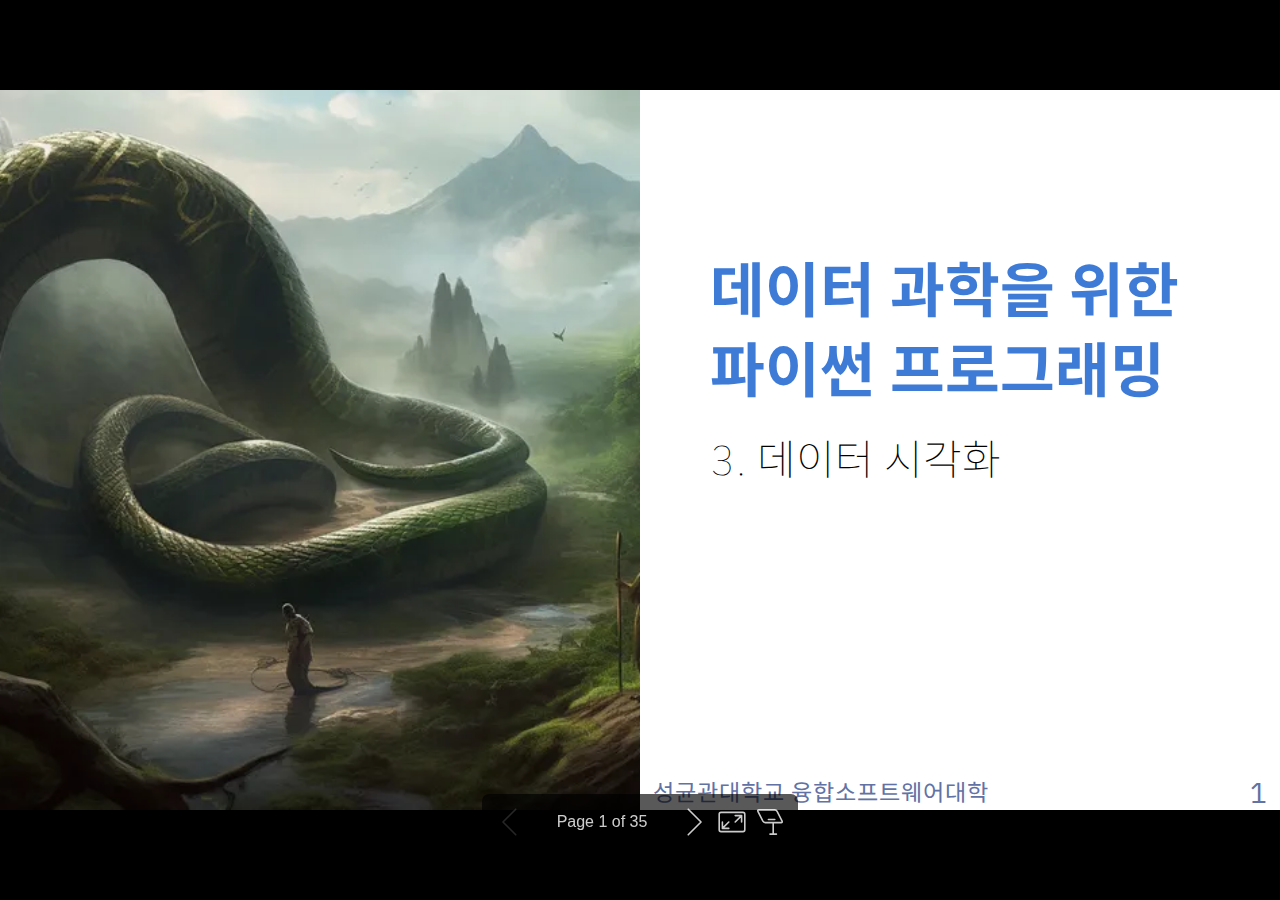
<file: lectures/ch03/index.html>
<!DOCTYPE html><html lang="en-US"><head><title>데이터 과학을 위한 파이썬 프로그래밍</title><meta property="og:title" content="데이터 과학을 위한 파이썬 프로그래밍"><meta charset="UTF-8"><meta name="viewport" content="width=device-width,height=device-height,initial-scale=1.0"><meta name="apple-mobile-web-app-capable" content="yes"><meta http-equiv="X-UA-Compatible" content="ie=edge"><meta property="og:type" content="website"><meta name="twitter:card" content="summary"><style>@media screen{body[data-bespoke-view=""] .bespoke-marp-parent>.bespoke-marp-osc>button,body[data-bespoke-view=next] .bespoke-marp-parent>.bespoke-marp-osc>button,body[data-bespoke-view=presenter] .bespoke-marp-presenter-container .bespoke-marp-presenter-info-container button,body[data-bespoke-view=presenter] .bespoke-marp-presenter-container .bespoke-marp-presenter-note-container button{-webkit-tap-highlight-color:transparent;-webkit-appearance:none;appearance:none;background-color:transparent;border:0;color:inherit;cursor:pointer;font-size:inherit;opacity:.8;outline:none;padding:0;transition:opacity .2s linear}body[data-bespoke-view=""] .bespoke-marp-parent>.bespoke-marp-osc>button:disabled,body[data-bespoke-view=next] .bespoke-marp-parent>.bespoke-marp-osc>button:disabled,body[data-bespoke-view=presenter] .bespoke-marp-presenter-container .bespoke-marp-presenter-info-container button:disabled,body[data-bespoke-view=presenter] .bespoke-marp-presenter-container .bespoke-marp-presenter-note-container button:disabled{cursor:not-allowed;opacity:.15!important}body[data-bespoke-view=""] .bespoke-marp-parent>.bespoke-marp-osc>button:hover,body[data-bespoke-view=next] .bespoke-marp-parent>.bespoke-marp-osc>button:hover,body[data-bespoke-view=presenter] .bespoke-marp-presenter-container .bespoke-marp-presenter-info-container button:hover,body[data-bespoke-view=presenter] .bespoke-marp-presenter-container .bespoke-marp-presenter-note-container button:hover{opacity:1}body[data-bespoke-view=""] .bespoke-marp-parent>.bespoke-marp-osc>button:hover:active,body[data-bespoke-view=next] .bespoke-marp-parent>.bespoke-marp-osc>button:hover:active,body[data-bespoke-view=presenter] .bespoke-marp-presenter-container .bespoke-marp-presenter-info-container button:hover:active,body[data-bespoke-view=presenter] .bespoke-marp-presenter-container .bespoke-marp-presenter-note-container button:hover:active{opacity:.6}body[data-bespoke-view=""] .bespoke-marp-parent>.bespoke-marp-osc>button:hover:not(:disabled),body[data-bespoke-view=next] .bespoke-marp-parent>.bespoke-marp-osc>button:hover:not(:disabled),body[data-bespoke-view=presenter] .bespoke-marp-presenter-container .bespoke-marp-presenter-info-container button:hover:not(:disabled),body[data-bespoke-view=presenter] .bespoke-marp-presenter-container .bespoke-marp-presenter-note-container button:hover:not(:disabled){transition:none}body[data-bespoke-view=""] .bespoke-marp-parent>.bespoke-marp-osc>button[data-bespoke-marp-osc=prev],body[data-bespoke-view=next] .bespoke-marp-parent>.bespoke-marp-osc>button[data-bespoke-marp-osc=prev],body[data-bespoke-view=presenter] .bespoke-marp-presenter-container .bespoke-marp-presenter-info-container button.bespoke-marp-presenter-info-page-prev{background:transparent url("[data-uri]") no-repeat 50%;background-size:contain;overflow:hidden;text-indent:100%;white-space:nowrap}body[data-bespoke-view=""] .bespoke-marp-parent>.bespoke-marp-osc>button[data-bespoke-marp-osc=next],body[data-bespoke-view=next] .bespoke-marp-parent>.bespoke-marp-osc>button[data-bespoke-marp-osc=next],body[data-bespoke-view=presenter] .bespoke-marp-presenter-container .bespoke-marp-presenter-info-container button.bespoke-marp-presenter-info-page-next{background:transparent url("[data-uri]") no-repeat 50%;background-size:contain;overflow:hidden;text-indent:100%;white-space:nowrap}body[data-bespoke-view=""] .bespoke-marp-parent>.bespoke-marp-osc>button[data-bespoke-marp-osc=fullscreen],body[data-bespoke-view=next] .bespoke-marp-parent>.bespoke-marp-osc>button[data-bespoke-marp-osc=fullscreen]{background:transparent url("[data-uri]") no-repeat 50%;background-size:contain;overflow:hidden;text-indent:100%;white-space:nowrap}body[data-bespoke-view=""] .bespoke-marp-parent>.bespoke-marp-osc>button.exit[data-bespoke-marp-osc=fullscreen],body[data-bespoke-view=next] .bespoke-marp-parent>.bespoke-marp-osc>button.exit[data-bespoke-marp-osc=fullscreen]{background-image:url("[data-uri]")}body[data-bespoke-view=""] .bespoke-marp-parent>.bespoke-marp-osc>button[data-bespoke-marp-osc=presenter],body[data-bespoke-view=next] .bespoke-marp-parent>.bespoke-marp-osc>button[data-bespoke-marp-osc=presenter]{background:transparent url("[data-uri]") no-repeat 50%;background-size:contain;overflow:hidden;text-indent:100%;white-space:nowrap}body[data-bespoke-view=presenter] .bespoke-marp-presenter-container .bespoke-marp-presenter-note-container button.bespoke-marp-presenter-note-bigger{background:transparent url("[data-uri]") no-repeat 50%;background-size:contain;overflow:hidden;text-indent:100%;white-space:nowrap}body[data-bespoke-view=presenter] .bespoke-marp-presenter-container .bespoke-marp-presenter-note-container button.bespoke-marp-presenter-note-smaller{background:transparent url("[data-uri]") no-repeat 50%;background-size:contain;overflow:hidden;text-indent:100%;white-space:nowrap}}@keyframes __bespoke_marp_transition_reduced_outgoing__{0%{opacity:1}to{opacity:0}}@keyframes __bespoke_marp_transition_reduced_incoming__{0%{mix-blend-mode:plus-lighter;opacity:0}to{mix-blend-mode:plus-lighter;opacity:1}}.bespoke-marp-note,.bespoke-marp-osc,.bespoke-progress-parent{display:none;transition:none}@media screen{::view-transition-group(*){animation-duration:var(--marp-bespoke-transition-animation-duration,.5s);animation-timing-function:ease}::view-transition-new(*),::view-transition-old(*){animation-delay:0s;animation-direction:var(--marp-bespoke-transition-animation-direction,normal);animation-duration:var(--marp-bespoke-transition-animation-duration,.5s);animation-fill-mode:both;animation-name:var(--marp-bespoke-transition-animation-name,var(--marp-bespoke-transition-animation-name-fallback,__bespoke_marp_transition_no_animation__));mix-blend-mode:normal}::view-transition-old(*){--marp-bespoke-transition-animation-name-fallback:__bespoke_marp_transition_reduced_outgoing__;animation-timing-function:ease}::view-transition-new(*){--marp-bespoke-transition-animation-name-fallback:__bespoke_marp_transition_reduced_incoming__;animation-timing-function:ease}::view-transition-new(root),::view-transition-old(root){animation-timing-function:linear}::view-transition-new(__bespoke_marp_transition_osc__),::view-transition-old(__bespoke_marp_transition_osc__){animation-duration:0s!important;animation-name:__bespoke_marp_transition_osc__!important}::view-transition-new(__bespoke_marp_transition_osc__){opacity:0!important}.bespoke-marp-transition-warming-up::view-transition-group(*),.bespoke-marp-transition-warming-up::view-transition-new(*),.bespoke-marp-transition-warming-up::view-transition-old(*){animation-play-state:paused!important}body,html{height:100%;margin:0}body{background:#000;overflow:hidden}svg.bespoke-marp-slide{content-visibility:hidden;opacity:0;pointer-events:none;z-index:-1}svg.bespoke-marp-slide:not(.bespoke-marp-active) *{view-transition-name:none!important}svg.bespoke-marp-slide.bespoke-marp-active{content-visibility:visible;opacity:1;pointer-events:auto;z-index:0}svg.bespoke-marp-slide.bespoke-marp-active.bespoke-marp-active-ready *{animation-name:__bespoke_marp__!important}@supports not (content-visibility:hidden){svg.bespoke-marp-slide[data-bespoke-marp-load=hideable]{display:none}svg.bespoke-marp-slide[data-bespoke-marp-load=hideable].bespoke-marp-active{display:block}}}@media screen and (prefers-reduced-motion:reduce){svg.bespoke-marp-slide *{view-transition-name:none!important}}@media screen{[data-bespoke-marp-fragment=inactive]{visibility:hidden}body[data-bespoke-view=""] .bespoke-marp-parent,body[data-bespoke-view=next] .bespoke-marp-parent{inset:0;position:absolute}body[data-bespoke-view=""] .bespoke-marp-parent>.bespoke-marp-osc,body[data-bespoke-view=next] .bespoke-marp-parent>.bespoke-marp-osc{view-transition-name:__bespoke_marp_transition_osc__;background:rgba(0,0,0,.65);border-radius:7px;bottom:50px;color:#fff;contain:paint;display:block;font-family:Helvetica,Arial,sans-serif;font-size:16px;left:50%;line-height:0;opacity:1;padding:12px;position:absolute;touch-action:manipulation;transform:translateX(-50%);transition:opacity .2s linear;-webkit-user-select:none;user-select:none;white-space:nowrap;will-change:transform;z-index:1}body[data-bespoke-view=""] .bespoke-marp-parent>.bespoke-marp-osc>*,body[data-bespoke-view=next] .bespoke-marp-parent>.bespoke-marp-osc>*{margin-left:6px}body[data-bespoke-view=""] .bespoke-marp-parent>.bespoke-marp-osc>:first-child,body[data-bespoke-view=next] .bespoke-marp-parent>.bespoke-marp-osc>:first-child{margin-left:0}body[data-bespoke-view=""] .bespoke-marp-parent>.bespoke-marp-osc>span,body[data-bespoke-view=next] .bespoke-marp-parent>.bespoke-marp-osc>span{opacity:.8}body[data-bespoke-view=""] .bespoke-marp-parent>.bespoke-marp-osc>span[data-bespoke-marp-osc=page],body[data-bespoke-view=next] .bespoke-marp-parent>.bespoke-marp-osc>span[data-bespoke-marp-osc=page]{display:inline-block;min-width:140px;text-align:center}body[data-bespoke-view=""] .bespoke-marp-parent>.bespoke-marp-osc>button[data-bespoke-marp-osc=fullscreen],body[data-bespoke-view=""] .bespoke-marp-parent>.bespoke-marp-osc>button[data-bespoke-marp-osc=next],body[data-bespoke-view=""] .bespoke-marp-parent>.bespoke-marp-osc>button[data-bespoke-marp-osc=presenter],body[data-bespoke-view=""] .bespoke-marp-parent>.bespoke-marp-osc>button[data-bespoke-marp-osc=prev],body[data-bespoke-view=next] .bespoke-marp-parent>.bespoke-marp-osc>button[data-bespoke-marp-osc=fullscreen],body[data-bespoke-view=next] .bespoke-marp-parent>.bespoke-marp-osc>button[data-bespoke-marp-osc=next],body[data-bespoke-view=next] .bespoke-marp-parent>.bespoke-marp-osc>button[data-bespoke-marp-osc=presenter],body[data-bespoke-view=next] .bespoke-marp-parent>.bespoke-marp-osc>button[data-bespoke-marp-osc=prev]{height:32px;line-height:32px;width:32px}body[data-bespoke-view=""] .bespoke-marp-parent.bespoke-marp-inactive,body[data-bespoke-view=next] .bespoke-marp-parent.bespoke-marp-inactive{cursor:none}body[data-bespoke-view=""] .bespoke-marp-parent.bespoke-marp-inactive>.bespoke-marp-osc,body[data-bespoke-view=next] .bespoke-marp-parent.bespoke-marp-inactive>.bespoke-marp-osc{opacity:0;pointer-events:none}body[data-bespoke-view=""] svg.bespoke-marp-slide,body[data-bespoke-view=next] svg.bespoke-marp-slide{height:100%;left:0;position:absolute;top:0;width:100%}body[data-bespoke-view=""] .bespoke-progress-parent{background:#222;display:flex;height:5px;width:100%}body[data-bespoke-view=""] .bespoke-progress-parent+.bespoke-marp-parent{top:5px}body[data-bespoke-view=""] .bespoke-progress-parent .bespoke-progress-bar{background:#0288d1;flex:0 0 0;transition:flex-basis .2s cubic-bezier(0,1,1,1)}body[data-bespoke-view=next]{background:transparent}body[data-bespoke-view=presenter]{background:#161616}body[data-bespoke-view=presenter] .bespoke-marp-presenter-container{display:grid;font-family:Helvetica,Arial,sans-serif;grid-template:"current dragbar next" minmax(140px,1fr) "current dragbar note" 2fr "info    dragbar note" 3em;grid-template-columns:minmax(3px,var(--bespoke-marp-presenter-split-ratio,66%)) 0 minmax(3px,1fr);height:100%;left:0;position:absolute;top:0;width:100%}body[data-bespoke-view=presenter] .bespoke-marp-presenter-container .bespoke-marp-parent{grid-area:current;overflow:hidden;position:relative}body[data-bespoke-view=presenter] .bespoke-marp-presenter-container .bespoke-marp-parent svg.bespoke-marp-slide{height:calc(100% - 40px);left:20px;pointer-events:none;position:absolute;top:20px;-webkit-user-select:none;user-select:none;width:calc(100% - 40px)}body[data-bespoke-view=presenter] .bespoke-marp-presenter-container .bespoke-marp-parent svg.bespoke-marp-slide.bespoke-marp-active{filter:drop-shadow(0 3px 10px rgba(0,0,0,.5))}body[data-bespoke-view=presenter] .bespoke-marp-presenter-container .bespoke-marp-presenter-dragbar-container{background:#0288d1;cursor:col-resize;grid-area:dragbar;margin-left:-3px;opacity:0;position:relative;transition:opacity .4s linear .1s;width:6px;z-index:10}body[data-bespoke-view=presenter] .bespoke-marp-presenter-container .bespoke-marp-presenter-dragbar-container:hover{opacity:1}body[data-bespoke-view=presenter] .bespoke-marp-presenter-container .bespoke-marp-presenter-dragbar-container.active{opacity:1;transition-delay:0s}body[data-bespoke-view=presenter] .bespoke-marp-presenter-container .bespoke-marp-presenter-next-container{background:#222;cursor:pointer;display:none;grid-area:next;overflow:hidden;position:relative}body[data-bespoke-view=presenter] .bespoke-marp-presenter-container .bespoke-marp-presenter-next-container.active{display:block}body[data-bespoke-view=presenter] .bespoke-marp-presenter-container .bespoke-marp-presenter-next-container iframe.bespoke-marp-presenter-next{background:transparent;border:0;display:block;filter:drop-shadow(0 3px 10px rgba(0,0,0,.5));height:calc(100% - 40px);left:20px;pointer-events:none;position:absolute;top:20px;-webkit-user-select:none;user-select:none;width:calc(100% - 40px)}body[data-bespoke-view=presenter] .bespoke-marp-presenter-container .bespoke-marp-presenter-note-container{background:#222;color:#eee;grid-area:note;position:relative;z-index:1}body[data-bespoke-view=presenter] .bespoke-marp-presenter-container .bespoke-marp-presenter-note-container button{height:1.5em;line-height:1.5em;width:1.5em}body[data-bespoke-view=presenter] .bespoke-marp-presenter-container .bespoke-marp-presenter-note-container .bespoke-marp-presenter-note-wrapper{display:block;inset:0;position:absolute}body[data-bespoke-view=presenter] .bespoke-marp-presenter-container .bespoke-marp-presenter-note-container .bespoke-marp-presenter-note-buttons{background:rgba(0,0,0,.65);border-radius:4px;bottom:0;display:flex;gap:4px;margin:12px;opacity:0;padding:6px;pointer-events:none;position:absolute;right:0;transition:opacity .2s linear}body[data-bespoke-view=presenter] .bespoke-marp-presenter-container .bespoke-marp-presenter-note-container .bespoke-marp-presenter-note-buttons:focus-within,body[data-bespoke-view=presenter] .bespoke-marp-presenter-container .bespoke-marp-presenter-note-container .bespoke-marp-presenter-note-wrapper:focus-within+.bespoke-marp-presenter-note-buttons,body[data-bespoke-view=presenter] .bespoke-marp-presenter-container .bespoke-marp-presenter-note-container:hover .bespoke-marp-presenter-note-buttons{opacity:1;pointer-events:auto}body[data-bespoke-view=presenter] .bespoke-marp-presenter-container .bespoke-marp-presenter-note-container .bespoke-marp-note{word-wrap:break-word;box-sizing:border-box;font-size:calc(1.1em*var(--bespoke-marp-note-font-scale, 1));height:calc(100% - 40px);margin:20px;overflow:auto;padding-right:3px;scrollbar-color:hsla(0,0%,93%,.5) transparent;scrollbar-width:thin;white-space:pre-wrap;width:calc(100% - 40px)}body[data-bespoke-view=presenter] .bespoke-marp-presenter-container .bespoke-marp-presenter-note-container .bespoke-marp-note::-webkit-scrollbar{width:6px}body[data-bespoke-view=presenter] .bespoke-marp-presenter-container .bespoke-marp-presenter-note-container .bespoke-marp-note::-webkit-scrollbar-track{background:transparent}body[data-bespoke-view=presenter] .bespoke-marp-presenter-container .bespoke-marp-presenter-note-container .bespoke-marp-note::-webkit-scrollbar-thumb{background:hsla(0,0%,93%,.5);border-radius:6px}body[data-bespoke-view=presenter] .bespoke-marp-presenter-container .bespoke-marp-presenter-note-container .bespoke-marp-note:empty{pointer-events:none}body[data-bespoke-view=presenter] .bespoke-marp-presenter-container .bespoke-marp-presenter-note-container .bespoke-marp-note.active{display:block}body[data-bespoke-view=presenter] .bespoke-marp-presenter-container .bespoke-marp-presenter-note-container .bespoke-marp-note p:first-child{margin-top:0}body[data-bespoke-view=presenter] .bespoke-marp-presenter-container .bespoke-marp-presenter-note-container .bespoke-marp-note p:last-child{margin-bottom:0}body[data-bespoke-view=presenter] .bespoke-marp-presenter-container .bespoke-marp-presenter-info-container{align-items:center;box-sizing:border-box;color:#eee;display:flex;flex-wrap:nowrap;grid-area:info;justify-content:center;overflow:hidden;padding:0 10px}body[data-bespoke-view=presenter] .bespoke-marp-presenter-container .bespoke-marp-presenter-info-container .bespoke-marp-presenter-info-page,body[data-bespoke-view=presenter] .bespoke-marp-presenter-container .bespoke-marp-presenter-info-container .bespoke-marp-presenter-info-time,body[data-bespoke-view=presenter] .bespoke-marp-presenter-container .bespoke-marp-presenter-info-container .bespoke-marp-presenter-info-timer{box-sizing:border-box;display:block;padding:0 10px;white-space:nowrap;width:100%}body[data-bespoke-view=presenter] .bespoke-marp-presenter-container .bespoke-marp-presenter-info-container button{height:1.5em;line-height:1.5em;width:1.5em}body[data-bespoke-view=presenter] .bespoke-marp-presenter-container .bespoke-marp-presenter-info-container .bespoke-marp-presenter-info-page{order:2;text-align:center}body[data-bespoke-view=presenter] .bespoke-marp-presenter-container .bespoke-marp-presenter-info-container .bespoke-marp-presenter-info-page .bespoke-marp-presenter-info-page-text{display:inline-block;min-width:120px;text-align:center}body[data-bespoke-view=presenter] .bespoke-marp-presenter-container .bespoke-marp-presenter-info-container .bespoke-marp-presenter-info-time{color:#999;order:1;text-align:left}body[data-bespoke-view=presenter] .bespoke-marp-presenter-container .bespoke-marp-presenter-info-container .bespoke-marp-presenter-info-timer{color:#999;order:3;text-align:right}body[data-bespoke-view=presenter] .bespoke-marp-presenter-container .bespoke-marp-presenter-info-container .bespoke-marp-presenter-info-timer:hover{cursor:pointer}}@media print{.bespoke-marp-presenter-info-container,.bespoke-marp-presenter-next-container,.bespoke-marp-presenter-note-container{display:none}}</style><style>@import url("https://fonts.googleapis.com/css?family=Lato:400,900|IBM+Plex+Sans:400,700");@import url("https://fonts.googleapis.com/css2?family=Noto+Sans+KR:wght@400;700&display=swap");@import url("https://fonts.googleapis.com/css2?family=Nanum+Gothic+Coding:wght@400;700&display=swap");div#\:\$p>svg>foreignObject>section{width:1280px;height:720px;box-sizing:border-box;overflow:hidden;position:relative;scroll-snap-align:center center}div#\:\$p>svg>foreignObject>section:after{bottom:0;content:attr(data-marpit-pagination);padding:inherit;pointer-events:none;position:absolute;right:0}div#\:\$p>svg>foreignObject>section:not([data-marpit-pagination]):after{display:none}/* Normalization */div#\:\$p>svg>foreignObject>section :is(h1,marp-h1){font-size:2em;margin:0.67em 0}div#\:\$p>svg>foreignObject>section video::-webkit-media-controls{will-change:transform}@page{size:2560px 1440px;margin:0}@media print{body,html{background-color:#fff;margin:0;page-break-inside:avoid;break-inside:avoid-page}div#\:\$p>svg>foreignObject>section{page-break-before:always;break-before:page}div#\:\$p>svg>foreignObject>section,div#\:\$p>svg>foreignObject>section *{-webkit-print-color-adjust:exact!important;animation-delay:0s!important;animation-duration:0s!important;color-adjust:exact!important;transition:none!important}div#\:\$p>svg[data-marpit-svg]{display:block;height:100vh;width:100vw}}div#\:\$p>svg>foreignObject>section mjx-container[jax=SVG]{direction:ltr}div#\:\$p>svg>foreignObject>section mjx-container[jax=SVG]>svg{overflow:visible;min-height:1px;min-width:1px}div#\:\$p>svg>foreignObject>section mjx-container[jax=SVG]>svg a{fill:blue;stroke:blue}div#\:\$p>svg>foreignObject>section mjx-container[jax=SVG][display=true]{display:block;text-align:center;margin:1em 0}div#\:\$p>svg>foreignObject>section mjx-container[jax=SVG][display=true][width=full]{display:flex}div#\:\$p>svg>foreignObject>section mjx-container[jax=SVG][justify=left]{text-align:left}div#\:\$p>svg>foreignObject>section mjx-container[jax=SVG][justify=right]{text-align:right}div#\:\$p>svg>foreignObject>section g[data-mml-node=merror]>g{fill:red;stroke:red}div#\:\$p>svg>foreignObject>section g[data-mml-node=merror]>rect[data-background]{fill:yellow;stroke:none}div#\:\$p>svg>foreignObject>section g[data-mml-node=mtable]>line[data-line],div#\:\$p>svg>foreignObject>section svg[data-table]>g>line[data-line]{stroke-width:70px;fill:none}div#\:\$p>svg>foreignObject>section g[data-mml-node=mtable]>rect[data-frame],div#\:\$p>svg>foreignObject>section svg[data-table]>g>rect[data-frame]{stroke-width:70px;fill:none}div#\:\$p>svg>foreignObject>section g[data-mml-node=mtable]>.mjx-dashed,div#\:\$p>svg>foreignObject>section svg[data-table]>g>.mjx-dashed{stroke-dasharray:140}div#\:\$p>svg>foreignObject>section g[data-mml-node=mtable]>.mjx-dotted,div#\:\$p>svg>foreignObject>section svg[data-table]>g>.mjx-dotted{stroke-linecap:round;stroke-dasharray:0,140}div#\:\$p>svg>foreignObject>section g[data-mml-node=mtable]>g>svg{overflow:visible}div#\:\$p>svg>foreignObject>section [jax=SVG] mjx-tool{display:inline-block;position:relative;width:0;height:0}div#\:\$p>svg>foreignObject>section [jax=SVG] mjx-tool>mjx-tip{position:absolute;top:0;left:0}div#\:\$p>svg>foreignObject>section mjx-tool>mjx-tip{display:inline-block;padding:.2em;border:1px solid #888;font-size:70%;background-color:#F8F8F8;color:black;box-shadow:2px 2px 5px #AAAAAA}div#\:\$p>svg>foreignObject>section g[data-mml-node=maction][data-toggle]{cursor:pointer}div#\:\$p>svg>foreignObject>section mjx-status{display:block;position:fixed;left:1em;bottom:1em;min-width:25%;padding:.2em .4em;border:1px solid #888;font-size:90%;background-color:#F8F8F8;color:black}div#\:\$p>svg>foreignObject>section foreignObject[data-mjx-xml]{font-family:initial;line-height:normal;overflow:visible}div#\:\$p>svg>foreignObject>section mjx-container[jax=SVG] path[data-c],div#\:\$p>svg>foreignObject>section mjx-container[jax=SVG] use[data-c]{stroke-width:3}@media print{div#\:\$p>svg>foreignObject>section mjx-container[jax=SVG] path[data-c],div#\:\$p>svg>foreignObject>section mjx-container[jax=SVG] use[data-c]{stroke-width:0}}div#\:\$p>svg>foreignObject>section img[data-marp-twemoji]{background:transparent;height:1em;margin:0 .05em 0 .1em;vertical-align:-.1em;width:1em}

/*!
 * My marp theme. Overrided from dracula.
 * @theme mine
 *
 * @auto-scaling true
 * @size 4:3 1920px 1440px 
 * @size 16:9 2560px 1440px
 */div#\:\$p>svg>foreignObject>:where(section):not([root]){--background:#ffffff;--foreground:#000000;--title:#3e7bd7;--table-header-background:#000000;--table-header-foreground:#e4e988;--table-secondary-background:#aeaeae;--code-current-line:#282a36;--code-foreground:#ffffff;--code-comment:#6272a4;--code-cyan:#8be9fd;--code-green:#50fa7b;--code-orange:#ffb86c;--code-pink:#ff79c6;--code-purple:#bd93f9;--code-red:#ff5555;--code-yellow:#f1fa8c}div#\:\$p>svg>foreignObject>section .hljs{display:block;overflow-x:auto;padding:0.5em;background:var(--background)}

/* Dracula Foreground */div#\:\$p>svg>foreignObject>section .hljs,div#\:\$p>svg>foreignObject>section .hljs-subst,div#\:\$p>svg>foreignObject>section .hljs-template-variable,div#\:\$p>svg>foreignObject>section .hljs-typing,div#\:\$p>svg>foreignObject>section .hljs-variable{color:var(--code-foreground)}

/* Dracula Comment */div#\:\$p>svg>foreignObject>section .hljs-comment,div#\:\$p>svg>foreignObject>section .hljs-deletion,div#\:\$p>svg>foreignObject>section .hljs-quote{color:var(--code-comment)}

/* Dracula Cyan */div#\:\$p>svg>foreignObject>section .hljs-built_in,div#\:\$p>svg>foreignObject>section .hljs-class,div#\:\$p>svg>foreignObject>section .hljs-link,div#\:\$p>svg>foreignObject>section .hljs-meta .hljs-doctag,div#\:\$p>svg>foreignObject>section .hljs-section,div#\:\$p>svg>foreignObject>section .hljs-selector-tag{color:var(--code-cyan)}

/* Dracula Green */div#\:\$p>svg>foreignObject>section .hljs-title{color:var(--code-green)}

/* Dracula Orange */div#\:\$p>svg>foreignObject>section .hljs-params{color:var(--code-orange)}

/* Dracula Pink */div#\:\$p>svg>foreignObject>section .hljs-keyword{color:var(--code-pink)}

/* Dracula Purple */div#\:\$p>svg>foreignObject>section .hljs-literal,div#\:\$p>svg>foreignObject>section .hljs-number{color:var(--code-purple)}

/* Dracula Red */div#\:\$p>svg>foreignObject>section .hljs-regexp{color:var(--code-red)}

/* Dracula Yellow */div#\:\$p>svg>foreignObject>section .hljs-addition,div#\:\$p>svg>foreignObject>section .hljs-attr,div#\:\$p>svg>foreignObject>section .hljs-bullet,div#\:\$p>svg>foreignObject>section .hljs-name,div#\:\$p>svg>foreignObject>section .hljs-string,div#\:\$p>svg>foreignObject>section .hljs-symbol,div#\:\$p>svg>foreignObject>section .hljs-template-tag,div#\:\$p>svg>foreignObject>section .hljs-type{color:var(--code-yellow)}div#\:\$p>svg>foreignObject>section .hljs-doctag,div#\:\$p>svg>foreignObject>section .hljs-keyword,div#\:\$p>svg>foreignObject>section .hljs-literal,div#\:\$p>svg>foreignObject>section .hljs-name,div#\:\$p>svg>foreignObject>section .hljs-section,div#\:\$p>svg>foreignObject>section .hljs-selector-tag,div#\:\$p>svg>foreignObject>section .hljs-strong,div#\:\$p>svg>foreignObject>section .hljs-title,div#\:\$p>svg>foreignObject>section .hljs-type{font-weight:bold}div#\:\$p>svg>foreignObject>section .hljs-emphasis,div#\:\$p>svg>foreignObject>section .hljs-params{font-style:italic}div#\:\$p>svg>foreignObject>section svg[data-marp-fitting=svg]{max-height:580px}div#\:\$p>svg>foreignObject>section :is(h1,marp-h1),div#\:\$p>svg>foreignObject>section :is(h2,marp-h2),div#\:\$p>svg>foreignObject>section :is(h3,marp-h3),div#\:\$p>svg>foreignObject>section :is(h4,marp-h4),div#\:\$p>svg>foreignObject>section :is(h5,marp-h5),div#\:\$p>svg>foreignObject>section :is(h6,marp-h6){margin:0.5em 0 0 0;color:var(--title)}div#\:\$p>svg>foreignObject>section :is(h1,marp-h1) strong,div#\:\$p>svg>foreignObject>section :is(h2,marp-h2) strong,div#\:\$p>svg>foreignObject>section :is(h3,marp-h3) strong,div#\:\$p>svg>foreignObject>section :is(h4,marp-h4) strong,div#\:\$p>svg>foreignObject>section :is(h5,marp-h5) strong,div#\:\$p>svg>foreignObject>section :is(h6,marp-h6) strong{font-weight:inherit}div#\:\$p>svg>foreignObject>section :is(h1,marp-h1){font-size:1.5em}div#\:\$p>svg>foreignObject>section :is(h2,marp-h2){font-size:1.3em}div#\:\$p>svg>foreignObject>section :is(h3,marp-h3){font-size:1.1em}div#\:\$p>svg>foreignObject>section :is(h4,marp-h4){font-size:1em}div#\:\$p>svg>foreignObject>section :is(h5,marp-h5){font-size:0.9em}div#\:\$p>svg>foreignObject>section :is(h6,marp-h6){font-size:0.8em}div#\:\$p>svg>foreignObject>section blockquote,div#\:\$p>svg>foreignObject>section p{margin:1em 0 0 0}div#\:\$p>svg>foreignObject>section.compact blockquote,div#\:\$p>svg>foreignObject>section.compact p{margin:0.5em 0 0 0}div#\:\$p>svg>foreignObject>section ol>li,div#\:\$p>svg>foreignObject>section ul>li{margin:0.3em 0 0 0;color:var(--foreground)}div#\:\$p>svg>foreignObject>section ol>li>p,div#\:\$p>svg>foreignObject>section ul>li>p{margin:0.6em 0 0 0}div#\:\$p>svg>foreignObject>section code{display:inline-block;font-family:"Nanum Gothic Coding","IBM Plex Mono",monospace;font-size:0.8em;letter-spacing:0;margin:-0.1em 0.15em;padding:0.1em 0.2em;vertical-align:baseline;color:var(--code-green)}div#\:\$p>svg>foreignObject>section :is(pre,marp-pre){display:block;margin:1em 0 0 0;min-height:1em;overflow:visible}div#\:\$p>svg>foreignObject>section :is(pre,marp-pre) code{box-sizing:border-box;margin:0;min-width:100%;padding:0.5em;font-size:0.7em}div#\:\$p>svg>foreignObject>section :is(pre,marp-pre) code svg[data-marp-fitting=svg]{max-height:calc(580px - 1em)}div#\:\$p>svg>foreignObject>section blockquote{margin:1em 0 0 0;padding:0 1em;position:relative;color:var(--code-orange)}div#\:\$p>svg>foreignObject>section blockquote:after,div#\:\$p>svg>foreignObject>section blockquote:before{content:"“";display:block;font-family:"Times New Roman",serif;font-weight:bold;position:absolute;color:var(--code-green)}div#\:\$p>svg>foreignObject>section blockquote:before{top:0;left:0}div#\:\$p>svg>foreignObject>section blockquote:after{right:0;bottom:0;transform:rotate(180deg)}div#\:\$p>svg>foreignObject>section blockquote>:first-child{margin-top:0}div#\:\$p>svg>foreignObject>section mark{background:transparent}div#\:\$p>svg>foreignObject>section table{border-spacing:0;border-collapse:collapse;margin:1em 0 0 0}div#\:\$p>svg>foreignObject>section table td,div#\:\$p>svg>foreignObject>section table th{padding:0.2em 0.4em;border-width:1px;border-style:solid}div#\:\$p>svg>foreignObject>section{font-size:70px;font-family:"IBM Plex Sans","Noto Sans KR";line-height:1.35;letter-spacing:1px;padding:140px;color:var(--foreground);background-color:var(--background)}div#\:\$p>svg>foreignObject>section{--marpit-root-font-size:70px}div#\:\$p>svg>foreignObject>section>:first-child,div#\:\$p>svg>foreignObject>section>header:first-child+*{margin-top:0}div#\:\$p>svg>foreignObject>section a,div#\:\$p>svg>foreignObject>section mark{color:var(--code-red)}div#\:\$p>svg>foreignObject>section code{background:var(--code-current-line);color:var(--code-foreground);border-radius:15px}div#\:\$p>svg>foreignObject>section :is(h1,marp-h1) strong,div#\:\$p>svg>foreignObject>section :is(h2,marp-h2) strong,div#\:\$p>svg>foreignObject>section :is(h3,marp-h3) strong,div#\:\$p>svg>foreignObject>section :is(h4,marp-h4) strong,div#\:\$p>svg>foreignObject>section :is(h5,marp-h5) strong,div#\:\$p>svg>foreignObject>section :is(h6,marp-h6) strong{color:var(--code-current-line)}div#\:\$p>svg>foreignObject>section :is(pre,marp-pre)>code{background:var(--code-current-line);color:var(--code-foreground);border-radius:15px;padding:0.5em 1em}div#\:\$p>svg>foreignObject>section blockquote:after,div#\:\$p>svg>foreignObject>section blockquote:before,div#\:\$p>svg>foreignObject>section footer,div#\:\$p>svg>foreignObject>section header,div#\:\$p>svg>foreignObject>section section:after{color:var(--code-comment)}div#\:\$p>svg>foreignObject>section table td,div#\:\$p>svg>foreignObject>section table th{border-color:var(--code-current-line)}div#\:\$p>svg>foreignObject>section table tbody>tr:nth-child(odd) td,div#\:\$p>svg>foreignObject>section table tbody>tr:nth-child(odd) th{background:var(--background)}div#\:\$p>svg>foreignObject>section table tbody>tr:nth-child(2n) td,div#\:\$p>svg>foreignObject>section table tbody>tr:nth-child(2n) th{background:var(--table-secondary-background)}div#\:\$p>svg>foreignObject>section.table-two-heads table tbody>tr:nth-child(2n) td,div#\:\$p>svg>foreignObject>section.table-two-heads table tbody>tr:nth-child(2n) th{background:var(--background)}div#\:\$p>svg>foreignObject>section.table-two-headds table tbody>tr:nth-child(odd) th,div#\:\$p>svg>foreignObject>section.table-two-heads table tbody>tr:nth-child(odd) td{background:var(--table-secondary-background)}div#\:\$p>svg>foreignObject>section table thead th,div#\:\$p>svg>foreignObject>section.table-two-heads table tbody>tr:first-child td{background:var(--table-header-background);color:var(--table-header-foreground)}div#\:\$p>svg>foreignObject>section.table-code table{font-family:"Nanum Gothic Coding"}div#\:\$p>svg>foreignObject>section footer,div#\:\$p>svg>foreignObject>section header,div#\:\$p>svg>foreignObject>section:after{box-sizing:border-box;font-size:66%;height:70px;line-height:50px;overflow:hidden;padding:10px 25px;position:absolute;color:var(--code-comment)}div#\:\$p>svg>foreignObject>section:after{--marpit-root-font-size:66%}div#\:\$p>svg>foreignObject>section header{left:0;right:0;top:0;font-family:"IBM Plex Sans","Noto Sans KR"}div#\:\$p>svg>foreignObject>section footer{left:0;right:0;bottom:0;font-family:"IBM Plex Sans","Noto Sans KR"}div#\:\$p>svg>foreignObject>section:after{right:0;bottom:0;font-size:80%}div#\:\$p>svg>foreignObject>section:after{--marpit-root-font-size:80%}div#\:\$p>svg>foreignObject>section img{max-width:100%;max-height:100%;margin:0 auto;display:block}div#\:\$p>svg>foreignObject>section.title :is(h1,marp-h1){font-size:1.7em;font-weight:bold;margin:1.5em 0 0 0;padding:0;color:var(--title)}div#\:\$p>svg>foreignObject>section.title :is(h2,marp-h2){font-size:1.2em;margin:0.5em 0 0 0;padding:0;color:var(--foreground)!important;font-weight:lighter}div#\:\$p>svg>foreignObject>section.two-cols :is(pre,marp-pre){float:left;width:50%;margin-bottom:1em}div#\:\$p>svg>foreignObject>section.two-cols table{float:left;margin-right:1em;margin-bottom:1em}div#\:\$p>svg>foreignObject>section.two-cols img{float:left;margin-right:1em}div#\:\$p>svg>foreignObject>section.two-cols ol,div#\:\$p>svg>foreignObject>section.two-cols p,div#\:\$p>svg>foreignObject>section.two-cols ul{clear:both}div#\:\$p>svg>foreignObject>section.table-small table td,div#\:\$p>svg>foreignObject>section.table-small table th{font-size:0.7em}

/* center align, vertical align middle */div#\:\$p>svg>foreignObject>section.impact p{text-align:center;margin-top:4em;font-size:1.3em}div#\:\$p>svg>foreignObject>section{width:2560px;height:1440px}div#\:\$p>svg>foreignObject>section[data-marpit-advanced-background=background]{columns:initial!important;display:block!important;padding:0!important}div#\:\$p>svg>foreignObject>section[data-marpit-advanced-background=background]:after,div#\:\$p>svg>foreignObject>section[data-marpit-advanced-background=background]:before,div#\:\$p>svg>foreignObject>section[data-marpit-advanced-background=content]:after,div#\:\$p>svg>foreignObject>section[data-marpit-advanced-background=content]:before{display:none!important}div#\:\$p>svg>foreignObject>section[data-marpit-advanced-background=background]>div[data-marpit-advanced-background-container]{all:initial;display:flex;flex-direction:row;height:100%;overflow:hidden;width:100%}div#\:\$p>svg>foreignObject>section[data-marpit-advanced-background=background]>div[data-marpit-advanced-background-container][data-marpit-advanced-background-direction=vertical]{flex-direction:column}div#\:\$p>svg>foreignObject>section[data-marpit-advanced-background=background][data-marpit-advanced-background-split]>div[data-marpit-advanced-background-container]{width:var(--marpit-advanced-background-split,50%)}div#\:\$p>svg>foreignObject>section[data-marpit-advanced-background=background][data-marpit-advanced-background-split=right]>div[data-marpit-advanced-background-container]{margin-left:calc(100% - var(--marpit-advanced-background-split, 50%))}div#\:\$p>svg>foreignObject>section[data-marpit-advanced-background=background]>div[data-marpit-advanced-background-container]>figure{all:initial;background-position:center;background-repeat:no-repeat;background-size:cover;flex:auto;margin:0}div#\:\$p>svg>foreignObject>section[data-marpit-advanced-background=content],div#\:\$p>svg>foreignObject>section[data-marpit-advanced-background=pseudo]{background:transparent!important}div#\:\$p>svg>foreignObject>section[data-marpit-advanced-background=pseudo],div#\:\$p>svg[data-marpit-svg]>foreignObject[data-marpit-advanced-background=pseudo]{pointer-events:none!important}div#\:\$p>svg>foreignObject>section[data-marpit-advanced-background-split]{width:100%;height:100%}</style></head><body><div class="bespoke-marp-osc"><button data-bespoke-marp-osc="prev" tabindex="-1" title="Previous slide">Previous slide</button><span data-bespoke-marp-osc="page"></span><button data-bespoke-marp-osc="next" tabindex="-1" title="Next slide">Next slide</button><button data-bespoke-marp-osc="fullscreen" tabindex="-1" title="Toggle fullscreen (f)">Toggle fullscreen</button><button data-bespoke-marp-osc="presenter" tabindex="-1" title="Open presenter view (p)">Open presenter view</button></div><div id=":$p"><svg data-marpit-svg="" viewBox="0 0 2560 1440"><foreignObject width="2560" height="1440"><section data-footer="성균관대학교 융합소프트웨어대학" data-paginate="true" data-class="title" data-theme="mine" class="title" data-marpit-pagination="1" data-marpit-pagination-total="35" style="--footer:성균관대학교 융합소프트웨어대학;--paginate:true;--class:title;--theme:mine;--marpit-advanced-background-split:50%;" data-size="16:9" data-marpit-advanced-background="background" data-marpit-advanced-background-split="left"><div data-marpit-advanced-background-container="true" data-marpit-advanced-background-direction="horizontal"><figure style="background-image:url(&quot;../cover.png&quot;);"></figure></div></section></foreignObject><foreignObject width="50%" height="1440" x="50%"><section id="1" data-footer="성균관대학교 융합소프트웨어대학" data-paginate="true" data-class="title" data-theme="mine" class="title" data-marpit-pagination="1" data-marpit-pagination-total="35" style="--footer:성균관대학교 융합소프트웨어대학;--paginate:true;--class:title;--theme:mine;--marpit-advanced-background-split:50%;" data-size="16:9" data-marpit-advanced-background="content" data-marpit-advanced-background-split="left">
<h1 id="%EB%8D%B0%EC%9D%B4%ED%84%B0-%EA%B3%BC%ED%95%99%EC%9D%84-%EC%9C%84%ED%95%9C-%ED%8C%8C%EC%9D%B4%EC%8D%AC-%ED%94%84%EB%A1%9C%EA%B7%B8%EB%9E%98%EB%B0%8D">데이터 과학을 위한 파이썬 프로그래밍</h1>
<h2 id="3-%EB%8D%B0%EC%9D%B4%ED%84%B0-%EC%8B%9C%EA%B0%81%ED%99%94">3. 데이터 시각화</h2>
<footer>성균관대학교 융합소프트웨어대학</footer>
</section>
</foreignObject><foreignObject width="2560" height="1440" data-marpit-advanced-background="pseudo"><section data-footer="성균관대학교 융합소프트웨어대학" data-paginate="true" data-class="title" data-theme="mine" class="title" data-marpit-pagination="1" data-marpit-pagination-total="35" style="" data-size="16:9" data-marpit-advanced-background="pseudo" data-marpit-advanced-background-split="left"></section></foreignObject></svg><svg data-marpit-svg="" viewBox="0 0 2560 1440"><foreignObject width="2560" height="1440"><section id="2" data-footer="성균관대학교 융합소프트웨어대학" data-paginate="true" data-theme="mine" data-marpit-pagination="2" data-marpit-pagination-total="35" style="--footer:성균관대학교 융합소프트웨어대학;--paginate:true;--theme:mine;" data-size="16:9">
<h1 id="%ED%95%99%EC%8A%B5-%EB%AA%A9%ED%91%9C">학습 목표</h1>
<ul>
<li><code>numpy</code>를 사용하여 데이터를 다룰 수 있다.</li>
<li><code>matplotlib</code>를 사용하여 데이터를 시각화할 수 있다.</li>
<li><code>seaborn</code>을 사용하여 데이터를 시각화할 수 있다.</li>
</ul>
<footer>성균관대학교 융합소프트웨어대학</footer>
</section>
</foreignObject></svg><svg data-marpit-svg="" viewBox="0 0 2560 1440"><foreignObject width="2560" height="1440"><section id="3" data-footer="성균관대학교 융합소프트웨어대학" data-paginate="true" data-theme="mine" data-marpit-pagination="3" data-marpit-pagination-total="35" style="--footer:성균관대학교 융합소프트웨어대학;--paginate:true;--theme:mine;" data-size="16:9">
<h1 id="numpy">numpy</h1>
<ul>
<li><code>numpy</code>는 파이썬에서 수치 계산을 위한 패키지</li>
<li><code>numpy</code>의 핵심은 다차원 배열</li>
<li><code>numpy</code>의 배열은 모두 같은 타입의 데이터만 저장할 수 있음</li>
<li><code>numpy</code>의 배열은 파이썬의 리스트와 유사하지만, 다음과 같은 장점이 있음
<ul>
<li>빠른 속도</li>
<li>메모리 효율성</li>
<li>편리한 인덱싱</li>
</ul>
</li>
</ul>
<footer>성균관대학교 융합소프트웨어대학</footer>
</section>
</foreignObject></svg><svg data-marpit-svg="" viewBox="0 0 2560 1440"><foreignObject width="2560" height="1440"><section id="4" data-footer="성균관대학교 융합소프트웨어대학" data-paginate="true" data-theme="mine" data-marpit-pagination="4" data-marpit-pagination-total="35" style="--footer:성균관대학교 융합소프트웨어대학;--paginate:true;--theme:mine;" data-size="16:9">
<h1 id="numpy-%EB%B0%B0%EC%97%B4-%EC%83%9D%EC%84%B1">numpy 배열 생성</h1>
<ul>
<li>
<p><code>numpy</code> 배열은 <code>np.array</code> 함수를 사용하여 생성</p>
</li>
<li>
<p>파이썬의 리스트를 인자로 전달하여 생성</p>
<pre is="marp-pre" data-auto-scaling="downscale-only"><code class="language-python"><span class="hljs-keyword">import</span> numpy <span class="hljs-keyword">as</span> np

a = np.array([<span class="hljs-number">1</span>, <span class="hljs-number">2</span>, <span class="hljs-number">3</span>])
<span class="hljs-built_in">print</span>(a)  <span class="hljs-comment"># [1 2 3]</span>
</code></pre>
</li>
</ul>
<footer>성균관대학교 융합소프트웨어대학</footer>
</section>
</foreignObject></svg><svg data-marpit-svg="" viewBox="0 0 2560 1440"><foreignObject width="2560" height="1440"><section id="5" data-footer="성균관대학교 융합소프트웨어대학" data-paginate="true" data-theme="mine" data-marpit-pagination="5" data-marpit-pagination-total="35" style="--footer:성균관대학교 융합소프트웨어대학;--paginate:true;--theme:mine;" data-size="16:9">
<h1 id="numpy-%EB%B0%B0%EC%97%B4%EC%9D%98-%EC%86%8D%EC%84%B1">numpy 배열의 속성</h1>
<ul>
<li>
<p>numpy 배열의 타입은 <code>numpy.ndarray</code>임</p>
<pre is="marp-pre" data-auto-scaling="downscale-only"><code class="language-python">  <span class="hljs-built_in">print</span>(<span class="hljs-built_in">type</span>(a))  <span class="hljs-comment"># &lt;class &#x27;numpy.ndarray&#x27;&gt;</span>
</code></pre>
</li>
<li>
<p>numpy 배열의 타입은 <code>dtype</code> 속성으로 확인 가능</p>
<pre is="marp-pre" data-auto-scaling="downscale-only"><code class="language-python"><span class="hljs-built_in">print</span>(a.dtype)    <span class="hljs-comment"># int64</span>
</code></pre>
</li>
<li>
<p>numpy 배열의 차원은 <code>ndim</code> 속성으로 확인 가능</p>
<pre is="marp-pre" data-auto-scaling="downscale-only"><code class="language-python"><span class="hljs-built_in">print</span>(a.ndim)     <span class="hljs-comment"># 1</span>
</code></pre>
</li>
</ul>
<footer>성균관대학교 융합소프트웨어대학</footer>
</section>
</foreignObject></svg><svg data-marpit-svg="" viewBox="0 0 2560 1440"><foreignObject width="2560" height="1440"><section id="6" data-footer="성균관대학교 융합소프트웨어대학" data-paginate="true" data-theme="mine" data-marpit-pagination="6" data-marpit-pagination-total="35" style="--footer:성균관대학교 융합소프트웨어대학;--paginate:true;--theme:mine;" data-size="16:9">
<h1 id="numpy-%EB%B0%B0%EC%97%B4%EC%9D%98-%EC%86%8D%EC%84%B1-1">numpy 배열의 속성</h1>
<ul>
<li>
<p>numpy 배열의 크기는 <code>shape</code> 속성으로 확인 가능</p>
<pre is="marp-pre" data-auto-scaling="downscale-only"><code class="language-python"><span class="hljs-built_in">print</span>(a.shape)    <span class="hljs-comment"># (3,)</span>
</code></pre>
</li>
<li>
<p>numpy 배열의 크기는 <code>size</code> 속성으로 확인 가능</p>
<pre is="marp-pre" data-auto-scaling="downscale-only"><code class="language-python"><span class="hljs-built_in">print</span>(a.size)     <span class="hljs-comment"># 3</span>
</code></pre>
</li>
</ul>
<footer>성균관대학교 융합소프트웨어대학</footer>
</section>
</foreignObject></svg><svg data-marpit-svg="" viewBox="0 0 2560 1440"><foreignObject width="2560" height="1440"><section id="7" data-footer="성균관대학교 융합소프트웨어대학" data-paginate="true" data-theme="mine" data-marpit-pagination="7" data-marpit-pagination-total="35" style="--footer:성균관대학교 융합소프트웨어대학;--paginate:true;--theme:mine;" data-size="16:9">
<h1 id="numpy-%EB%B0%B0%EC%97%B4%EC%9D%98-%ED%83%80%EC%9E%85">numpy 배열의 타입</h1>
<ul>
<li><code>np.int8</code>, <code>np.int16</code>, <code>np.int32</code>, <code>np.int64</code></li>
<li><code>np.uint8</code>, <code>np.uint16</code>, <code>np.uint32</code>, <code>np.uint64</code></li>
<li><code>np.float16</code>, <code>np.float32</code>, <code>np.float64</code>, <code>np.float128</code></li>
<li><code>np.complex64</code>, <code>np.complex128</code>, <code>np.complex256</code></li>
<li><code>np.bool</code></li>
</ul>
<footer>성균관대학교 융합소프트웨어대학</footer>
</section>
</foreignObject></svg><svg data-marpit-svg="" viewBox="0 0 2560 1440"><foreignObject width="2560" height="1440"><section id="8" data-footer="성균관대학교 융합소프트웨어대학" data-paginate="true" data-theme="mine" data-marpit-pagination="8" data-marpit-pagination-total="35" style="--footer:성균관대학교 융합소프트웨어대학;--paginate:true;--theme:mine;" data-size="16:9">
<h1 id="linspace-%ED%95%A8%EC%88%98">linspace 함수</h1>
<ul>
<li>
<p><code>np.linspace</code> 함수는 세 개의 인자를 받음</p>
<ul>
<li>시작값</li>
<li>끝값</li>
<li>생성할 데이터의 개수</li>
</ul>
</li>
<li>
<p>시작값과 끝값 사이에 지정한 개수만큼의 데이터를 생성</p>
<pre is="marp-pre" data-auto-scaling="downscale-only"><code class="language-python">x = np.linspace(<span class="hljs-number">0</span>, <span class="hljs-number">10</span>, <span class="hljs-number">5</span>)
<span class="hljs-built_in">print</span>(x)  <span class="hljs-comment"># [ 0.   2.5  5.   7.5 10. ]</span>
</code></pre>
</li>
</ul>
<footer>성균관대학교 융합소프트웨어대학</footer>
</section>
</foreignObject></svg><svg data-marpit-svg="" viewBox="0 0 2560 1440"><foreignObject width="2560" height="1440"><section id="9" data-footer="성균관대학교 융합소프트웨어대학" data-paginate="true" data-theme="mine" data-marpit-pagination="9" data-marpit-pagination-total="35" style="--footer:성균관대학교 융합소프트웨어대학;--paginate:true;--theme:mine;" data-size="16:9">
<h1 id="%EB%8D%B0%EC%9D%B4%ED%84%B0-%EC%8B%9C%EA%B0%81%ED%99%94">데이터 시각화</h1>
<ul>
<li><strong>데이터 시각화</strong>: 데이터를 그래프나 도표로 표현하는 것</li>
<li>데이터 시각화의 장점
<ul>
<li>데이터의 특징을 파악하기 쉬움</li>
<li>데이터의 특징을 쉽게 설명할 수 있음</li>
<li>데이터의 특징을 쉽게 전달할 수 있음</li>
</ul>
</li>
<li><strong>도표</strong>: 여러 가지 자료를 분석하여 그 관계를 일정한 양식의 그림으로 나타낸 표</li>
<li><strong>그래프</strong>: 여러 가지 자료를 분석하여 그 변화를 한눈에 알아볼 수 있도록 나타내는 직선이나 곡선</li>
</ul>
<footer>성균관대학교 융합소프트웨어대학</footer>
</section>
</foreignObject></svg><svg data-marpit-svg="" viewBox="0 0 2560 1440"><foreignObject width="2560" height="1440"><section id="10" data-footer="성균관대학교 융합소프트웨어대학" data-paginate="true" data-theme="mine" data-marpit-pagination="10" data-marpit-pagination-total="35" style="--footer:성균관대학교 융합소프트웨어대학;--paginate:true;--theme:mine;" data-size="16:9">
<h1 id="%EB%8D%B0%EC%9D%B4%ED%84%B0-%EC%8B%9C%EA%B0%81%ED%99%94-1">데이터 시각화</h1>
<p>예시: COVID-19 글로벌 진행 상황</p>
<p><img src="figs/data_visualization_ex1.png" alt="" style="height:800px;" /></p>
<footer>성균관대학교 융합소프트웨어대학</footer>
</section>
</foreignObject></svg><svg data-marpit-svg="" viewBox="0 0 2560 1440"><foreignObject width="2560" height="1440"><section id="11" data-footer="성균관대학교 융합소프트웨어대학" data-paginate="true" data-theme="mine" data-marpit-pagination="11" data-marpit-pagination-total="35" style="--footer:성균관대학교 융합소프트웨어대학;--paginate:true;--theme:mine;" data-size="16:9">
<h1 id="%EB%8D%B0%EC%9D%B4%ED%84%B0-%EC%8B%9C%EA%B0%81%ED%99%94-2">데이터 시각화</h1>
<p>예시: UN의 지속가능한 발전 목표 분석</p>
<p><img src="figs/data_visualization_ex2.png" alt="" style="height:800px;" /></p>
<footer>성균관대학교 융합소프트웨어대학</footer>
</section>
</foreignObject></svg><svg data-marpit-svg="" viewBox="0 0 2560 1440"><foreignObject width="2560" height="1440"><section id="12" data-footer="성균관대학교 융합소프트웨어대학" data-paginate="true" data-theme="mine" data-marpit-pagination="12" data-marpit-pagination-total="35" style="--footer:성균관대학교 융합소프트웨어대학;--paginate:true;--theme:mine;" data-size="16:9">
<h1 id="matplotlib">matplotlib</h1>
<ul>
<li>
<p>파이썬에서 가장 널리 사용되는 데이터 시각화 라이브러리</p>
</li>
<li>
<p><code>matplotlib</code>의 서브패키지</p>
<ul>
<li><code>pyplot</code>: <code>matplotlib</code>의 핵심 모듈</li>
<li><code>pylab</code>: <code>pyplot</code>과 <code>numpy</code>를 함께 사용할 수 있도록 하는 모듈</li>
</ul>
</li>
<li>
<p><code>pyplot</code>을 사용하기 위해서는 다음과 같이 임포트</p>
<pre is="marp-pre" data-auto-scaling="downscale-only"><code class="language-python"><span class="hljs-keyword">import</span> matplotlib.pyplot <span class="hljs-keyword">as</span> plt
</code></pre>
</li>
</ul>
<footer>성균관대학교 융합소프트웨어대학</footer>
</section>
</foreignObject></svg><svg data-marpit-svg="" viewBox="0 0 2560 1440"><foreignObject width="2560" height="1440"><section id="13" data-footer="성균관대학교 융합소프트웨어대학" data-paginate="true" data-theme="mine" data-marpit-pagination="13" data-marpit-pagination-total="35" style="--footer:성균관대학교 융합소프트웨어대학;--paginate:true;--theme:mine;" data-size="16:9">
<h1 id="%EC%98%88%EC%A0%9C-%EC%9D%B4%EC%B0%A8%ED%95%A8%EC%88%98-%EA%B7%B8%EB%9E%98%ED%94%84">예제: 이차함수 그래프</h1>
<p>이차함수 <mjx-container class="MathJax" jax="SVG"><svg style="vertical-align: -0.464ex;" xmlns="http://www.w3.org/2000/svg" width="16.38ex" height="2.351ex" role="img" focusable="false" viewBox="0 -833.9 7240 1038.9"><g stroke="currentColor" fill="currentColor" stroke-width="0" transform="scale(1,-1)"><g data-mml-node="math"><g data-mml-node="mi"><path data-c="1D466" d="M21 287Q21 301 36 335T84 406T158 442Q199 442 224 419T250 355Q248 336 247 334Q247 331 231 288T198 191T182 105Q182 62 196 45T238 27Q261 27 281 38T312 61T339 94Q339 95 344 114T358 173T377 247Q415 397 419 404Q432 431 462 431Q475 431 483 424T494 412T496 403Q496 390 447 193T391 -23Q363 -106 294 -155T156 -205Q111 -205 77 -183T43 -117Q43 -95 50 -80T69 -58T89 -48T106 -45Q150 -45 150 -87Q150 -107 138 -122T115 -142T102 -147L99 -148Q101 -153 118 -160T152 -167H160Q177 -167 186 -165Q219 -156 247 -127T290 -65T313 -9T321 21L315 17Q309 13 296 6T270 -6Q250 -11 231 -11Q185 -11 150 11T104 82Q103 89 103 113Q103 170 138 262T173 379Q173 380 173 381Q173 390 173 393T169 400T158 404H154Q131 404 112 385T82 344T65 302T57 280Q55 278 41 278H27Q21 284 21 287Z"></path></g><g data-mml-node="mo" transform="translate(767.8,0)"><path data-c="3D" d="M56 347Q56 360 70 367H707Q722 359 722 347Q722 336 708 328L390 327H72Q56 332 56 347ZM56 153Q56 168 72 173H708Q722 163 722 153Q722 140 707 133H70Q56 140 56 153Z"></path></g><g data-mml-node="mi" transform="translate(1823.6,0)"><path data-c="1D44E" d="M33 157Q33 258 109 349T280 441Q331 441 370 392Q386 422 416 422Q429 422 439 414T449 394Q449 381 412 234T374 68Q374 43 381 35T402 26Q411 27 422 35Q443 55 463 131Q469 151 473 152Q475 153 483 153H487Q506 153 506 144Q506 138 501 117T481 63T449 13Q436 0 417 -8Q409 -10 393 -10Q359 -10 336 5T306 36L300 51Q299 52 296 50Q294 48 292 46Q233 -10 172 -10Q117 -10 75 30T33 157ZM351 328Q351 334 346 350T323 385T277 405Q242 405 210 374T160 293Q131 214 119 129Q119 126 119 118T118 106Q118 61 136 44T179 26Q217 26 254 59T298 110Q300 114 325 217T351 328Z"></path></g><g data-mml-node="msup" transform="translate(2352.6,0)"><g data-mml-node="mi"><path data-c="1D465" d="M52 289Q59 331 106 386T222 442Q257 442 286 424T329 379Q371 442 430 442Q467 442 494 420T522 361Q522 332 508 314T481 292T458 288Q439 288 427 299T415 328Q415 374 465 391Q454 404 425 404Q412 404 406 402Q368 386 350 336Q290 115 290 78Q290 50 306 38T341 26Q378 26 414 59T463 140Q466 150 469 151T485 153H489Q504 153 504 145Q504 144 502 134Q486 77 440 33T333 -11Q263 -11 227 52Q186 -10 133 -10H127Q78 -10 57 16T35 71Q35 103 54 123T99 143Q142 143 142 101Q142 81 130 66T107 46T94 41L91 40Q91 39 97 36T113 29T132 26Q168 26 194 71Q203 87 217 139T245 247T261 313Q266 340 266 352Q266 380 251 392T217 404Q177 404 142 372T93 290Q91 281 88 280T72 278H58Q52 284 52 289Z"></path></g><g data-mml-node="mn" transform="translate(605,363) scale(0.707)"><path data-c="32" d="M109 429Q82 429 66 447T50 491Q50 562 103 614T235 666Q326 666 387 610T449 465Q449 422 429 383T381 315T301 241Q265 210 201 149L142 93L218 92Q375 92 385 97Q392 99 409 186V189H449V186Q448 183 436 95T421 3V0H50V19V31Q50 38 56 46T86 81Q115 113 136 137Q145 147 170 174T204 211T233 244T261 278T284 308T305 340T320 369T333 401T340 431T343 464Q343 527 309 573T212 619Q179 619 154 602T119 569T109 550Q109 549 114 549Q132 549 151 535T170 489Q170 464 154 447T109 429Z"></path></g></g><g data-mml-node="mo" transform="translate(3583.3,0)"><path data-c="2B" d="M56 237T56 250T70 270H369V420L370 570Q380 583 389 583Q402 583 409 568V270H707Q722 262 722 250T707 230H409V-68Q401 -82 391 -82H389H387Q375 -82 369 -68V230H70Q56 237 56 250Z"></path></g><g data-mml-node="mi" transform="translate(4583.6,0)"><path data-c="1D44F" d="M73 647Q73 657 77 670T89 683Q90 683 161 688T234 694Q246 694 246 685T212 542Q204 508 195 472T180 418L176 399Q176 396 182 402Q231 442 283 442Q345 442 383 396T422 280Q422 169 343 79T173 -11Q123 -11 82 27T40 150V159Q40 180 48 217T97 414Q147 611 147 623T109 637Q104 637 101 637H96Q86 637 83 637T76 640T73 647ZM336 325V331Q336 405 275 405Q258 405 240 397T207 376T181 352T163 330L157 322L136 236Q114 150 114 114Q114 66 138 42Q154 26 178 26Q211 26 245 58Q270 81 285 114T318 219Q336 291 336 325Z"></path></g><g data-mml-node="mi" transform="translate(5012.6,0)"><path data-c="1D465" d="M52 289Q59 331 106 386T222 442Q257 442 286 424T329 379Q371 442 430 442Q467 442 494 420T522 361Q522 332 508 314T481 292T458 288Q439 288 427 299T415 328Q415 374 465 391Q454 404 425 404Q412 404 406 402Q368 386 350 336Q290 115 290 78Q290 50 306 38T341 26Q378 26 414 59T463 140Q466 150 469 151T485 153H489Q504 153 504 145Q504 144 502 134Q486 77 440 33T333 -11Q263 -11 227 52Q186 -10 133 -10H127Q78 -10 57 16T35 71Q35 103 54 123T99 143Q142 143 142 101Q142 81 130 66T107 46T94 41L91 40Q91 39 97 36T113 29T132 26Q168 26 194 71Q203 87 217 139T245 247T261 313Q266 340 266 352Q266 380 251 392T217 404Q177 404 142 372T93 290Q91 281 88 280T72 278H58Q52 284 52 289Z"></path></g><g data-mml-node="mo" transform="translate(5806.8,0)"><path data-c="2B" d="M56 237T56 250T70 270H369V420L370 570Q380 583 389 583Q402 583 409 568V270H707Q722 262 722 250T707 230H409V-68Q401 -82 391 -82H389H387Q375 -82 369 -68V230H70Q56 237 56 250Z"></path></g><g data-mml-node="mi" transform="translate(6807,0)"><path data-c="1D450" d="M34 159Q34 268 120 355T306 442Q362 442 394 418T427 355Q427 326 408 306T360 285Q341 285 330 295T319 325T330 359T352 380T366 386H367Q367 388 361 392T340 400T306 404Q276 404 249 390Q228 381 206 359Q162 315 142 235T121 119Q121 73 147 50Q169 26 205 26H209Q321 26 394 111Q403 121 406 121Q410 121 419 112T429 98T420 83T391 55T346 25T282 0T202 -11Q127 -11 81 37T34 159Z"></path></g></g></g></svg></mjx-container>의 그래프를 그려보자.</p>
<pre is="marp-pre" data-auto-scaling="downscale-only"><code class="language-python"><span class="hljs-keyword">import</span> matplotlib.pyplot <span class="hljs-keyword">as</span> plt     <span class="hljs-comment"># matplotlib의 서브패키지 pyplot 임포트</span>

<span class="hljs-keyword">def</span> <span class="hljs-title function_">f</span>(<span class="hljs-params">x, a, b, c</span>):                  <span class="hljs-comment"># 이차함수 정의</span>
    <span class="hljs-keyword">return</span> a * x ** <span class="hljs-number">2</span> + b * x + c   <span class="hljs-comment"># 이차함수의 값 계산</span>

x = np.linspace(-<span class="hljs-number">10</span>, <span class="hljs-number">10</span>, <span class="hljs-number">100</span>)       <span class="hljs-comment"># x 좌표 생성</span>
y = f(x, <span class="hljs-number">1</span>, <span class="hljs-number">2</span>, <span class="hljs-number">3</span>)                   <span class="hljs-comment"># y 좌표 생성</span>

plt.plot(x, y)                      <span class="hljs-comment"># 그래프 그리기</span>
plt.show()                          <span class="hljs-comment"># 그래프 출력</span>
</code></pre>
<footer>성균관대학교 융합소프트웨어대학</footer>
</section>
</foreignObject></svg><svg data-marpit-svg="" viewBox="0 0 2560 1440"><foreignObject width="2560" height="1440"><section id="14" data-footer="성균관대학교 융합소프트웨어대학" data-paginate="true" data-theme="mine" data-marpit-pagination="14" data-marpit-pagination-total="35" style="--footer:성균관대학교 융합소프트웨어대학;--paginate:true;--theme:mine;" data-size="16:9">
<h1 id="%EC%98%88%EC%A0%9C-%EC%9D%B4%EC%B0%A8%ED%95%A8%EC%88%98-%EA%B7%B8%EB%9E%98%ED%94%84-1">예제: 이차함수 그래프</h1>
<p><img src="figs/quad.png" alt="" style="height:1000px;" /></p>
<footer>성균관대학교 융합소프트웨어대학</footer>
</section>
</foreignObject></svg><svg data-marpit-svg="" viewBox="0 0 2560 1440"><foreignObject width="2560" height="1440"><section id="15" data-footer="성균관대학교 융합소프트웨어대학" data-paginate="true" data-theme="mine" data-marpit-pagination="15" data-marpit-pagination-total="35" style="--footer:성균관대학교 융합소프트웨어대학;--paginate:true;--theme:mine;" data-size="16:9">
<h1 id="%EC%98%88%EC%A0%9C-%EC%9D%B4%EC%B0%A8%ED%95%A8%EC%88%98-%EA%B7%B8%EB%9E%98%ED%94%84-%EC%B6%94%EA%B0%80">예제: 이차함수 그래프 (추가)</h1>
<p>다음과 같이 함수를 작성할 수도 있음</p>
<pre is="marp-pre" data-auto-scaling="downscale-only"><code class="language-python"><span class="hljs-keyword">import</span> matplotlib.pyplot <span class="hljs-keyword">as</span> plt

<span class="hljs-keyword">def</span> <span class="hljs-title function_">make_quad</span>(<span class="hljs-params">a, b, c</span>):
    <span class="hljs-keyword">def</span> <span class="hljs-title function_">f</span>(<span class="hljs-params">x</span>): <span class="hljs-keyword">return</span> a * x ** <span class="hljs-number">2</span> + b * x + c
    <span class="hljs-keyword">return</span> f

f = make_quad(a=<span class="hljs-number">1</span>, b=<span class="hljs-number">2</span>, c=<span class="hljs-number">3</span>)
x = np.linspace(-<span class="hljs-number">10</span>, <span class="hljs-number">10</span>, <span class="hljs-number">100</span>)

plt.plot(x, f(x))
plt.show()
</code></pre>
<footer>성균관대학교 융합소프트웨어대학</footer>
</section>
</foreignObject></svg><svg data-marpit-svg="" viewBox="0 0 2560 1440"><foreignObject width="2560" height="1440"><section id="16" data-footer="성균관대학교 융합소프트웨어대학" data-paginate="true" data-theme="mine" data-marpit-pagination="16" data-marpit-pagination-total="35" style="--footer:성균관대학교 융합소프트웨어대학;--paginate:true;--theme:mine;" data-size="16:9">
<h1 id="%EB%8F%84%ED%91%9C%EC%9D%98-%EC%A2%85%EB%A5%98">도표의 종류</h1>
<ul>
<li>선 그래프</li>
<li>산점도</li>
<li>막대 그래프</li>
<li>히스토그램</li>
<li>파이 그래프</li>
<li>...</li>
</ul>
<footer>성균관대학교 융합소프트웨어대학</footer>
</section>
</foreignObject></svg><svg data-marpit-svg="" viewBox="0 0 2560 1440"><foreignObject width="2560" height="1440"><section id="17" data-footer="성균관대학교 융합소프트웨어대학" data-paginate="true" data-class="two-cols" data-theme="mine" class="two-cols" data-marpit-pagination="17" data-marpit-pagination-total="35" style="--footer:성균관대학교 융합소프트웨어대학;--paginate:true;--class:two-cols;--theme:mine;" data-size="16:9">
<h1 id="%EC%84%A0-%EA%B7%B8%EB%9E%98%ED%94%84">선 그래프</h1>

<p><img src="figs/line_graph.png" alt="" style="height:800px;" /></p>
<pre is="marp-pre" data-auto-scaling="downscale-only"><code class="language-python"><span class="hljs-keyword">import</span> matplotlib.pyplot <span class="hljs-keyword">as</span> plt

x = np.linspace(-<span class="hljs-number">10</span>, <span class="hljs-number">10</span>, <span class="hljs-number">100</span>)
y = np.<span class="hljs-built_in">abs</span>(x)   <span class="hljs-comment"># x의 절댓값</span>

plt.plot(x, y)
plt.show()
</code></pre>
<footer>성균관대학교 융합소프트웨어대학</footer>
</section>
</foreignObject></svg><svg data-marpit-svg="" viewBox="0 0 2560 1440"><foreignObject width="2560" height="1440"><section id="18" data-footer="성균관대학교 융합소프트웨어대학" data-paginate="true" data-class="two-cols" data-theme="mine" class="two-cols" data-marpit-pagination="18" data-marpit-pagination-total="35" style="--footer:성균관대학교 융합소프트웨어대학;--paginate:true;--class:two-cols;--theme:mine;" data-size="16:9">
<h1 id="%EC%82%B0%EC%A0%90%EB%8F%84">산점도</h1>

<p><img src="figs/scatter.png" alt="" style="height:800px;" /></p>
<pre is="marp-pre" data-auto-scaling="downscale-only"><code class="language-python"><span class="hljs-keyword">import</span> matplotlib.pyplot <span class="hljs-keyword">as</span> plt

<span class="hljs-comment"># np.random.randn: 평균 0, 표준편차 1인</span>
<span class="hljs-comment"># 정규분포에서 100개의 난수 생성</span>
x = np.random.randn(<span class="hljs-number">100</span>)    <span class="hljs-comment"># x 좌표</span>
y = np.random.randn(<span class="hljs-number">100</span>)    <span class="hljs-comment"># y 좌표</span>

plt.scatter(x, y)
plt.show()
</code></pre>
<footer>성균관대학교 융합소프트웨어대학</footer>
</section>
</foreignObject></svg><svg data-marpit-svg="" viewBox="0 0 2560 1440"><foreignObject width="2560" height="1440"><section id="19" data-footer="성균관대학교 융합소프트웨어대학" data-paginate="true" data-class="two-cols" data-theme="mine" class="two-cols" data-marpit-pagination="19" data-marpit-pagination-total="35" style="--footer:성균관대학교 융합소프트웨어대학;--paginate:true;--class:two-cols;--theme:mine;" data-size="16:9">
<h1 id="%EB%A7%89%EB%8C%80-%EA%B7%B8%EB%9E%98%ED%94%84">막대 그래프</h1>

<p><img src="figs/bar.png" alt="" style="height:800px;" /></p>
<pre is="marp-pre" data-auto-scaling="downscale-only"><code class="language-python"><span class="hljs-keyword">import</span> matplotlib.pyplot <span class="hljs-keyword">as</span> plt

x = np.arange(<span class="hljs-number">3</span>)    <span class="hljs-comment"># [0, 1, 2]</span>

<span class="hljs-comment"># 1부터 9까지의 정수 중에서 3개의 난수 생성</span>
y = np.random.randint(<span class="hljs-number">1</span>, <span class="hljs-number">10</span>, <span class="hljs-number">3</span>) <span class="hljs-comment"># [9, 5, 1]</span>

plt.bar(x, y)
plt.show()
</code></pre>
<footer>성균관대학교 융합소프트웨어대학</footer>
</section>
</foreignObject></svg><svg data-marpit-svg="" viewBox="0 0 2560 1440"><foreignObject width="2560" height="1440"><section id="20" data-footer="성균관대학교 융합소프트웨어대학" data-paginate="true" data-class="two-cols" data-theme="mine" class="two-cols" data-marpit-pagination="20" data-marpit-pagination-total="35" style="--footer:성균관대학교 융합소프트웨어대학;--paginate:true;--class:two-cols;--theme:mine;" data-size="16:9">
<h1 id="%ED%9E%88%EC%8A%A4%ED%86%A0%EA%B7%B8%EB%9E%A8">히스토그램</h1>

<p><img src="figs/histogram.png" alt="" style="height:800px;" /></p>
<pre is="marp-pre" data-auto-scaling="downscale-only"><code class="language-python"><span class="hljs-keyword">import</span> matplotlib.pyplot <span class="hljs-keyword">as</span> plt

<span class="hljs-comment"># 평균 0, 표준편차 1인 정규분포에서</span>
<span class="hljs-comment"># 1000개의 난수 생성</span>
x = np.random.randn(<span class="hljs-number">1000</span>)

plt.hist(x)
plt.show()
</code></pre>
<footer>성균관대학교 융합소프트웨어대학</footer>
</section>
</foreignObject></svg><svg data-marpit-svg="" viewBox="0 0 2560 1440"><foreignObject width="2560" height="1440"><section id="21" data-footer="성균관대학교 융합소프트웨어대학" data-paginate="true" data-class="two-cols" data-theme="mine" class="two-cols" data-marpit-pagination="21" data-marpit-pagination-total="35" style="--footer:성균관대학교 융합소프트웨어대학;--paginate:true;--class:two-cols;--theme:mine;" data-size="16:9">
<h1 id="%ED%8C%8C%EC%9D%B4-%EA%B7%B8%EB%9E%98%ED%94%84">파이 그래프</h1>

<p><img src="figs/pie.png" alt="" style="height:800px;" /></p>
<pre is="marp-pre" data-auto-scaling="downscale-only"><code class="language-python"><span class="hljs-keyword">import</span> matplotlib.pyplot <span class="hljs-keyword">as</span> plt

x = np.random.randint(<span class="hljs-number">1</span>, <span class="hljs-number">10</span>, <span class="hljs-number">3</span>) <span class="hljs-comment"># [5, 8, 7]</span>

plt.pie(x)
plt.show()
</code></pre>
<footer>성균관대학교 융합소프트웨어대학</footer>
</section>
</foreignObject></svg><svg data-marpit-svg="" viewBox="0 0 2560 1440"><foreignObject width="2560" height="1440"><section id="22" data-footer="성균관대학교 융합소프트웨어대학" data-paginate="true" data-theme="mine" data-marpit-pagination="22" data-marpit-pagination-total="35" style="--footer:성균관대학교 융합소프트웨어대학;--paginate:true;--theme:mine;" data-size="16:9">
<h1 id="seaborn">seaborn</h1>
<ul>
<li>
<p><code>seaborn</code>은 <code>matplotlib</code>을 기반으로 만들어진 파이썬 데이터 시각화 라이브러리</p>
</li>
<li>
<p><code>seaborn</code>의 장점</p>
<ul>
<li><code>matplotlib</code>보다 간단한 코드로 동일한 그래프를 그릴 수 있음</li>
<li><code>matplotlib</code>보다 더 예쁜 그래프를 그릴 수 있음</li>
<li><code>matplotlib</code>보다 더 다양한 그래프를 그릴 수 있음</li>
</ul>
</li>
<li>
<p><code>seaborn</code>을 사용하기 위해서는 다음과 같이 임포트</p>
<pre is="marp-pre" data-auto-scaling="downscale-only"><code class="language-python"><span class="hljs-keyword">import</span> seaborn <span class="hljs-keyword">as</span> sns
</code></pre>
</li>
</ul>
<footer>성균관대학교 융합소프트웨어대학</footer>
</section>
</foreignObject></svg><svg data-marpit-svg="" viewBox="0 0 2560 1440"><foreignObject width="2560" height="1440"><section id="23" data-footer="성균관대학교 융합소프트웨어대학" data-paginate="true" data-theme="mine" data-marpit-pagination="23" data-marpit-pagination-total="35" style="--footer:성균관대학교 융합소프트웨어대학;--paginate:true;--theme:mine;" data-size="16:9">
<h1 id="seaborn%EC%9C%BC%EB%A1%9C-%EA%B7%B8%EB%A6%B4-%EC%88%98-%EC%9E%88%EB%8A%94-%EB%8F%84%ED%91%9C">seaborn으로 그릴 수 있는 도표</h1>
<p><img src="figs/seaborn_examples.png" alt="" style="height:1000px;" /></p>
<footer>성균관대학교 융합소프트웨어대학</footer>
</section>
</foreignObject></svg><svg data-marpit-svg="" viewBox="0 0 2560 1440"><foreignObject width="2560" height="1440"><section id="24" data-footer="성균관대학교 융합소프트웨어대학" data-paginate="true" data-theme="mine" data-marpit-pagination="24" data-marpit-pagination-total="35" style="--footer:성균관대학교 융합소프트웨어대학;--paginate:true;--theme:mine;" data-size="16:9">
<h1 id="seaborn%EC%9C%BC%EB%A1%9C-%EA%B7%B8%EB%A6%B4-%EC%88%98-%EC%9E%88%EB%8A%94-%EB%8F%84%ED%91%9C-1">seaborn으로 그릴 수 있는 도표</h1>
<p><a href="https://seaborn.pydata.org/examples/index.html">seaborn gallery</a></p>
<footer>성균관대학교 융합소프트웨어대학</footer>
</section>
</foreignObject></svg><svg data-marpit-svg="" viewBox="0 0 2560 1440"><foreignObject width="2560" height="1440"><section id="25" data-footer="성균관대학교 융합소프트웨어대학" data-paginate="true" data-theme="mine" data-marpit-pagination="25" data-marpit-pagination-total="35" style="--footer:성균관대학교 융합소프트웨어대학;--paginate:true;--theme:mine;" data-size="16:9">
<h1 id="%EC%8B%A4%EC%8A%B5-%ED%83%80%EC%9D%B4%ED%83%80%EB%8B%89-%EB%8D%B0%EC%9D%B4%ED%84%B0-%EB%B6%84%EC%84%9D">실습: 타이타닉 데이터 분석</h1>
<p><a href="https://github.com/doldam0/dypython/blob/main/lectures/ch02/data/train.csv">Dataset</a></p>
<footer>성균관대학교 융합소프트웨어대학</footer>
</section>
</foreignObject></svg><svg data-marpit-svg="" viewBox="0 0 2560 1440"><foreignObject width="2560" height="1440"><section id="26" data-footer="성균관대학교 융합소프트웨어대학" data-paginate="true" data-theme="mine" data-marpit-pagination="26" data-marpit-pagination-total="35" style="--footer:성균관대학교 융합소프트웨어대학;--paginate:true;--theme:mine;" data-size="16:9">
<h1 id="%EC%8B%A4%EC%8A%B5-%ED%83%80%EC%9D%B4%ED%83%80%EB%8B%89-%EB%8D%B0%EC%9D%B4%ED%84%B0-%EB%B6%84%EC%84%9D-1">실습: 타이타닉 데이터 분석</h1>
<pre is="marp-pre" data-auto-scaling="downscale-only"><code class="language-python"><span class="hljs-keyword">import</span> pandas <span class="hljs-keyword">as</span> pd
<span class="hljs-keyword">import</span> seaborn <span class="hljs-keyword">as</span> sns

df = pd.read_csv(<span class="hljs-string">&#x27;train.csv&#x27;</span>)

df.loc[df[<span class="hljs-string">&quot;Sex&quot;</span>] == <span class="hljs-string">&quot;male&quot;</span>, <span class="hljs-string">&quot;Sex&quot;</span>] = <span class="hljs-number">0</span>
df.loc[df[<span class="hljs-string">&quot;Sex&quot;</span>] == <span class="hljs-string">&quot;female&quot;</span>, <span class="hljs-string">&quot;Sex&quot;</span>] = <span class="hljs-number">1</span>
df.loc[df[<span class="hljs-string">&quot;Embarked&quot;</span>] == <span class="hljs-string">&quot;S&quot;</span>, <span class="hljs-string">&quot;Embarked&quot;</span>] = <span class="hljs-number">0</span>
df.loc[df[<span class="hljs-string">&quot;Embarked&quot;</span>] == <span class="hljs-string">&quot;C&quot;</span>, <span class="hljs-string">&quot;Embarked&quot;</span>] = <span class="hljs-number">1</span>
df.loc[df[<span class="hljs-string">&quot;Embarked&quot;</span>] == <span class="hljs-string">&quot;Q&quot;</span>, <span class="hljs-string">&quot;Embarked&quot;</span>] = <span class="hljs-number">2</span>
df = df.drop(<span class="hljs-string">&quot;PassengerId&quot;</span>, axis=<span class="hljs-number">1</span>)

sns.pairplot(df, hue=<span class="hljs-string">&quot;Survived&quot;</span>)
</code></pre>
<footer>성균관대학교 융합소프트웨어대학</footer>
</section>
</foreignObject></svg><svg data-marpit-svg="" viewBox="0 0 2560 1440"><foreignObject width="2560" height="1440"><section id="27" data-footer="성균관대학교 융합소프트웨어대학" data-paginate="true" data-theme="mine" data-marpit-pagination="27" data-marpit-pagination-total="35" style="--footer:성균관대학교 융합소프트웨어대학;--paginate:true;--theme:mine;" data-size="16:9">
<h1 id="%EC%8B%A4%EC%8A%B5-%ED%83%80%EC%9D%B4%ED%83%80%EB%8B%89-%EB%8D%B0%EC%9D%B4%ED%84%B0-%EB%B6%84%EC%84%9D-2">실습: 타이타닉 데이터 분석</h1>
<p><img src="figs/titanic1.png" alt="" style="height:1000px;" /></p>
<footer>성균관대학교 융합소프트웨어대학</footer>
</section>
</foreignObject></svg><svg data-marpit-svg="" viewBox="0 0 2560 1440"><foreignObject width="2560" height="1440"><section id="28" data-footer="성균관대학교 융합소프트웨어대학" data-paginate="true" data-theme="mine" data-marpit-pagination="28" data-marpit-pagination-total="35" style="--footer:성균관대학교 융합소프트웨어대학;--paginate:true;--theme:mine;" data-size="16:9">
<h1 id="%EC%8B%A4%EC%8A%B5-%ED%83%80%EC%9D%B4%ED%83%80%EB%8B%89-%EB%8D%B0%EC%9D%B4%ED%84%B0-%EB%B6%84%EC%84%9D-3">실습: 타이타닉 데이터 분석</h1>
<p>위 데이터 분석으로 알 수 있는 것은?</p>
<footer>성균관대학교 융합소프트웨어대학</footer>
</section>
</foreignObject></svg><svg data-marpit-svg="" viewBox="0 0 2560 1440"><foreignObject width="2560" height="1440"><section id="29" data-footer="성균관대학교 융합소프트웨어대학" data-paginate="true" data-theme="mine" data-marpit-pagination="29" data-marpit-pagination-total="35" style="--footer:성균관대학교 융합소프트웨어대학;--paginate:true;--theme:mine;" data-size="16:9">
<h1 id="%EC%8B%A4%EC%8A%B5-%ED%83%80%EC%9D%B4%ED%83%80%EB%8B%89-%EB%8D%B0%EC%9D%B4%ED%84%B0-%EB%B6%84%EC%84%9D-4">실습: 타이타닉 데이터 분석</h1>
<p>3등석에 탑승한 남자 승객의 생존률은?</p>
<pre is="marp-pre" data-auto-scaling="downscale-only"><code class="language-python">total = df[df[<span class="hljs-string">&quot;Pclass&quot;</span>] == <span class="hljs-number">3</span> &amp; df[<span class="hljs-string">&quot;Sex&quot;</span>] == <span class="hljs-number">0</span>]
survived = total[total[<span class="hljs-string">&quot;Survived&quot;</span>] == <span class="hljs-number">1</span>]

<span class="hljs-comment"># 3등석에 탑승한 남자 승객의 생존률</span>
<span class="hljs-built_in">print</span>(<span class="hljs-built_in">len</span>(survived) / <span class="hljs-built_in">len</span>(total)) <span class="hljs-comment"># 0.13544668587896252</span>

<span class="hljs-comment"># 전체 생존률</span>
<span class="hljs-built_in">print</span>(df[<span class="hljs-string">&quot;Survived&quot;</span>].mean())      <span class="hljs-comment"># 0.3838383838383838</span>
</code></pre>
<p>⇒ 객석의 등급과 성별이 생존률에 영향을 미침</p>
<footer>성균관대학교 융합소프트웨어대학</footer>
</section>
</foreignObject></svg><svg data-marpit-svg="" viewBox="0 0 2560 1440"><foreignObject width="2560" height="1440"><section id="30" data-footer="성균관대학교 융합소프트웨어대학" data-paginate="true" data-theme="mine" data-marpit-pagination="30" data-marpit-pagination-total="35" style="--footer:성균관대학교 융합소프트웨어대학;--paginate:true;--theme:mine;" data-size="16:9">
<h1 id="%EC%8B%A4%EC%8A%B5-%ED%83%80%EC%9D%B4%ED%83%80%EB%8B%89-%EB%8D%B0%EC%9D%B4%ED%84%B0-%EB%B6%84%EC%84%9D-5">실습: 타이타닉 데이터 분석</h1>
<pre is="marp-pre" data-auto-scaling="downscale-only"><code class="language-python">df[<span class="hljs-string">&quot;Sex&quot;</span>] = df[<span class="hljs-string">&quot;Sex&quot;</span>].astype(<span class="hljs-string">&quot;int64&quot;</span>)     <span class="hljs-comment"># 파이썬 타입을 numpy 타입으로 변환</span>
<span class="hljs-built_in">print</span>(df[<span class="hljs-string">&quot;Survived&quot;</span>].corr(df[<span class="hljs-string">&quot;Sex&quot;</span>]))     <span class="hljs-comment"># 0.5433513806577552</span>
<span class="hljs-built_in">print</span>(df[<span class="hljs-string">&quot;Survived&quot;</span>].corr(df[<span class="hljs-string">&quot;Pclass&quot;</span>]))  <span class="hljs-comment"># -0.33848103596101536</span>
</code></pre>
<p>⇒ 성별과 생존률, 객실 등급과 생존률은 서로 상관관계를 가짐</p>
<footer>성균관대학교 융합소프트웨어대학</footer>
</section>
</foreignObject></svg><svg data-marpit-svg="" viewBox="0 0 2560 1440"><foreignObject width="2560" height="1440"><section id="31" data-footer="성균관대학교 융합소프트웨어대학" data-paginate="true" data-class="two-cols" data-theme="mine" class="two-cols" data-marpit-pagination="31" data-marpit-pagination-total="35" style="--footer:성균관대학교 융합소프트웨어대학;--paginate:true;--class:two-cols;--theme:mine;" data-size="16:9">
<h1 id="%EC%8B%A4%EC%8A%B5-%ED%83%80%EC%9D%B4%ED%83%80%EB%8B%89-%EB%8D%B0%EC%9D%B4%ED%84%B0-%EB%B6%84%EC%84%9D-6">실습: 타이타닉 데이터 분석</h1>

<p><img src="figs/titanic2.png" alt="" style="height:800px;" /></p>
<pre is="marp-pre" data-auto-scaling="downscale-only"><code class="language-python">sns.countplot(x=<span class="hljs-string">&quot;Pclass&quot;</span>, hue=<span class="hljs-string">&quot;Survived&quot;</span>, data=df)
</code></pre>
<footer>성균관대학교 융합소프트웨어대학</footer>
</section>
</foreignObject></svg><svg data-marpit-svg="" viewBox="0 0 2560 1440"><foreignObject width="2560" height="1440"><section id="32" data-footer="성균관대학교 융합소프트웨어대학" data-paginate="true" data-class="two-cols" data-theme="mine" class="two-cols" data-marpit-pagination="32" data-marpit-pagination-total="35" style="--footer:성균관대학교 융합소프트웨어대학;--paginate:true;--class:two-cols;--theme:mine;" data-size="16:9">
<h1 id="%EC%8B%A4%EC%8A%B5-%ED%83%80%EC%9D%B4%ED%83%80%EB%8B%89-%EB%8D%B0%EC%9D%B4%ED%84%B0-%EB%B6%84%EC%84%9D-7">실습: 타이타닉 데이터 분석</h1>

<p><img src="figs/titanic3.png" alt="" style="height:800px;" /></p>
<pre is="marp-pre" data-auto-scaling="downscale-only"><code class="language-python">sns.countplot(x=<span class="hljs-string">&quot;Sex&quot;</span>, hue=<span class="hljs-string">&quot;Survived&quot;</span>, data=df)
</code></pre>
<footer>성균관대학교 융합소프트웨어대학</footer>
</section>
</foreignObject></svg><svg data-marpit-svg="" viewBox="0 0 2560 1440"><foreignObject width="2560" height="1440"><section id="33" data-footer="성균관대학교 융합소프트웨어대학" data-paginate="true" data-theme="mine" data-marpit-pagination="33" data-marpit-pagination-total="35" style="--footer:성균관대학교 융합소프트웨어대학;--paginate:true;--theme:mine;" data-size="16:9">
<h1 id="%EC%8B%A4%EC%8A%B5-%ED%83%80%EC%9D%B4%ED%83%80%EB%8B%89-%EB%8D%B0%EC%9D%B4%ED%84%B0-%EB%B6%84%EC%84%9D-8">실습: 타이타닉 데이터 분석</h1>
<pre is="marp-pre" data-auto-scaling="downscale-only"><code class="language-python"><span class="hljs-comment"># Confusion Matrix</span>
m = []
<span class="hljs-keyword">for</span> p_class <span class="hljs-keyword">in</span> (<span class="hljs-number">1</span>, <span class="hljs-number">2</span>, <span class="hljs-number">3</span>):
    m_item = []
    <span class="hljs-keyword">for</span> sex <span class="hljs-keyword">in</span> (<span class="hljs-number">0</span>, <span class="hljs-number">1</span>):
        total = df[(df[<span class="hljs-string">&quot;Pclass&quot;</span>] == p_class) &amp; (df[<span class="hljs-string">&quot;Sex&quot;</span>] == sex)]
        survived = total[total[<span class="hljs-string">&quot;Survived&quot;</span>] == <span class="hljs-number">1</span>]
        m_item.append(<span class="hljs-built_in">len</span>(survived) / <span class="hljs-built_in">len</span>(total))
    m.append(m_item)

<span class="hljs-built_in">print</span>(m)
</code></pre>
<footer>성균관대학교 융합소프트웨어대학</footer>
</section>
</foreignObject></svg><svg data-marpit-svg="" viewBox="0 0 2560 1440"><foreignObject width="2560" height="1440"><section id="34" data-footer="성균관대학교 융합소프트웨어대학" data-paginate="true" data-class="two-cols" data-theme="mine" class="two-cols" data-marpit-pagination="34" data-marpit-pagination-total="35" style="--footer:성균관대학교 융합소프트웨어대학;--paginate:true;--class:two-cols;--theme:mine;" data-size="16:9">
<h1 id="%EC%8B%A4%EC%8A%B5-%ED%83%80%EC%9D%B4%ED%83%80%EB%8B%89-%EB%8D%B0%EC%9D%B4%ED%84%B0-%EB%B6%84%EC%84%9D-9">실습: 타이타닉 데이터 분석</h1>

<p><img src="figs/titanic4.png" alt="" style="height:800px;" /></p>
<pre is="marp-pre" data-auto-scaling="downscale-only"><code class="language-python">sns.heatmap(m, annot=<span class="hljs-literal">True</span>, cmap=<span class="hljs-string">&quot;YlGnBu&quot;</span>,
            xticklabels=(<span class="hljs-string">&quot;Male&quot;</span>, <span class="hljs-string">&quot;Female&quot;</span>),
            yticklabels=(<span class="hljs-string">&quot;1st&quot;</span>, <span class="hljs-string">&quot;2nd&quot;</span>, <span class="hljs-string">&quot;3rd&quot;</span>))
</code></pre>
<footer>성균관대학교 융합소프트웨어대학</footer>
</section>
</foreignObject></svg><svg data-marpit-svg="" viewBox="0 0 2560 1440"><foreignObject width="2560" height="1440"><section id="35" data-footer="성균관대학교 융합소프트웨어대학" data-paginate="true" data-theme="mine" data-marpit-pagination="35" data-marpit-pagination-total="35" style="--footer:성균관대학교 융합소프트웨어대학;--paginate:true;--theme:mine;" data-size="16:9">
<h1 id="%EC%8B%A4%EC%8A%B5-%ED%83%80%EC%9D%B4%ED%83%80%EB%8B%89-%EB%8D%B0%EC%9D%B4%ED%84%B0-%EB%B6%84%EC%84%9D-10">실습: 타이타닉 데이터 분석</h1>
<ul>
<li>결론
<ul>
<li>여성 승객의 생존률이 남성 승객의 생존률보다 높음</li>
<li>1등석 승객의 생존률이 2등석 승객의 생존률보다 높음</li>
<li>2등석 승객의 생존률이 3등석 승객의 생존률보다 높음</li>
</ul>
</li>
<li>추가 분석
<ul>
<li>나이와 생존률의 상관관계</li>
<li>선착장과 생존률의 상관관계</li>
<li>가족과 생존률의 상관관계</li>
</ul>
</li>
</ul>
<footer>성균관대학교 융합소프트웨어대학</footer>
</section>
<script>!function(){"use strict";const t={h1:{proto:()=>HTMLHeadingElement,attrs:{role:"heading","aria-level":"1"},style:"display: block; font-size: 2em; margin-block-start: 0.67em; margin-block-end: 0.67em; margin-inline-start: 0px; margin-inline-end: 0px; font-weight: bold;"},h2:{proto:()=>HTMLHeadingElement,attrs:{role:"heading","aria-level":"2"},style:"display: block; font-size: 1.5em; margin-block-start: 0.83em; margin-block-end: 0.83em; margin-inline-start: 0px; margin-inline-end: 0px; font-weight: bold;"},h3:{proto:()=>HTMLHeadingElement,attrs:{role:"heading","aria-level":"3"},style:"display: block; font-size: 1.17em; margin-block-start: 1em; margin-block-end: 1em; margin-inline-start: 0px; margin-inline-end: 0px; font-weight: bold;"},h4:{proto:()=>HTMLHeadingElement,attrs:{role:"heading","aria-level":"4"},style:"display: block; margin-block-start: 1.33em; margin-block-end: 1.33em; margin-inline-start: 0px; margin-inline-end: 0px; font-weight: bold;"},h5:{proto:()=>HTMLHeadingElement,attrs:{role:"heading","aria-level":"5"},style:"display: block; font-size: 0.83em; margin-block-start: 1.67em; margin-block-end: 1.67em; margin-inline-start: 0px; margin-inline-end: 0px; font-weight: bold;"},h6:{proto:()=>HTMLHeadingElement,attrs:{role:"heading","aria-level":"6"},style:"display: block; font-size: 0.67em; margin-block-start: 2.33em; margin-block-end: 2.33em; margin-inline-start: 0px; margin-inline-end: 0px; font-weight: bold;"},span:{proto:()=>HTMLSpanElement},pre:{proto:()=>HTMLElement,style:"display: block; font-family: monospace; white-space: pre; margin: 1em 0; --marp-auto-scaling-white-space: pre;"}},e="data-marp-auto-scaling-wrapper",i="data-marp-auto-scaling-svg",n="data-marp-auto-scaling-container";class s extends HTMLElement{constructor(){super(),this.svgPreserveAspectRatio="xMinYMid meet";const t=t=>([e])=>{const{width:i,height:n}=e.contentRect;this[t]={width:i,height:n},this.updateSVGRect()};this.attachShadow({mode:"open"}),this.containerObserver=new ResizeObserver(t("containerSize")),this.wrapperObserver=new ResizeObserver(((...e)=>{t("wrapperSize")(...e),this.flushSvgDisplay()}))}static get observedAttributes(){return["data-downscale-only"]}connectedCallback(){var t,s,o,r,a;this.shadowRoot.innerHTML=`\n<style>\n  svg[${i}] { display: block; width: 100%; height: auto; vertical-align: top; }\n  span[${n}] { display: table; white-space: var(--marp-auto-scaling-white-space, nowrap); width: max-content; }\n</style>\n<div ${e}>\n  <svg part="svg" ${i}>\n    <foreignObject><span ${n}><slot></slot></span></foreignObject>\n  </svg>\n</div>\n    `.split(/\n\s*/).join(""),this.wrapper=null!==(t=this.shadowRoot.querySelector(`div[${e}]`))&&void 0!==t?t:void 0;const l=this.svg;this.svg=null!==(o=null===(s=this.wrapper)||void 0===s?void 0:s.querySelector(`svg[${i}]`))&&void 0!==o?o:void 0,this.svg!==l&&(this.svgComputedStyle=this.svg?window.getComputedStyle(this.svg):void 0),this.container=null!==(a=null===(r=this.svg)||void 0===r?void 0:r.querySelector(`span[${n}]`))&&void 0!==a?a:void 0,this.observe()}disconnectedCallback(){this.svg=void 0,this.svgComputedStyle=void 0,this.wrapper=void 0,this.container=void 0,this.observe()}attributeChangedCallback(){this.observe()}flushSvgDisplay(){const{svg:t}=this;t&&(t.style.display="inline",requestAnimationFrame((()=>{t.style.display=""})))}observe(){this.containerObserver.disconnect(),this.wrapperObserver.disconnect(),this.wrapper&&this.wrapperObserver.observe(this.wrapper),this.container&&this.containerObserver.observe(this.container),this.svgComputedStyle&&this.observeSVGStyle(this.svgComputedStyle)}observeSVGStyle(t){const e=()=>{const i=(()=>{const e=t.getPropertyValue("--preserve-aspect-ratio");if(e)return e.trim();return`x${(({textAlign:t,direction:e})=>{if(t.endsWith("left"))return"Min";if(t.endsWith("right"))return"Max";if("start"===t||"end"===t){let i="rtl"===e;return"end"===t&&(i=!i),i?"Max":"Min"}return"Mid"})(t)}YMid meet`})();i!==this.svgPreserveAspectRatio&&(this.svgPreserveAspectRatio=i,this.updateSVGRect()),t===this.svgComputedStyle&&requestAnimationFrame(e)};e()}updateSVGRect(){var t,e,i,n,s,o,r;let a=Math.ceil(null!==(e=null===(t=this.containerSize)||void 0===t?void 0:t.width)&&void 0!==e?e:0);const l=Math.ceil(null!==(n=null===(i=this.containerSize)||void 0===i?void 0:i.height)&&void 0!==n?n:0);void 0!==this.dataset.downscaleOnly&&(a=Math.max(a,null!==(o=null===(s=this.wrapperSize)||void 0===s?void 0:s.width)&&void 0!==o?o:0));const c=null===(r=this.svg)||void 0===r?void 0:r.querySelector(":scope > foreignObject");if(null==c||c.setAttribute("width",`${a}`),null==c||c.setAttribute("height",`${l}`),this.svg&&(this.svg.setAttribute("viewBox",`0 0 ${a} ${l}`),this.svg.setAttribute("preserveAspectRatio",this.svgPreserveAspectRatio),this.svg.style.height=a<=0||l<=0?"0":""),this.container){const t=this.svgPreserveAspectRatio.toLowerCase();this.container.style.marginLeft=t.startsWith("xmid")||t.startsWith("xmax")?"auto":"0",this.container.style.marginRight=t.startsWith("xmi")?"auto":"0"}}}const o=(t,{attrs:e={},style:i})=>class extends t{constructor(...t){super(...t);for(const[t,i]of Object.entries(e))this.hasAttribute(t)||this.setAttribute(t,i);this.attachShadow({mode:"open"})}static get observedAttributes(){return["data-auto-scaling"]}connectedCallback(){this._update()}attributeChangedCallback(){this._update()}_update(){const t=i?`<style>:host { ${i} }</style>`:"";let e="<slot></slot>";const{autoScaling:n}=this.dataset;if(void 0!==n){e=`<marp-auto-scaling exportparts="svg:auto-scaling" ${"downscale-only"===n?"data-downscale-only":""}>${e}</marp-auto-scaling>`}this.shadowRoot.innerHTML=t+e}};let r;const a=Symbol();let l;const c="marpitSVGPolyfill:setZoomFactor,",d=Symbol(),g=Symbol();const h=()=>{const t="Apple Computer, Inc."===navigator.vendor,e=t?[u]:[],i={then:e=>(t?(async()=>{if(void 0===l){const t=document.createElement("canvas");t.width=10,t.height=10;const e=t.getContext("2d"),i=new Image(10,10),n=new Promise((t=>{i.addEventListener("load",(()=>t()))}));i.crossOrigin="anonymous",i.src="data:image/svg+xml;charset=utf8,%3Csvg%20xmlns%3D%22http%3A%2F%2Fwww.w3.org%2F2000%2Fsvg%22%20width%3D%2210%22%20height%3D%2210%22%20viewBox%3D%220%200%201%201%22%3E%3CforeignObject%20width%3D%221%22%20height%3D%221%22%20requiredExtensions%3D%22http%3A%2F%2Fwww.w3.org%2F1999%2Fxhtml%22%3E%3Cdiv%20xmlns%3D%22http%3A%2F%2Fwww.w3.org%2F1999%2Fxhtml%22%20style%3D%22width%3A%201px%3B%20height%3A%201px%3B%20background%3A%20red%3B%20position%3A%20relative%22%3E%3C%2Fdiv%3E%3C%2FforeignObject%3E%3C%2Fsvg%3E",await n,e.drawImage(i,0,0),l=e.getImageData(5,5,1,1).data[3]<128}return l})().then((t=>{null==e||e(t?[u]:[])})):null==e||e([]),i)};return Object.assign(e,i)};let p,m;function u(t){const e="object"==typeof t&&t.target||document,i="object"==typeof t?t.zoom:t;window[g]||(Object.defineProperty(window,g,{configurable:!0,value:!0}),document.body.style.zoom=1.0001,document.body.offsetHeight,document.body.style.zoom=1,window.addEventListener("message",(({data:t,origin:e})=>{if(e===window.origin)try{if(t&&"string"==typeof t&&t.startsWith(c)){const[,e]=t.split(","),i=Number.parseFloat(e);Number.isNaN(i)||(m=i)}}catch(t){console.error(t)}})));let n=!1;Array.from(e.querySelectorAll("svg[data-marpit-svg]"),(t=>{var e,s,o,r;t.style.transform||(t.style.transform="translateZ(0)");const a=i||m||t.currentScale||1;p!==a&&(p=a,n=a);const l=t.getBoundingClientRect(),{length:c}=t.children;for(let i=0;i<c;i+=1){const n=t.children[i];if(n.getScreenCTM){const t=n.getScreenCTM();if(t){const i=null!==(s=null===(e=n.x)||void 0===e?void 0:e.baseVal.value)&&void 0!==s?s:0,c=null!==(r=null===(o=n.y)||void 0===o?void 0:o.baseVal.value)&&void 0!==r?r:0,d=n.children.length;for(let e=0;e<d;e+=1){const s=n.children[e];if("SECTION"===s.tagName){const{style:e}=s;e.transformOrigin||(e.transformOrigin=`${-i}px ${-c}px`),e.transform=`scale(${a}) matrix(${t.a}, ${t.b}, ${t.c}, ${t.d}, ${t.e-l.left}, ${t.f-l.top}) translateZ(0.0001px)`;break}}}}}})),!1!==n&&Array.from(e.querySelectorAll("iframe"),(({contentWindow:t})=>{null==t||t.postMessage(`${c}${n}`,"null"===window.origin?"*":window.origin)}))}function v({once:t=!1,target:e=document}={}){const i=function(t=document){if(t[d])return t[d];let e=!0;const i=()=>{e=!1,delete t[d]};Object.defineProperty(t,d,{configurable:!0,value:i});let n=[],s=!1;(async()=>{try{n=await h()}finally{s=!0}})();const o=()=>{for(const e of n)e({target:t});s&&0===n.length||e&&window.requestAnimationFrame(o)};return o(),i}(e);return t?(i(),()=>{}):i}p=1,m=void 0;const b=Symbol(),w=(e=document)=>{if("undefined"==typeof window)throw new Error("Marp Core's browser script is valid only in browser context.");if(((e=document)=>{const i=window[a];i||customElements.define("marp-auto-scaling",s);for(const n of Object.keys(t)){const s=`marp-${n}`,a=t[n].proto();null!=r||(r=!!document.createElement("div",{is:"marp-auto-scaling"}).outerHTML.startsWith("<div is")),r&&a!==HTMLElement?i||customElements.define(s,o(a,{style:t[n].style}),{extends:n}):(i||customElements.define(s,o(HTMLElement,t[n])),e.querySelectorAll(`${n}[is="${s}"]`).forEach((t=>{t.outerHTML=t.outerHTML.replace(new RegExp(`^<${n}`,"i"),`<${s}`).replace(new RegExp(`</${n}>$`,"i"),`</${s}>`)})))}window[a]=!0})(e),e[b])return e[b];const i=v({target:e}),n=()=>{i(),delete e[b]},l=Object.assign(n,{cleanup:n,update:()=>w(e)});return Object.defineProperty(e,b,{configurable:!0,value:l}),l},y=document.currentScript;w(y?y.getRootNode():document)}();
</script></foreignObject></svg></div><script>/*!! License: https://unpkg.com/@marp-team/marp-cli@2.5.0/lib/bespoke.js.LICENSE.txt */
!function(){"use strict";function e(e){return e&&e.__esModule&&Object.prototype.hasOwnProperty.call(e,"default")?e.default:e}var t={from:function(e,t){var n,r=1===(e.parent||e).nodeType?e.parent||e:document.querySelector(e.parent||e),o=[].filter.call("string"==typeof e.slides?r.querySelectorAll(e.slides):e.slides||r.children,(function(e){return"SCRIPT"!==e.nodeName})),i={},a=function(e,t){return(t=t||{}).index=o.indexOf(e),t.slide=e,t},s=function(e,t){i[e]=(i[e]||[]).filter((function(e){return e!==t}))},l=function(e,t){return(i[e]||[]).reduce((function(e,n){return e&&!1!==n(t)}),!0)},c=function(e,t){o[e]&&(n&&l("deactivate",a(n,t)),n=o[e],l("activate",a(n,t)))},d=function(e,t){var r=o.indexOf(n)+e;l(e>0?"next":"prev",a(n,t))&&c(r,t)},u={off:s,on:function(e,t){return(i[e]||(i[e]=[])).push(t),s.bind(null,e,t)},fire:l,slide:function(e,t){if(!arguments.length)return o.indexOf(n);l("slide",a(o[e],t))&&c(e,t)},next:d.bind(null,1),prev:d.bind(null,-1),parent:r,slides:o,destroy:function(e){l("destroy",a(n,e)),i={}}};return(t||[]).forEach((function(e){e(u)})),n||c(0),u}},n=e(t);const r=document.body,o=(...e)=>history.replaceState(...e),i="presenter",a="next",s=["",i,a],l="bespoke-marp-",c=`data-${l}`,d=(e,{protocol:t,host:n,pathname:r,hash:o}=location)=>{const i=e.toString();return`${t}//${n}${r}${i?"?":""}${i}${o}`},u=()=>r.dataset.bespokeView,f=e=>new URLSearchParams(location.search).get(e),m=(e,t={})=>{var n;const r={location,setter:o,...t},i=new URLSearchParams(r.location.search);for(const t of Object.keys(e)){const n=e[t];"string"==typeof n?i.set(t,n):i.delete(t)}try{r.setter({...null!==(n=window.history.state)&&void 0!==n?n:{}},"",d(i,r.location))}catch(e){console.error(e)}},g=(()=>{const e="bespoke-marp";try{return localStorage.setItem(e,e),localStorage.removeItem(e),!0}catch(e){return!1}})(),p=e=>{try{return localStorage.getItem(e)}catch(e){return null}},v=(e,t)=>{try{return localStorage.setItem(e,t),!0}catch(e){return!1}},h=e=>{try{return localStorage.removeItem(e),!0}catch(e){return!1}},y=(e,t)=>{const n="aria-hidden";t?e.setAttribute(n,"true"):e.removeAttribute(n)},b=e=>{e.parent.classList.add(`${l}parent`),e.slides.forEach((e=>e.classList.add(`${l}slide`))),e.on("activate",(t=>{const n=`${l}active`,r=t.slide,o=r.classList,i=!o.contains(n);if(e.slides.forEach((e=>{e.classList.remove(n),y(e,!0)})),o.add(n),y(r,!1),i){const e=`${n}-ready`;o.add(e),document.body.clientHeight,o.remove(e)}}))},w=e=>{let t=0,n=0;Object.defineProperty(e,"fragments",{enumerable:!0,value:e.slides.map((e=>[null,...e.querySelectorAll("[data-marpit-fragment]")]))});const r=r=>void 0!==e.fragments[t][n+r],o=(r,o)=>{t=r,n=o,e.fragments.forEach(((e,t)=>{e.forEach(((e,n)=>{if(null==e)return;const i=t<r||t===r&&n<=o;e.setAttribute(`${c}fragment`,(i?"":"in")+"active");const a=`${c}current-fragment`;t===r&&n===o?e.setAttribute(a,"current"):e.removeAttribute(a)}))})),e.fragmentIndex=o;const i={slide:e.slides[r],index:r,fragments:e.fragments[r],fragmentIndex:o};e.fire("fragment",i)};e.on("next",(({fragment:i=!0})=>{if(i){if(r(1))return o(t,n+1),!1;const i=t+1;e.fragments[i]&&o(i,0)}else{const r=e.fragments[t].length;if(n+1<r)return o(t,r-1),!1;const i=e.fragments[t+1];i&&o(t+1,i.length-1)}})),e.on("prev",(({fragment:i=!0})=>{if(r(-1)&&i)return o(t,n-1),!1;const a=t-1;e.fragments[a]&&o(a,e.fragments[a].length-1)})),e.on("slide",(({index:t,fragment:n})=>{let r=0;if(void 0!==n){const o=e.fragments[t];if(o){const{length:e}=o;r=-1===n?e-1:Math.min(Math.max(n,0),e-1)}}o(t,r)})),o(0,0)},x=document,k=()=>!(!x.fullscreenEnabled&&!x.webkitFullscreenEnabled),$=()=>!(!x.fullscreenElement&&!x.webkitFullscreenElement),E=e=>{e.fullscreen=()=>{k()&&(async()=>{return $()?null===(e=x.exitFullscreen||x.webkitExitFullscreen)||void 0===e?void 0:e.call(x):((e=x.body)=>{var t;return null===(t=e.requestFullscreen||e.webkitRequestFullscreen)||void 0===t?void 0:t.call(e)})();var e})()},document.addEventListener("keydown",(t=>{"f"!==t.key&&"F11"!==t.key||t.altKey||t.ctrlKey||t.metaKey||!k()||(e.fullscreen(),t.preventDefault())}))},L=`${l}inactive`,S=(e=2e3)=>({parent:t,fire:n})=>{const r=t.classList,o=e=>n(`marp-${e?"":"in"}active`);let i;const a=()=>{i&&clearTimeout(i),i=setTimeout((()=>{r.add(L),o()}),e),r.contains(L)&&(r.remove(L),o(!0))};for(const e of["mousedown","mousemove","touchend"])document.addEventListener(e,a);setTimeout(a,0)},P=["AUDIO","BUTTON","INPUT","SELECT","TEXTAREA","VIDEO"],_=e=>{e.parent.addEventListener("keydown",(e=>{if(!e.target)return;const t=e.target;(P.includes(t.nodeName)||"true"===t.contentEditable)&&e.stopPropagation()}))},T=e=>{window.addEventListener("load",(()=>{for(const t of e.slides){const e=t.querySelector("marp-auto-scaling, [data-auto-scaling], [data-marp-fitting]");t.setAttribute(`${c}load`,e?"":"hideable")}}))},I=({interval:e=250}={})=>t=>{document.addEventListener("keydown",(e=>{if(" "===e.key&&e.shiftKey)t.prev();else if("ArrowLeft"===e.key||"ArrowUp"===e.key||"PageUp"===e.key)t.prev({fragment:!e.shiftKey});else if(" "!==e.key||e.shiftKey)if("ArrowRight"===e.key||"ArrowDown"===e.key||"PageDown"===e.key)t.next({fragment:!e.shiftKey});else if("End"===e.key)t.slide(t.slides.length-1,{fragment:-1});else{if("Home"!==e.key)return;t.slide(0)}else t.next();e.preventDefault()}));let n,r,o=0;t.parent.addEventListener("wheel",(i=>{let a=!1;const s=(e,t)=>{e&&(a=a||((e,t)=>((e,t)=>{const n="X"===t?"Width":"Height";return e[`client${n}`]<e[`scroll${n}`]})(e,t)&&((e,t)=>{const{overflow:n}=e,r=e[`overflow${t}`];return"auto"===n||"scroll"===n||"auto"===r||"scroll"===r})(getComputedStyle(e),t))(e,t)),(null==e?void 0:e.parentElement)&&s(e.parentElement,t)};if(0!==i.deltaX&&s(i.target,"X"),0!==i.deltaY&&s(i.target,"Y"),a)return;i.preventDefault();const l=Math.sqrt(i.deltaX**2+i.deltaY**2);if(void 0!==i.wheelDelta){if(void 0===i.webkitForce&&Math.abs(i.wheelDelta)<40)return;if(i.deltaMode===i.DOM_DELTA_PIXEL&&l<4)return}else if(i.deltaMode===i.DOM_DELTA_PIXEL&&l<12)return;r&&clearTimeout(r),r=setTimeout((()=>{n=0}),e);const c=Date.now()-o<e,d=l<=n;if(n=l,c||d)return;let u;(i.deltaX>0||i.deltaY>0)&&(u="next"),(i.deltaX<0||i.deltaY<0)&&(u="prev"),u&&(t[u](),o=Date.now())}))},M=(e=`.${l}osc`)=>{const t=document.querySelector(e);if(!t)return()=>{};const n=(e,n)=>{t.querySelectorAll(`[${c}osc=${JSON.stringify(e)}]`).forEach(n)};return k()||n("fullscreen",(e=>e.style.display="none")),g||n("presenter",(e=>{e.disabled=!0,e.title="Presenter view is disabled due to restricted localStorage."})),e=>{t.addEventListener("click",(t=>{if(t.target instanceof HTMLElement){const{bespokeMarpOsc:n}=t.target.dataset;n&&t.target.blur();const r={fragment:!t.shiftKey};"next"===n?e.next(r):"prev"===n?e.prev(r):"fullscreen"===n?null==e||e.fullscreen():"presenter"===n&&e.openPresenterView()}})),e.parent.appendChild(t),e.on("activate",(({index:t})=>{n("page",(n=>n.textContent=`Page ${t+1} of ${e.slides.length}`))})),e.on("fragment",(({index:t,fragments:r,fragmentIndex:o})=>{n("prev",(e=>e.disabled=0===t&&0===o)),n("next",(n=>n.disabled=t===e.slides.length-1&&o===r.length-1))})),e.on("marp-active",(()=>y(t,!1))),e.on("marp-inactive",(()=>y(t,!0))),k()&&(e=>{for(const t of["","webkit"])x.addEventListener(t+"fullscreenchange",e)})((()=>n("fullscreen",(e=>e.classList.toggle("exit",k()&&$())))))}},O=e=>{window.addEventListener("message",(t=>{if(t.origin!==window.origin)return;const[n,r]=t.data.split(":");if("navigate"===n){const[t,n]=r.split(",");let o=Number.parseInt(t,10),i=Number.parseInt(n,10)+1;i>=e.fragments[o].length&&(o+=1,i=0),e.slide(o,{fragment:i})}}))};var A=["area","base","br","col","command","embed","hr","img","input","keygen","link","meta","param","source","track","wbr"];let C=e=>String(e).replace(/[&<>"']/g,(e=>`&${D[e]};`)),D={"&":"amp","<":"lt",">":"gt",'"':"quot","'":"apos"},N="dangerouslySetInnerHTML",B={className:"class",htmlFor:"for"},q={};function K(e,t){let n=[],r="";t=t||{};for(let e=arguments.length;e-- >2;)n.push(arguments[e]);if("function"==typeof e)return t.children=n.reverse(),e(t);if(e){if(r+="<"+e,t)for(let e in t)!1!==t[e]&&null!=t[e]&&e!==N&&(r+=` ${B[e]?B[e]:C(e)}="${C(t[e])}"`);r+=">"}if(-1===A.indexOf(e)){if(t[N])r+=t[N].__html;else for(;n.length;){let e=n.pop();if(e)if(e.pop)for(let t=e.length;t--;)n.push(e[t]);else r+=!0===q[e]?e:C(e)}r+=e?`</${e}>`:""}return q[r]=!0,r}const j=({children:e})=>K(null,null,...e),F=`${l}presenter-`,V={container:`${F}container`,dragbar:`${F}dragbar-container`,next:`${F}next`,nextContainer:`${F}next-container`,noteContainer:`${F}note-container`,noteWrapper:`${F}note-wrapper`,noteButtons:`${F}note-buttons`,infoContainer:`${F}info-container`,infoPage:`${F}info-page`,infoPageText:`${F}info-page-text`,infoPagePrev:`${F}info-page-prev`,infoPageNext:`${F}info-page-next`,noteButtonsBigger:`${F}note-bigger`,noteButtonsSmaller:`${F}note-smaller`,infoTime:`${F}info-time`,infoTimer:`${F}info-timer`},U=e=>{const{title:t}=document;document.title="[Presenter view]"+(t?` - ${t}`:"");const n={},r=e=>(n[e]=n[e]||document.querySelector(`.${e}`),n[e]);document.body.appendChild((e=>{const t=document.createElement("div");return t.className=V.container,t.appendChild(e),t.insertAdjacentHTML("beforeend",K(j,null,K("div",{class:V.nextContainer},K("iframe",{class:V.next,src:"?view=next"})),K("div",{class:V.dragbar}),K("div",{class:V.noteContainer},K("div",{class:V.noteWrapper}),K("div",{class:V.noteButtons},K("button",{class:V.noteButtonsSmaller,tabindex:"-1",title:"Smaller notes font size"},"Smaller notes font size"),K("button",{class:V.noteButtonsBigger,tabindex:"-1",title:"Bigger notes font size"},"Bigger notes font size"))),K("div",{class:V.infoContainer},K("div",{class:V.infoPage},K("button",{class:V.infoPagePrev,tabindex:"-1",title:"Previous"},"Previous"),K("span",{class:V.infoPageText}),K("button",{class:V.infoPageNext,tabindex:"-1",title:"Next"},"Next")),K("time",{class:V.infoTime,title:"Current time"}),K("time",{class:V.infoTimer,title:"Timer"})))),t})(e.parent)),(e=>{let t=!1;r(V.dragbar).addEventListener("mousedown",(()=>{t=!0,r(V.dragbar).classList.add("active")})),window.addEventListener("mouseup",(()=>{t=!1,r(V.dragbar).classList.remove("active")})),window.addEventListener("mousemove",(e=>{if(!t)return;const n=e.clientX/document.documentElement.clientWidth*100;r(V.container).style.setProperty("--bespoke-marp-presenter-split-ratio",`${Math.max(0,Math.min(100,n))}%`)})),r(V.nextContainer).addEventListener("click",(()=>e.next()));const n=r(V.next),o=(i=n,(e,t)=>{var n;return null===(n=i.contentWindow)||void 0===n?void 0:n.postMessage(`navigate:${e},${t}`,"null"===window.origin?"*":window.origin)});var i;n.addEventListener("load",(()=>{r(V.nextContainer).classList.add("active"),o(e.slide(),e.fragmentIndex),e.on("fragment",(({index:e,fragmentIndex:t})=>o(e,t)))}));const a=document.querySelectorAll(".bespoke-marp-note");a.forEach((e=>{e.addEventListener("keydown",(e=>e.stopPropagation())),r(V.noteWrapper).appendChild(e)})),e.on("activate",(()=>a.forEach((t=>t.classList.toggle("active",t.dataset.index==e.slide())))));let s=0;const l=e=>{s=Math.max(-5,s+e),r(V.noteContainer).style.setProperty("--bespoke-marp-note-font-scale",(1.2**s).toFixed(4))},c=()=>l(1),d=()=>l(-1),u=r(V.noteButtonsBigger),f=r(V.noteButtonsSmaller);u.addEventListener("click",(()=>{u.blur(),c()})),f.addEventListener("click",(()=>{f.blur(),d()})),document.addEventListener("keydown",(e=>{"+"===e.key&&c(),"-"===e.key&&d()}),!0),e.on("activate",(({index:t})=>{r(V.infoPageText).textContent=`${t+1} / ${e.slides.length}`}));const m=r(V.infoPagePrev),g=r(V.infoPageNext);m.addEventListener("click",(t=>{m.blur(),e.prev({fragment:!t.shiftKey})})),g.addEventListener("click",(t=>{g.blur(),e.next({fragment:!t.shiftKey})})),e.on("fragment",(({index:t,fragments:n,fragmentIndex:r})=>{m.disabled=0===t&&0===r,g.disabled=t===e.slides.length-1&&r===n.length-1}));let p=new Date;const v=()=>{const e=new Date,t=e=>`${Math.floor(e)}`.padStart(2,"0"),n=e.getTime()-p.getTime(),o=t(n/1e3%60),i=t(n/1e3/60%60),a=t(n/36e5%24);r(V.infoTime).textContent=e.toLocaleTimeString(),r(V.infoTimer).textContent=`${a}:${i}:${o}`};v(),setInterval(v,250),r(V.infoTimer).addEventListener("click",(()=>{p=new Date}))})(e)},X=e=>{if(!(e=>e.syncKey&&"string"==typeof e.syncKey)(e))throw new Error("The current instance of Bespoke.js is invalid for Marp bespoke presenter plugin.");Object.defineProperties(e,{openPresenterView:{enumerable:!0,value:H},presenterUrl:{enumerable:!0,get:R}}),g&&document.addEventListener("keydown",(t=>{"p"!==t.key||t.altKey||t.ctrlKey||t.metaKey||(t.preventDefault(),e.openPresenterView())}))};function H(){const{max:e,floor:t}=Math,n=e(t(.85*window.innerWidth),640),r=e(t(.85*window.innerHeight),360);return window.open(this.presenterUrl,F+this.syncKey,`width=${n},height=${r},menubar=no,toolbar=no`)}function R(){const e=new URLSearchParams(location.search);return e.set("view","presenter"),e.set("sync",this.syncKey),d(e)}const W=e=>{const t=u();return t===a&&e.appendChild(document.createElement("span")),{"":X,[i]:U,[a]:O}[t]},J=e=>{e.on("activate",(t=>{document.querySelectorAll(".bespoke-progress-parent > .bespoke-progress-bar").forEach((n=>{n.style.flexBasis=100*t.index/(e.slides.length-1)+"%"}))}))},Y=e=>{const t=Number.parseInt(e,10);return Number.isNaN(t)?null:t},z=(e={})=>{const t={history:!0,...e};return e=>{let n=!0;const r=e=>{const t=n;try{return n=!0,e()}finally{n=t}},o=(t={fragment:!0})=>{let n=t.fragment?Y(f("f")||""):null;((t,n)=>{const{min:r,max:o}=Math,{fragments:i,slides:a}=e,s=o(0,r(t,a.length-1)),l=o(0,r(n||0,i[s].length-1));s===e.slide()&&l===e.fragmentIndex||e.slide(s,{fragment:l})})((()=>{var t,r;if(location.hash){const[o]=location.hash.slice(1).split(":~:");if(/^\d+$/.test(o))return(null!==(t=Y(o))&&void 0!==t?t:1)-1;const i=document.getElementById(o)||document.querySelector(`a[name="${CSS.escape(o)}"]`);if(i){const{length:t}=e.slides;for(let o=0;o<t;o+=1)if(e.slides[o].contains(i)){const t=null===(r=e.fragments)||void 0===r?void 0:r[o],a=i.closest("[data-marpit-fragment]");if(t&&a){const e=t.indexOf(a);e>=0&&(n=e)}return o}}}return 0})(),n)};e.on("fragment",(({index:e,fragmentIndex:r})=>{n||m({f:0===r||r.toString()},{location:{...location,hash:`#${e+1}`},setter:(...e)=>t.history?history.pushState(...e):history.replaceState(...e)})})),setTimeout((()=>{o(),window.addEventListener("hashchange",(()=>r((()=>{o({fragment:!1}),m({f:void 0})})))),window.addEventListener("popstate",(()=>{n||r((()=>o()))})),n=!1}),0)}},G=(e={})=>{var t;const n=e.key||(null===(t=window.history.state)||void 0===t?void 0:t.marpBespokeSyncKey)||Math.random().toString(36).slice(2),r=`bespoke-marp-sync-${n}`;var i;i={marpBespokeSyncKey:n},m({},{setter:(e,...t)=>o({...e,...i},...t)});const a=()=>{const e=p(r);return e?JSON.parse(e):Object.create(null)},s=e=>{const t=a(),n={...t,...e(t)};return v(r,JSON.stringify(n)),n},l=()=>{window.removeEventListener("pageshow",l),s((e=>({reference:(e.reference||0)+1})))};return e=>{l(),Object.defineProperty(e,"syncKey",{value:n,enumerable:!0});let t=!0;setTimeout((()=>{e.on("fragment",(e=>{t&&s((()=>({index:e.index,fragmentIndex:e.fragmentIndex})))}))}),0),window.addEventListener("storage",(n=>{if(n.key===r&&n.oldValue&&n.newValue){const r=JSON.parse(n.oldValue),o=JSON.parse(n.newValue);if(r.index!==o.index||r.fragmentIndex!==o.fragmentIndex)try{t=!1,e.slide(o.index,{fragment:o.fragmentIndex,forSync:!0})}finally{t=!0}}}));const o=()=>{const{reference:e}=a();void 0===e||e<=1?h(r):s((()=>({reference:e-1})))};window.addEventListener("pagehide",(e=>{e.persisted&&window.addEventListener("pageshow",l),o()})),e.on("destroy",o)}},{PI:Q,abs:Z,sqrt:ee,atan2:te}=Math,ne={passive:!0},re=({slope:e=-.7,swipeThreshold:t=30}={})=>n=>{let r;const o=n.parent,i=e=>{const t=o.getBoundingClientRect();return{x:e.pageX-(t.left+t.right)/2,y:e.pageY-(t.top+t.bottom)/2}};o.addEventListener("touchstart",(({touches:e})=>{r=1===e.length?i(e[0]):void 0}),ne),o.addEventListener("touchmove",(e=>{if(r)if(1===e.touches.length){e.preventDefault();const t=i(e.touches[0]),n=t.x-r.x,o=t.y-r.y;r.delta=ee(Z(n)**2+Z(o)**2),r.radian=te(n,o)}else r=void 0})),o.addEventListener("touchend",(o=>{if(r){if(r.delta&&r.delta>=t&&r.radian){const t=(r.radian-e+Q)%(2*Q)-Q;n[t<0?"next":"prev"](),o.stopPropagation()}r=void 0}}),ne)},oe=new Map;oe.clear(),oe.set("none",{backward:{both:void 0,incoming:void 0,outgoing:void 0},forward:{both:void 0,incoming:void 0,outgoing:void 0}});const ie={both:"",outgoing:"outgoing-",incoming:"incoming-"},ae={forward:"",backward:"-backward"},se=e=>`--marp-bespoke-transition-animation-${e}`,le=e=>`--marp-transition-${e}`,ce=se("name"),de=se("duration"),ue=e=>new Promise((t=>{const n={},r=document.createElement("div"),o=e=>{r.remove(),t(e)};r.addEventListener("animationstart",(()=>o(n))),Object.assign(r.style,{animationName:e,animationDuration:"1s",animationFillMode:"both",animationPlayState:"paused",position:"absolute",pointerEvents:"none"}),document.body.appendChild(r);const i=getComputedStyle(r).getPropertyValue(le("duration"));i&&(n.defaultDuration=i),((e,t)=>{requestAnimationFrame((()=>{e.style.animationPlayState="running",requestAnimationFrame((()=>t(void 0)))}))})(r,o)})),fe=async e=>oe.has(e)?oe.get(e):(e=>{const t={},n=[];for(const[r,o]of Object.entries(ie))for(const[i,a]of Object.entries(ae)){const s=`marp-${o}transition${a}-${e}`;n.push(ue(s).then((e=>{t[i]=t[i]||{},t[i][r]=e?{...e,name:s}:void 0})))}return Promise.all(n).then((()=>t))})(e).then((t=>(oe.set(e,t),t))),me=e=>Object.values(e).flatMap(Object.values).every((e=>!e)),ge=(e,{type:t,backward:n})=>{const r=e[n?"backward":"forward"],o=(()=>{const e=r[t],n=e=>({[ce]:e.name});if(e)return n(e);if(r.both){const e=n(r.both);return"incoming"===t&&(e[se("direction")]="reverse"),e}})();return!o&&n?ge(e,{type:t,backward:!1}):o||{[ce]:"__bespoke_marp_transition_no_animation__"}},pe=e=>{if(e)try{const t=JSON.parse(e);if((e=>{if("object"!=typeof e)return!1;const t=e;return"string"==typeof t.name&&(void 0===t.duration||"string"==typeof t.duration)})(t))return t}catch(e){}},ve="_tSId",he="_tA",ye="bespoke-marp-transition-warming-up",be=window.matchMedia("(prefers-reduced-motion: reduce)"),we="__bespoke_marp_transition_reduced_outgoing__",xe="__bespoke_marp_transition_reduced_incoming__",ke={forward:{both:void 0,incoming:{name:xe},outgoing:{name:we}},backward:{both:void 0,incoming:{name:xe},outgoing:{name:we}}},$e=e=>{if(!document.startViewTransition)return;const t=t=>(void 0!==t&&(e._tD=t),e._tD);let n;t(!1),((...e)=>{const t=[...new Set(e).values()];return Promise.all(t.map((e=>fe(e)))).then()})(...Array.from(document.querySelectorAll("section[data-transition], section[data-transition-back]")).flatMap((e=>[e.dataset.transition,e.dataset.transitionBack].flatMap((e=>{const t=pe(e);return[null==t?void 0:t.name,(null==t?void 0:t.builtinFallback)?`__builtin__${t.name}`:void 0]})).filter((e=>!!e))))).then((()=>{document.querySelectorAll("style").forEach((e=>{e.innerHTML=e.innerHTML.replace(/--marp-transition-duration:[^;}]*[;}]/g,(e=>e.slice(0,-1)+"!important"+e.slice(-1)))}))}));const r=(n,{back:r,cond:o})=>i=>{var a;const s=t();if(s)return!!i[he]||!("object"!=typeof s||(s.skipTransition(),!i.forSync));if(!o(i))return!0;const l=e.slides[e.slide()],c=()=>{var e;return null!==(e=i.back)&&void 0!==e?e:r},d="data-transition"+(c()?"-back":""),u=l.querySelector(`section[${d}]`);if(!u)return!0;const f=pe(null!==(a=u.getAttribute(d))&&void 0!==a?a:void 0);return!f||((async(e,{builtinFallback:t=!0}={})=>{let n=await fe(e);if(me(n)){if(!t)return;return n=await fe(`__builtin__${e}`),me(n)?void 0:n}return n})(f.name,{builtinFallback:f.builtinFallback}).then((e=>{if(!e){t(!0);try{n(i)}finally{t(!1)}return}let r=e;be.matches&&(console.warn("Use a constant animation to transition because preferring reduced motion by viewer has detected."),r=ke);const o=document.getElementById(ve);o&&o.remove();const a=document.createElement("style");a.id=ve,document.head.appendChild(a),((e,t)=>{const n=[`:root{${le("direction")}:${t.backward?-1:1};}`,":root:has(.bespoke-marp-inactive){cursor:none;}"],r=t=>{var n,o,i;const a=(null===(n=e[t].both)||void 0===n?void 0:n.defaultDuration)||(null===(o=e[t].outgoing)||void 0===o?void 0:o.defaultDuration)||(null===(i=e[t].incoming)||void 0===i?void 0:i.defaultDuration);return"forward"===t?a:a||r("forward")},o=t.duration||r(t.backward?"backward":"forward");void 0!==o&&n.push(`::view-transition-group(*){${de}:${o};}`);const i=e=>Object.entries(e).map((([e,t])=>`${e}:${t};`)).join("");return n.push(`::view-transition-old(root){${i(ge(e,{...t,type:"outgoing"}))}}`,`::view-transition-new(root){${i(ge(e,{...t,type:"incoming"}))}}`),n})(r,{backward:c(),duration:f.duration}).forEach((e=>{var t;return null===(t=a.sheet)||void 0===t?void 0:t.insertRule(e)}));const s=document.documentElement.classList;s.add(ye);let l=!1;const d=()=>{l||(n(i),l=!0,s.remove(ye))},u=()=>{t(!1),a.remove(),s.remove(ye)};try{t(!0);const e=document.startViewTransition(d);t(e),e.finished.finally(u)}catch(e){console.error(e),d(),u()}})),!1)};e.on("prev",r((t=>e.prev({...t,[he]:!0})),{back:!0,cond:e=>{var t;return e.index>0&&!((null===(t=e.fragment)||void 0===t||t)&&n.fragmentIndex>0)}})),e.on("next",r((t=>e.next({...t,[he]:!0})),{cond:t=>t.index+1<e.slides.length&&!(n.fragmentIndex+1<n.fragments.length)})),setTimeout((()=>{e.on("slide",r((t=>e.slide(t.index,{...t,[he]:!0})),{cond:t=>{const n=e.slide();return t.index!==n&&(t.back=t.index<n,!0)}}))}),0),e.on("fragment",(e=>{n=e}))};let Ee;const Le=()=>(void 0===Ee&&(Ee="wakeLock"in navigator&&navigator.wakeLock),Ee),Se=async()=>{const e=Le();if(e)try{return await e.request("screen")}catch(e){console.warn(e)}return null},Pe=async()=>{if(!Le())return;let e;const t=()=>{e&&"visible"===document.visibilityState&&Se()};for(const e of["visibilitychange","fullscreenchange"])document.addEventListener(e,t);return e=await Se(),e};((e=document.getElementById(":$p"))=>{(()=>{const e=f("view");r.dataset.bespokeView=e===a||e===i?e:""})();const t=(e=>{const t=f(e);return m({[e]:void 0}),t})("sync")||void 0;n.from(e,((...e)=>{const t=s.findIndex((e=>u()===e));return e.map((([e,n])=>e[t]&&n)).filter((e=>e))})([[1,1,0],G({key:t})],[[1,1,1],W(e)],[[1,1,0],_],[[1,1,1],b],[[1,0,0],S()],[[1,1,1],T],[[1,1,1],z({history:!1})],[[1,1,0],I()],[[1,1,0],E],[[1,0,0],J],[[1,1,0],re()],[[1,0,0],M()],[[1,0,0],$e],[[1,1,1],w],[[1,1,0],Pe]))})()}();</script></body></html>
</file>
